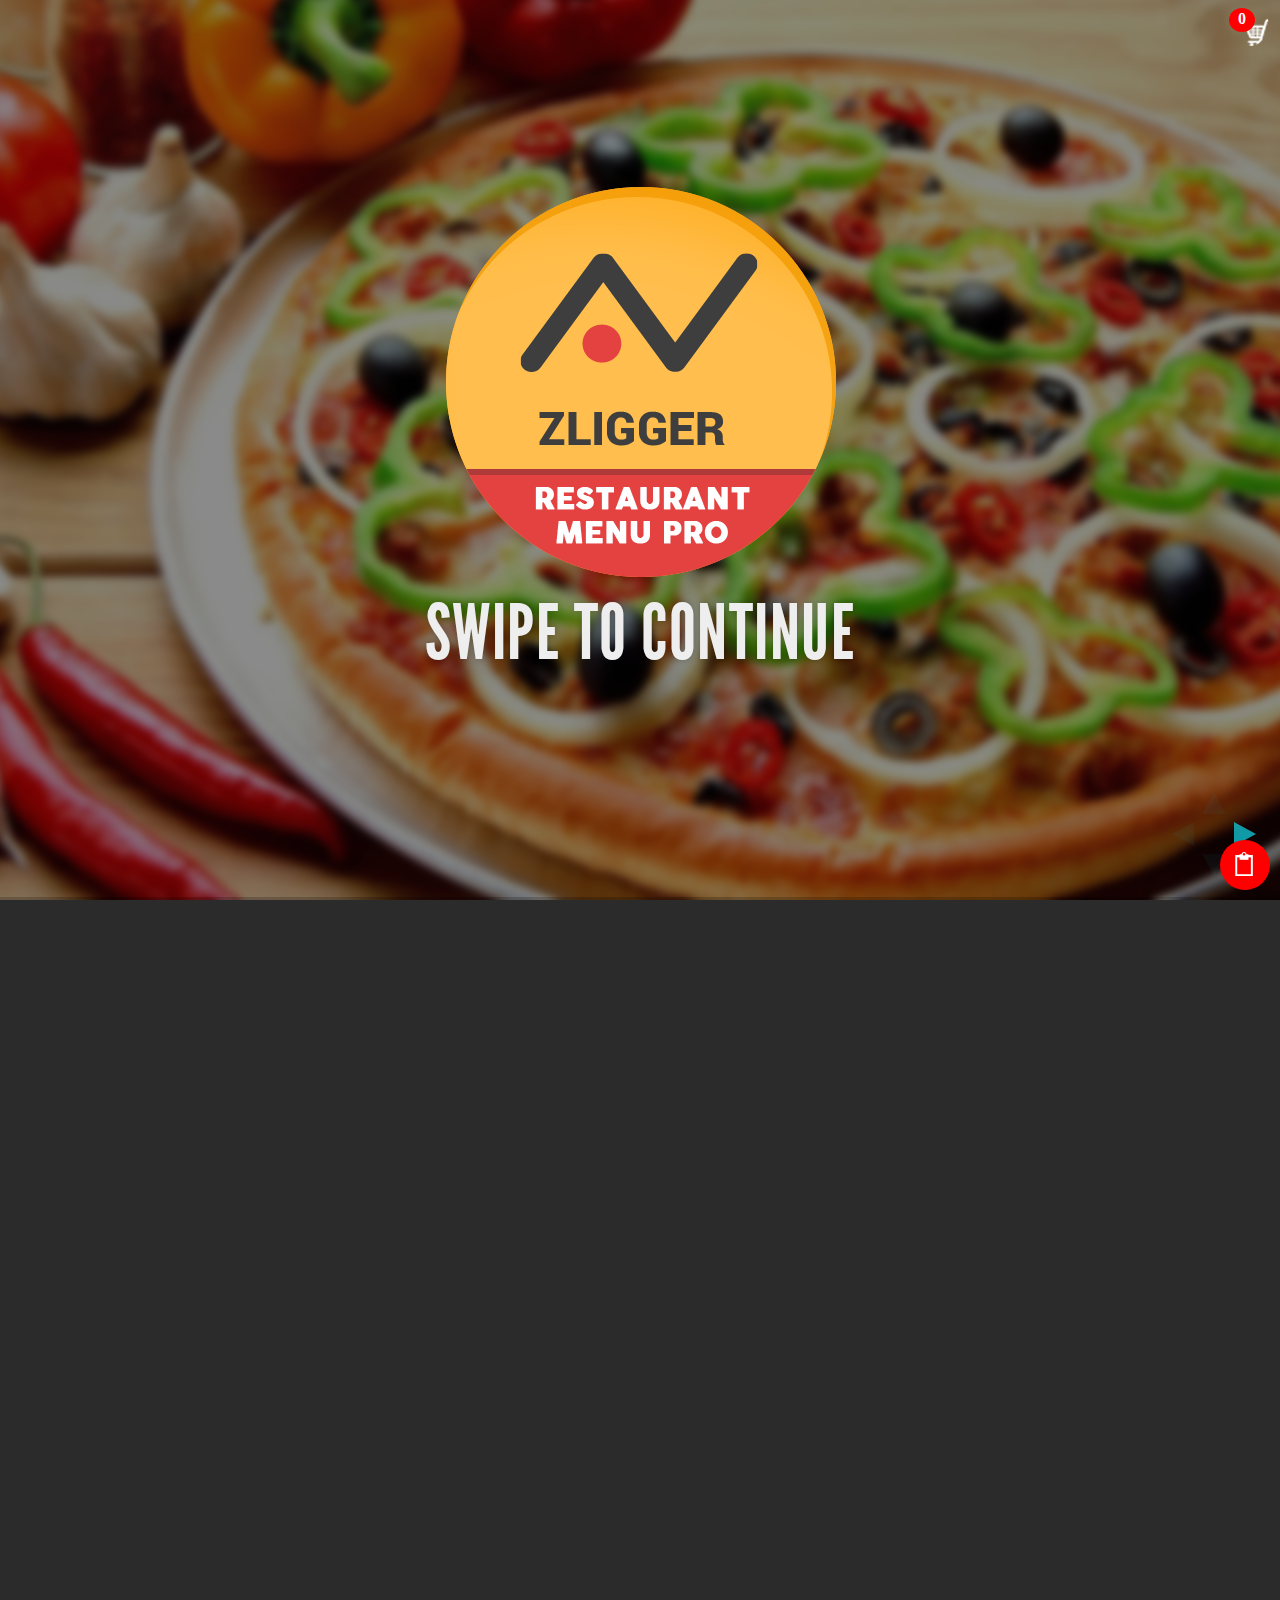
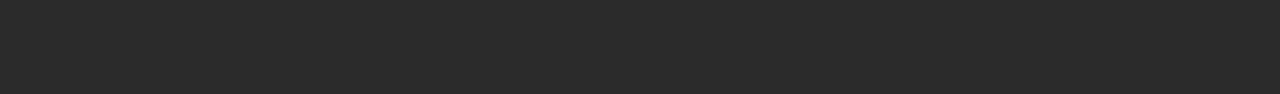
<file: index.html>
<!doctype html>
<html lang="en">

	<head>
		<meta charset="utf-8">
<meta name="mobile-web-app-capable" content="yes">
		<title>reveal.js - Slide Backgrounds</title>

		<meta name="viewport" content="width=device-width, initial-scale=1.0, maximum-scale=1.0, user-scalable=no">

		<link rel="stylesheet" href="css/reveal.min.css">
		<link rel="stylesheet" href="css/animate.css">
		<link rel="stylesheet" href="css/theme/default.css" id="theme">
		<link rel="stylesheet" href="css/animate.css">
		
		<style>
		.orderHolder{
			position: absolute;
right: 0;
z-index: 9999;
display: flex;
padding: 6px;
			
		
		}
		.bevHolder{
			width:40px;
			height:40px;
			background-image:url(test/examples/assets/order.png);
			border-radius:50%;
			margin-right:5px;
		}
		.menu{
		position: absolute;
bottom: 10px;
right: 10px;
width: 50px;
height: 50px;
background-image: url(test/examples/assets/menu.png);
background-color: Red;
border-radius: 50%;
z-index: 999;
		
		}
		
		.menu:hover{
		background-color:rgb(232, 56, 56);
		
		}
		.bevHolder span{
		width: 20px;
height: 18px;
border-radius: 50%;
background-color: Red;
color: white;
font-weight: bold;
position: absolute;
top: 8px;
left: 6px;
padding: 3px;
text-align: CENTER;
		}
		
		
		
		.btn {
  -webkit-border-radius: 28;
-moz-border-radius: 28;
border-radius: 9px;
font-family: "League Gothic";
font-size: 48px;
background: #F2B23C;
padding: 10px 40px 10px 40px;
text-decoration: none;
width: 43%;
float: right;
border: none;
}

.btn:hover {
  background: #e8e8e8;
  text-decoration: none;
}

.qty{
font-family: "League Gothic";
width: 18%;
padding-bottom: 1%;
border-radius: 8px;
padding-left: 16px;
padding-top: 2.3%;
font-size: 36px;
    -moz-box-shadow: 0 2px 4px #bbb inset;
    -webkit-box-shadow: 0 2px 4px #BBB inset;
    box-shadow: 0 2px 4px #BBB inset;
    
}

.bttm-btn{
width: 80px;
height: 80px;


border-radius: 50%;
float: RIGHT;
background-repeat: no-repeat;
background-position: center;
background-size: 68%;
margin-top: 18px!important;
margin-left: 11px!important;
}

.ingr{

background-image: url(test/examples/assets/ingr.png);
background-color: rgb(104, 199, 101);
}

.ingr:hover{


background-color: rgb(55, 148, 52);
}

.chef{

background-image: url(test/examples/assets/chef.png);
background-color: rgb(105, 54, 194);
}

.chef:hover{


background-color: rgb(79, 33, 160);
}


.comment{

background-image: url(test/examples/assets/comment.png);
background-color: rgb(239, 72, 129);
}

.comment:hover{


background-color: rgb(179, 47, 92);
}

.reco{

background-image: url(test/examples/assets/recomand.png);
background-color: rgb(255, 113, 40);
}

.reco:hover{


background-color: rgb(190, 78, 20);
}



#simplemodal-container {height:360px; width:600px; background-color:white; border-radius:4px; padding:12px;font-size: 25px;
padding-left: 35px;
font-family: "League Gothic", Impact, sans-serif;}

#simplemodal-container a.modalCloseImg {background:url(test/examples/assets/x.png) no-repeat; width:25px; height:29px; display:inline; z-index:3200; position:absolute; top:-15px; right:-16px; cursor:pointer;}


.cbox{

width: 77%;
border: 1px solid black;
padding: 8px;
}

.cbtn{

border: 1px solid black;
background: rgb(118, 223, 66);
padding: 8px;
width: 18%;
color: white;
font-weight: bold;
}

.clist{

list-style: none;
padding: 0;

}


.clist li{
background-color: rgb(244, 244, 244);
border-radius: 5px;
padding: 16px;
width: 92%;
margin-bottom: 8px;
}

.clist li img{
width: 11%;
vertical-align: middle;
margin-right: 15px;
}

.clist li i{


}

.add{

border-radius: 50%;
border: none;
padding: 20px;
background: rgb(40, 234, 116);
margin-left: 9px;
}
.hotbox{

width: 48%;
float: left;
background-image:url(test/examples/assets/pix.png);
border-radius: 8px;
margin-right: 10px!important;
}

.hotbox img:hover{
background-color:transparent!important;
}
.hotadd{
border: none;
font-weight: bold;
width: 50%;
font-size: 15px;
color: white;
padding: 12px;
background: rgb(255, 145, 20);
float: left;
margin-bottom: 10px;
margin-right: 10px;

}

.hotadd:hover{
background-color:red;
}


		</style>
		
		
		
	</head>

	<body>
<div class="orderHolder">
<div class="bevHolder">
<span>0</span>
</div>


</div>
<div class="menu">

</div>

		<div class="reveal">

			<div class="slides">

				<section data-background="test/examples/assets/image1.png">
				<center >
				<div>
				<img src="test/examples/assets/logo.png"/>
				
				</div>
				</center>
					<h2>Swipe to Continue</h2>
					
				</section>

				<section data-background="test/examples/assets/cat.jpg" id="cat">
					<h2>Choose What category you like</h2>
					<div>
					<img src="test/examples/assets/Beverage.png" id="bev"/>
					<img src="test/examples/assets/Cake.png" id="cke"/>
					<img src="test/examples/assets/Snack.png" id="brgr"/>
					<img src="test/examples/assets/Seafood.png" id="fsh"/>
					<img src="test/examples/assets/Soup.png" id="soup"/>
					<img src="test/examples/assets/Pizza.png" id="pizza"/>
					<img src="test/examples/assets/Noodles.png" id="noodle"/>
					</div>
					<div>
					<h4 style="text-align: CENTER;
color: rgb(255, 174, 0);
">Today's Hot</h4> 
					<div class="hotbox">
					<img src="test/examples/assets/biriyani.png" style="float:left;margin-left:5px"/>
							<h5 style="margin-top: 26px;
font-size: 30px;
text-align: start;" >Biriyani with Rost Chicken <br>Rs 600/= each</h5>
<input type="button" value="add" class="hotadd"/>
					</div>
					<div class="hotbox">
					<img src="test/examples/assets/biryani2.png" style="float:left;margin-left:5px"/>
						<h5 style="margin-top: 26px;
font-size: 30px;
text-align: start;" >Biriyani with Rost Chicken <br>Rs 600/= each</h5>
<input type="button" value="add" class="hotadd"/>
					</div>
					</div>
				</section>
				<section data-background="test/examples/assets/bev.jpg">
				<section id="bev">
						<h2>Beverages</h2>
						
						<img src="test/examples/assets/b1.png" id="bev1" />
					<img src="test/examples/assets/b2.png" id="bev2"/>
					<img src="test/examples/assets/b3.png"/>
					<img src="test/examples/assets/b4.png"/>
					<img src="test/examples/assets/b5.png"/>
					<img src="test/examples/assets/b6.png"/>
					<img src="test/examples/assets/b7.png"/>
					</section>
					
					<section data-background="test/examples/assets/bar.jpg">
					
					<div style="float:left">
						<img src="test/examples/assets/wishkey.png"/>
						</div>
						<div >
						<div style="display:table;width: 64%;">
						<h2 style="float:left">Wishkey </h2>
						<i style="float: right;
margin-left: 13px;font-style: italic;">Rs.2500/=</i>
						</div>
						<h4 style="text-align: justify;">Lorem ipsum dolor sit amet, consectetur adipiscing elit. Fusce sollicitudin pellentesque mauris. In vulputate sagittis metus, 
						vel mattis justo. Donec est eros, cursus a tempor gravida, iaculis non ante. In interdum purus neque, in vestibulum arcu venenatis 
						convallis. Sed lobortis auctor nisl, sed tincidunt sapien venenatis sed. Fusce ornare tellus quis tellus feugiat, id pretium nibh 
						consectetur. Sed suscipit luctus pulvinar. </h4>
						<span>
						
						<input type="text" placeholder="Qty" class="qty" />
						</span>
						
						<input type="button" value="Order" class="btn"/>
						<span class="bttm-btn ingr"></span>
							<span class="bttm-btn chef"></span>
							<span class="bttm-btn comment"></span>
							<span class="bttm-btn reco"></span>
					<div id="ingridient" class="simplemodal-data" style="display:none" >
<h2>Ingredients</h2>
<ul>
<li>Lorem ipsum dolor sit amet, consectetuer adipiscing elit.</li>
<li>Aliquam tincidunt mauris eu risus.</li>
<li>Vestibulum auctor dapibus neque.</li>
<li>Nunc dignissim risus id metus.</li>
<li>Cras ornare tristique elit.</li>
<li>Vivamus vestibulum nulla nec ante.</li>

</ul>

</div>
<div id="vid" class="simplemodal-data" style="display:none" >

<iframe data-autoplay="" width="95%" height="345" src="http://www.youtube.com/embed/y7vRX9HYius"></iframe>
  </div>
  
  <div id="commentbox" class="simplemodal-data" style="display:none" >
  <span>
<input type="text" placeholder="How is this Dish ?" class="cbox"/><input type="button" value="submit" class="cbtn"/>
</span>

<ul class="clist">
<li><img src="test/examples/assets/user.png"/><i>Lorem ipsum dolor sit amet, consectetuer adipiscing elit.</i></li>
<li><img src="test/examples/assets/user.png"/><i>Lorem ipsum dolor sit amet, consectetuer adipiscing elit.</i></li>

</ul>


  </div>
  
  <div id="recom" class="simplemodal-data" style="display:none" >
<h2>Below stuff will make your dish more awesome</h2>

<ul class="clist">
<li><img src="test/examples/assets/reco1.png"/><i>Lorem ipsum dolor sit amet, consectetuer adipiscing elit.</i> <input type="button" value="add" class="add"/></li>
<li><img src="test/examples/assets/reco2.png"/><i>Lorem ipsum dolor sit amet, consectetuer adipiscing elit.</i><input type="button" value="add" class="add"/></li>

</ul>


  </div>
  
						
						</div>
						
						
						
						
					</section>
					<section >
						<h2>Ingredients</h2>
						</section>
					<section data-background="test/examples/assets/cock.jpg">
					<div style="float:left">
						<img src="test/examples/assets/tale.png"/>
						</div>
						<div >
							<div style="display:table;width: 64%;">
						<h2 style="float:left">Cocktale </h2>
						<i style="float: right;
margin-left: 13px;font-style: italic;">Rs.4500/=</i>
						</div>
						

						<h4 style="text-align: justify;">Lorem ipsum dolor sit amet, consectetur adipiscing elit. Fusce sollicitudin pellentesque mauris. In vulputate sagittis metus, 
						vel mattis justo. Donec est eros, cursus a tempor gravida, iaculis non ante. In interdum purus neque, in vestibulum arcu venenatis 
						convallis. Sed lobortis auctor nisl, sed tincidunt sapien venenatis sed. Fusce ornare tellus quis tellus feugiat, id pretium nibh 
						consectetur. Sed suscipit luctus pulvinar. </h4>
						<span>
						
						<input type="text" placeholder="Qty" class="qty" />
						</span>
						
						<input type="button" value="Order" class="btn"/>
								<span class="bttm-btn ingr"></span>
							<span class="bttm-btn chef"></span>
							<span class="bttm-btn comment"></span>
							<span class="bttm-btn reco"></span>
						</div>
					</section>
					
				
					
					
				</section>

				<section data-background="test/examples/assets/cke.jpg">
					<section >
					<div style="float:left">
						<img src="test/examples/assets/cke.png"/>
						</div>
						<div >
						<div style="display:table;width: 64%;">
						<h2 style="float:left">Dessert </h2>
						<i style="float: right;
margin-left: 13px;font-style: italic;">Rs.1500/=</i>
						</div>
						

						<h4 style="text-align: justify;">Lorem ipsum dolor sit amet, consectetur adipiscing elit. Fusce sollicitudin pellentesque mauris. In vulputate sagittis metus, 
						vel mattis justo. Donec est eros, cursus a tempor gravida, iaculis non ante. In interdum purus neque, in vestibulum arcu venenatis 
						convallis. Sed lobortis auctor nisl, sed tincidunt sapien venenatis sed. Fusce ornare tellus quis tellus feugiat, id pretium nibh 
						consectetur. Sed suscipit luctus pulvinar. </h4>
						<span>
						
						<input type="text" placeholder="Qty" class="qty" />
						</span>
						
						<input type="button" value="Order" class="btn"/>
							<span class="bttm-btn ingr"></span>
							<span class="bttm-btn chef"></span>
							<span class="bttm-btn comment"></span>
							<span class="bttm-btn reco"></span>
						</div>
					</section>
					<section>
						<h2>Background applied to stack</h2>
					</section>
					<section data-background="rgba(100, 0, 0, 0.2)">
						<h2>Background applied to slide inside of stack</h2>
					</section>
				</section>

				<section data-background="test/examples/assets/brgr.jpg">
					<section >
					<div style="float:left">
						<img src="test/examples/assets/burger.png"/>
						</div>
						<div >
						<div style="display:table;width: 64%;">
						<h2 style="float:left">Burger </h2>
						<i style="float: right;
margin-left: 13px;font-style: italic;">Rs.800/=</i>
						</div>
						

						<h4 style="text-align: justify;">Lorem ipsum dolor sit amet, consectetur adipiscing elit. Fusce sollicitudin pellentesque mauris. In vulputate sagittis metus, 
						vel mattis justo. Donec est eros, cursus a tempor gravida, iaculis non ante. In interdum purus neque, in vestibulum arcu venenatis 
						convallis. Sed lobortis auctor nisl, sed tincidunt sapien venenatis sed. Fusce ornare tellus quis tellus feugiat, id pretium nibh 
						consectetur. Sed suscipit luctus pulvinar. </h4>
						<span>
						
						<input type="text" placeholder="Qty" class="qty" />
						</span>
						
						<input type="button" value="Order" class="btn"/>
							<span class="bttm-btn ingr"></span>
							<span class="bttm-btn chef"></span>
							<span class="bttm-btn comment"></span>
							<span class="bttm-btn reco"></span>
						</div>
					</section>
				</section>

				<section data-background="test/examples/assets/fsh.jpg">
					<section >
					<div style="float:left">
						<img src="test/examples/assets/fsh.png"/>
						</div>
						<div >
							<div style="display:table;width: 64%;">
						<h2 style="float:left">Prawns Dish </h2>
						<i style="float: right;
margin-left: 13px;font-style: italic;">Rs.1600/=</i>
						</div>
						

						<h4 style="text-align: justify;">Lorem ipsum dolor sit amet, consectetur adipiscing elit. Fusce sollicitudin pellentesque mauris. In vulputate sagittis metus, 
						vel mattis justo. Donec est eros, cursus a tempor gravida, iaculis non ante. In interdum purus neque, in vestibulum arcu venenatis 
						convallis. Sed lobortis auctor nisl, sed tincidunt sapien venenatis sed. Fusce ornare tellus quis tellus feugiat, id pretium nibh 
						consectetur. Sed suscipit luctus pulvinar. </h4>
						<span>
						
						<input type="text" placeholder="Qty" class="qty" />
						</span>
						
						<input type="button" value="Order" class="btn"/>
							<span class="bttm-btn ingr"></span>
							<span class="bttm-btn chef"></span>
							<span class="bttm-btn comment"></span>
							<span class="bttm-btn reco"></span>
						</div>
					</section>
				</section>

				<section data-background="test/examples/assets/soup.jpg">
					<section >
					<div style="float:left">
						<img src="test/examples/assets/soupp.png"/>
						</div>
						<div >
						
<div style="display:table;width: 64%;">
						<h2 style="float:left">Soup </h2>
						<i style="float: right;
margin-left: 13px;font-style: italic;">Rs.1600/=</i>
						</div>
						<h4 style="text-align: justify;">Lorem ipsum dolor sit amet, consectetur adipiscing elit. Fusce sollicitudin pellentesque mauris. In vulputate sagittis metus, 
						vel mattis justo. Donec est eros, cursus a tempor gravida, iaculis non ante. In interdum purus neque, in vestibulum arcu venenatis 
						convallis. Sed lobortis auctor nisl, sed tincidunt sapien venenatis sed. Fusce ornare tellus quis tellus feugiat, id pretium nibh 
						consectetur. Sed suscipit luctus pulvinar. </h4>
						<span>
						
						<input type="text" placeholder="Qty" class="qty" />
						</span>
						
						<input type="button" value="Order" class="btn"/>
							<span class="bttm-btn ingr"></span>
							<span class="bttm-btn chef"></span>
							<span class="bttm-btn comment"></span>
							<span class="bttm-btn reco"></span>
						</div>
					</section>
				</section>

				
			
					<section data-background="test/examples/assets/pizza.jpg">
					<section >
					<div style="float:left">
						<img src="test/examples/assets/pizzaa.png"/>
						</div>
						<div >
						<div style="display:table;width: 64%;">
						<h2 style="float:left">Sausage Pizza </h2>
						<i style="float: right;
margin-left: 13px;font-style: italic;">Rs.1600/=</i>
						</div>
						

						<h4 style="text-align: justify;">Lorem ipsum dolor sit amet, consectetur adipiscing elit. Fusce sollicitudin pellentesque mauris. In vulputate sagittis metus, 
						vel mattis justo. Donec est eros, cursus a tempor gravida, iaculis non ante. In interdum purus neque, in vestibulum arcu venenatis 
						convallis. Sed lobortis auctor nisl, sed tincidunt sapien venenatis sed. Fusce ornare tellus quis tellus feugiat, id pretium nibh 
						consectetur. Sed suscipit luctus pulvinar. </h4>
						<span>
						
						<input type="text" placeholder="Qty" class="qty" />
						</span>
						
						<input type="button" value="Order" class="btn"/>
							<span class="bttm-btn ingr"></span>
							<span class="bttm-btn chef"></span>
							<span class="bttm-btn comment"></span>
							<span class="bttm-btn reco"></span>
						</div>
					</section>
				</section>
					<section data-background="test/examples/assets/noodle.jpg">
					<section >
					<div style="float:left">
						<img src="test/examples/assets/noodless.png"/>
						</div>
						<div >
							<div style="display:table;width: 64%;">
						<h2 style="float:left">Noodles</h2>
						<i style="float: right;
margin-left: 13px;font-style: italic;">Rs.900/=</i>
						</div>
						

						<h4 style="text-align: justify;">Lorem ipsum dolor sit amet, consectetur adipiscing elit. Fusce sollicitudin pellentesque mauris. In vulputate sagittis metus, 
						vel mattis justo. Donec est eros, cursus a tempor gravida, iaculis non ante. In interdum purus neque, in vestibulum arcu venenatis 
						convallis. Sed lobortis auctor nisl, sed tincidunt sapien venenatis sed. Fusce ornare tellus quis tellus feugiat, id pretium nibh 
						consectetur. Sed suscipit luctus pulvinar. </h4>
						<span>
						
						<input type="text" placeholder="Qty" class="qty" />
						</span>
						
						<input type="button" value="Order" class="btn"/>
							<span class="bttm-btn ingr"></span>
							<span class="bttm-btn chef"></span>
							<span class="bttm-btn comment"></span>
							<span class="bttm-btn reco"></span>
						</div>
					</section>
				</section>

			</div>

		</div>

		<script src="lib/js/head.min.js"></script>
		<script src="js/reveal.min.js"></script>
		<script src="test/examples/assets/jquery-1.11.1.min.js"></script>
		<script src="js/jquery.simplemodal-1.4.4.js"></script>

		<script>
var count=0;
			// Full list of configuration options available here:
			// https://github.com/hakimel/reveal.js#configuration
			Reveal.initialize({
				center: true,
				touch:true,
				keyboard:false,
				// rtl: true,

				transition: 'linear'
				// transitionSpeed: 'slow',
				// backgroundTransition: 'slide'
			});
			
			
			


			$(document).ready(function(){
			window.scrollTo(0,1);
			$(".bevHolder span").text(count);
				$("#cc").click(function(){
					Reveal.next();
			
				});
				$("#bev").click(function(){
					Reveal.slide(2);
			
				});
				
				$("#cke").click(function(){
					Reveal.slide(3);
			
				});
				
				$("#brgr").click(function(){
					Reveal.slide(4);
			
				});
				
				$("#fsh").click(function(){
					Reveal.slide(5);
			
				});
				
					$("#soup").click(function(){
					Reveal.slide(6);
			
				});
				
					$("#pizza").click(function(){
					Reveal.slide(7);
			
				});
				
				$("#noodle").click(function(){
					Reveal.slide(8);
			
				});
				$("#bev1").click(function(){
					Reveal.slide(2,1);
			
				});
				
				$("#bev2").click(function(){
					Reveal.slide(2,2);
			
				});
				
				$(".ingr").click(function(){
						$('#ingridient').modal();
			
				});
				
				$(".chef").click(function(){
						$('#vid').modal();
			
				});
				
				$(".comment").click(function(){
						$('#commentbox').modal();
			
				});
				
				$(".reco").click(function(){
						$('#recom').modal();
			
				});
				
				
				$(".menu").click(function(){
					Reveal.slide(1);
					
					
					setTimeout(
  function() 
  {
		$(".hotbox").addClass("fadeInUp animated");
  }, 50);
					
			setTimeout(
  function() 
  {
		$(".hotbox").removeClass("fadeInUp animated");
  }, 2000);
				});
		
				
				
				$(".btn").click(function(){
					
					count++;
					$(".bevHolder span").text(count);
					$(".bevHolder span").addClass("bounce animated");
					setTimeout(
  function() 
  {
   $(".bevHolder span").removeClass("bounce animated");
  }, 1000);
			
			});
			
			});
			

		
		
		
		
		</script>

	</body>
</html>
</file>
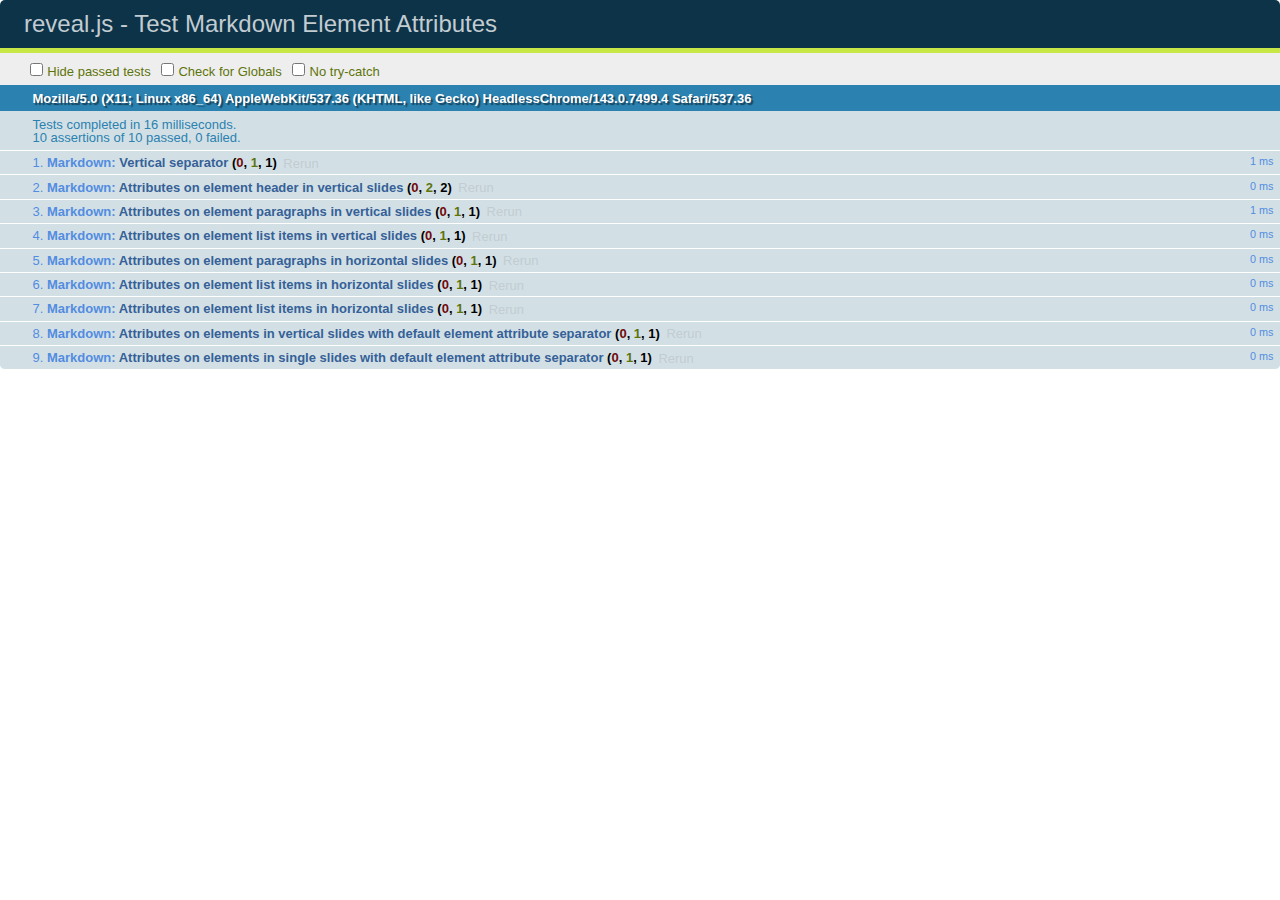
<file: test/test-markdown-element-attributes.html>
<!doctype html>
<html lang="en">

	<head>
		<meta charset="utf-8">

		<title>reveal.js - Test Markdown Element Attributes</title>

		<link rel="stylesheet" href="../css/reveal.min.css">
		<link rel="stylesheet" href="qunit-1.12.0.css">
	</head>

	<body style="overflow: auto;">

		<div id="qunit"></div>
		<div id="qunit-fixture"></div>

		<div class="reveal" style="display: none;">

			<div class="slides">

				<!-- <section data-markdown="example.md" data-separator="^\n\n\n" data-vertical="^\n\n"></section> -->

				<!-- Slides are separated by newline + three dashes + newline, vertical slides identical but two dashes -->
				<section data-markdown data-separator="^\n---\n$" data-vertical="^\n--\n$" data-element-attributes="{_\s*?([^}]+?)}">>
					<script type="text/template">
						## Slide 1.1
						<!-- {_class="fragment fade-out" data-fragment-index="1"} -->

						--

						## Slide 1.2
						<!-- {_class="fragment shrink"} -->

						Paragraph 1
						<!-- {_class="fragment grow"} -->

						Paragraph 2
						<!-- {_class="fragment grow"} -->

						- list item 1 <!-- {_class="fragment roll-in"} -->
						- list item 2 <!-- {_class="fragment roll-in"} -->
						- list item 3 <!-- {_class="fragment roll-in"} -->


						---

						## Slide 2


						Paragraph 1.2  
						multi-line <!-- {_class="fragment highlight-red"} -->

						Paragraph 2.2 <!-- {_class="fragment highlight-red"} -->

						Paragraph 2.3 <!-- {_class="fragment highlight-red"} -->

						Paragraph 2.4 <!-- {_class="fragment highlight-red"} -->

						- list item 1 <!-- {_class="fragment highlight-green"} -->
						- list item 2<!-- {_class="fragment highlight-green"} -->
						- list item 3<!-- {_class="fragment highlight-green"} -->
						- list item 4
						<!-- {_class="fragment highlight-green"} -->
						- list item 5<!-- {_class="fragment highlight-green"} -->

						Test

						![Example Picture](examples/assets/image2.png)
						<!-- {_class="reveal stretch"} -->

					</script>
				</section>



				<section 	data-markdown data-separator="^\n\n\n"
									data-vertical="^\n\n"
									data-notes="^Note:"
									data-charset="utf-8">
					<script type="text/template">
						# Test attributes in Markdown with default separator
						## Slide 1 Def <!-- .element: class="fragment highlight-red" data-fragment-index="1" -->


						## Slide 2 Def
						<!-- .element: class="fragment highlight-red" -->

					</script>
				</section>

				<section data-markdown>
				  <script type="text/template">
					## Hello world
					A paragraph
					<!-- .element: class="fragment highlight-blue" -->
				  </script>
				</section>

				<section data-markdown>
				  <script type="text/template">
					## Hello world

					Multiple  
					Line
					<!-- .element: class="fragment highlight-blue" -->
				  </script>
				</section>

				<section data-markdown>
				  <script type="text/template">
					## Hello world

					Test<!-- .element: class="fragment highlight-blue" -->

					More Test
				  </script>
				</section>


			</div>

		</div>

		<script src="../lib/js/head.min.js"></script>
		<script src="../js/reveal.min.js"></script>
		<script src="../plugin/markdown/marked.js"></script>
		<script src="../plugin/markdown/markdown.js"></script>
		<script src="qunit-1.12.0.js"></script>

		<script src="test-markdown-element-attributes.js"></script>

	</body>
</html>
</file>
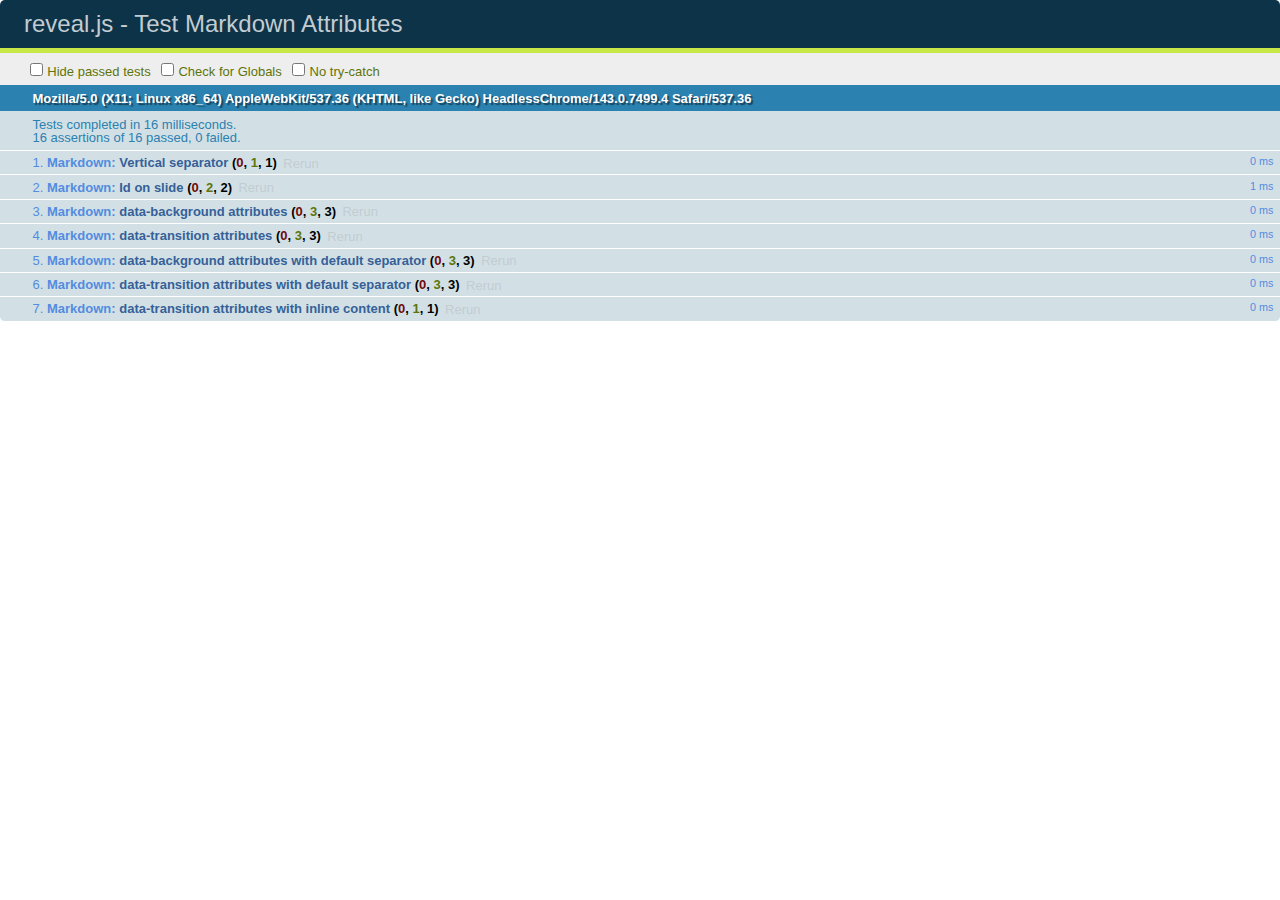
<file: test/test-markdown-slide-attributes.html>
<!doctype html>
<html lang="en">

	<head>
		<meta charset="utf-8">

		<title>reveal.js - Test Markdown Attributes</title>

		<link rel="stylesheet" href="../css/reveal.min.css">
		<link rel="stylesheet" href="qunit-1.12.0.css">
	</head>

	<body style="overflow: auto;">

		<div id="qunit"></div>
		<div id="qunit-fixture"></div>

		<div class="reveal" style="display: none;">

			<div class="slides">

				<!-- <section data-markdown="example.md" data-separator="^\n\n\n" data-vertical="^\n\n"></section> -->

				<!-- Slides are separated by three lines, vertical slides by two lines, attributes are one any line starting with (spaces and) two dashes -->
				<section 	data-markdown data-separator="^\n\n\n"
									data-vertical="^\n\n"
									data-notes="^Note:"
									data-attributes="--\s(.*?)$"
									data-charset="utf-8">
					<script type="text/template">
						# Test attributes in Markdown
						## Slide 1



						## Slide 2
						<!-- -- id="slide2" data-transition="zoom" data-background="#A0C66B" -->


						## Slide 2.1
						<!-- -- data-background="#ff0000" data-transition="fade" -->


						## Slide 2.2
						[Link to Slide2](#/slide2)



						## Slide 3
						<!-- -- data-transition="zoom" data-background="#C6916B" -->



						## Slide 4
					</script>
				</section>

				<section 	data-markdown data-separator="^\n\n\n"
									data-vertical="^\n\n"
									data-notes="^Note:"
									data-charset="utf-8">
					<script type="text/template">
						# Test attributes in Markdown with default separator
						## Slide 1 Def



						## Slide 2 Def
						<!-- .slide: id="slide2def" data-transition="concave" data-background="#A7C66B" -->


						## Slide 2.1 Def
						<!-- .slide: data-background="#f70000" data-transition="page" -->


						## Slide 2.2 Def
						[Link to Slide2](#/slide2def)



						## Slide 3 Def
						<!-- .slide: data-transition="concave" data-background="#C7916B" -->



						## Slide 4
					</script>
				</section>

				<section data-markdown>
					<script type="text/template">
						<!-- .slide: data-background="#ff0000" -->
						## Hello world
					</script>
				</section>

				<section data-markdown>
					<script type="text/template">
						## Hello world
						<!-- .slide: data-background="#ff0000" -->
					</script>
				</section>

				<section data-markdown>
					<script type="text/template">
						## Hello world

						Test
						<!-- .slide: data-background="#ff0000" -->

						More Test
					</script>
				</section>

			</div>

		</div>

		<script src="../lib/js/head.min.js"></script>
		<script src="../js/reveal.min.js"></script>
		<script src="../plugin/markdown/marked.js"></script>
		<script src="../plugin/markdown/markdown.js"></script>
		<script src="qunit-1.12.0.js"></script>

		<script src="test-markdown-slide-attributes.js"></script>

	</body>
</html>
</file>
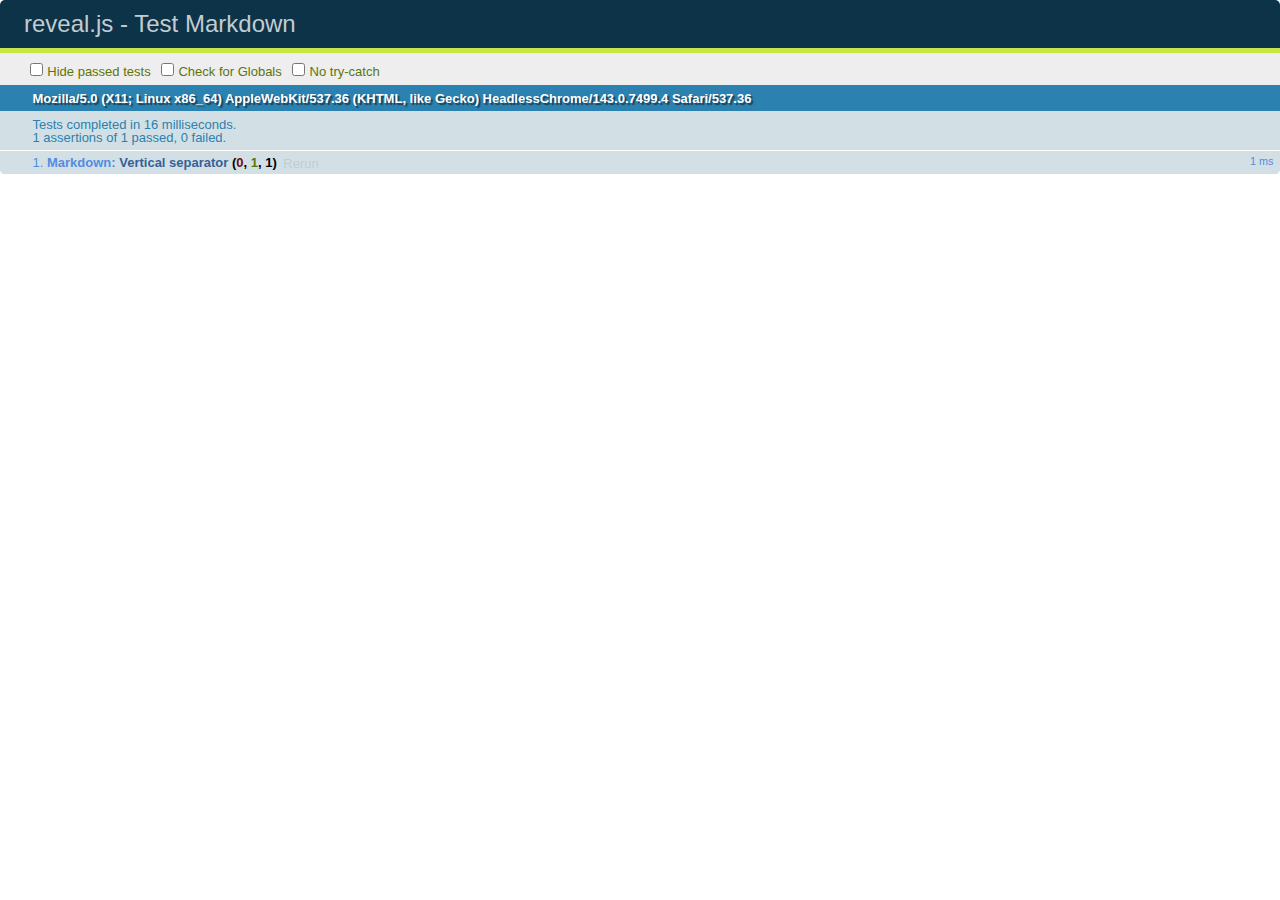
<file: test/test-markdown.html>
<!doctype html>
<html lang="en">

	<head>
		<meta charset="utf-8">

		<title>reveal.js - Test Markdown</title>

		<link rel="stylesheet" href="../css/reveal.min.css">
		<link rel="stylesheet" href="qunit-1.12.0.css">
	</head>

	<body style="overflow: auto;">

		<div id="qunit"></div>
  		<div id="qunit-fixture"></div>

		<div class="reveal" style="display: none;">

			<div class="slides">

				<!-- <section data-markdown="example.md" data-separator="^\n\n\n" data-vertical="^\n\n"></section> -->

				<!-- Slides are separated by newline + three dashes + newline, vertical slides identical but two dashes -->
				<section data-markdown data-separator="^\n---\n$" data-vertical="^\n--\n$">
					<script type="text/template">
						## Slide 1.1

						--

						## Slide 1.2

						---

						## Slide 2
					</script>
				</section>

			</div>

		</div>

		<script src="../lib/js/head.min.js"></script>
		<script src="../js/reveal.min.js"></script>
		<script src="../plugin/markdown/marked.js"></script>
		<script src="../plugin/markdown/markdown.js"></script>
		<script src="qunit-1.12.0.js"></script>

		<script src="test-markdown.js"></script>

	</body>
</html>
</file>
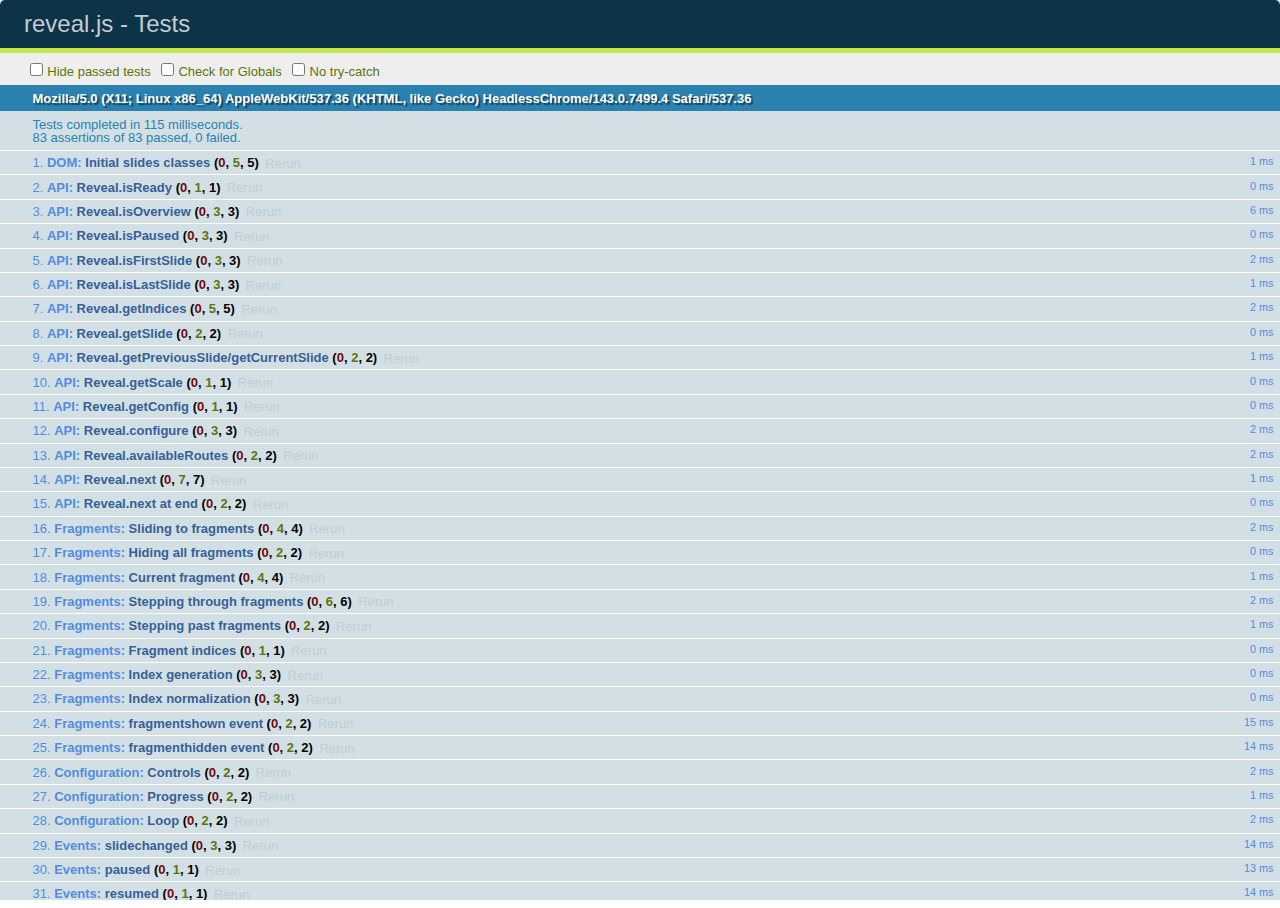
<file: test/test.html>
<!doctype html>
<html lang="en">

	<head>
		<meta charset="utf-8">

		<title>reveal.js - Tests</title>

		<link rel="stylesheet" href="../css/reveal.min.css">
		<link rel="stylesheet" href="qunit-1.12.0.css">
	</head>

	<body style="overflow: auto;">

		<div id="qunit"></div>
  		<div id="qunit-fixture"></div>

		<div class="reveal" style="display: none;">

			<div class="slides">

				<section>
					<h1>1</h1>
				</section>

				<section>
					<section>
						<h1>2.1</h1>
					</section>
					<section>
						<h1>2.2</h1>
					</section>
					<section>
						<h1>2.3</h1>
					</section>
				</section>

				<section id="fragment-slides">
					<section>
						<h1>3.1</h1>
						<ul>
							<li class="fragment">4.1</li>
							<li class="fragment">4.2</li>
							<li class="fragment">4.3</li>
						</ul>
					</section>

					<section>
						<h1>3.2</h1>
						<ul>
							<li class="fragment" data-fragment-index="0">4.1</li>
							<li class="fragment" data-fragment-index="0">4.2</li>
						</ul>
					</section>

					<section>
						<h1>3.3</h1>
						<ul>
							<li class="fragment" data-fragment-index="1">3.3.1</li>
							<li class="fragment" data-fragment-index="4">3.3.2</li>
							<li class="fragment" data-fragment-index="4">3.3.3</li>
						</ul>
					</section>
				</section>

				<section>
					<h1>4</h1>
				</section>

			</div>

		</div>

		<script src="../lib/js/head.min.js"></script>
		<script src="../js/reveal.min.js"></script>
		<script src="qunit-1.12.0.js"></script>

		<script src="test.js"></script>

	</body>
</html>
</file>
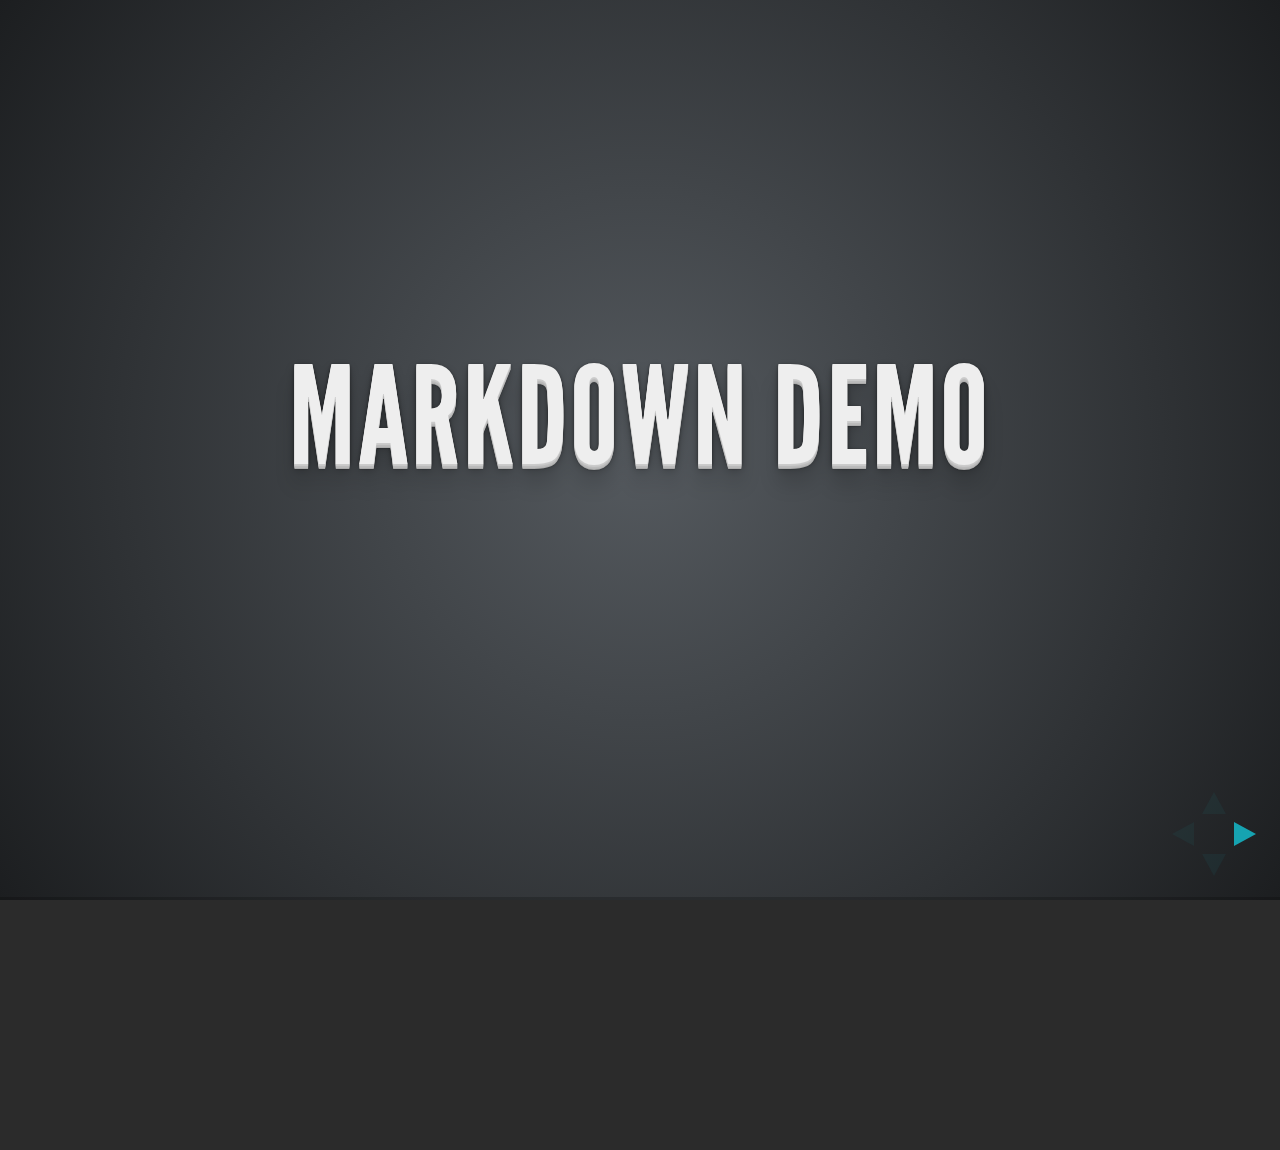
<file: plugin/markdown/example.html>
<!doctype html>
<html lang="en">

	<head>
		<meta charset="utf-8">

		<title>reveal.js - Markdown Demo</title>

		<link rel="stylesheet" href="../../css/reveal.css">
		<link rel="stylesheet" href="../../css/theme/default.css" id="theme">

        <link rel="stylesheet" href="../../lib/css/zenburn.css">
	</head>

	<body>

		<div class="reveal">

			<div class="slides">

                <!-- Use external markdown resource, separate slides by three newlines; vertical slides by two newlines -->
                <section data-markdown="example.md" data-separator="^\n\n\n" data-vertical="^\n\n"></section>

                <!-- Slides are separated by three dashes (quick 'n dirty regular expression) -->
                <section data-markdown data-separator="---">
                    <script type="text/template">
                        ## Demo 1
                        Slide 1
                        ---
                        ## Demo 1
                        Slide 2
                        ---
                        ## Demo 1
                        Slide 3
                    </script>
                </section>

                <!-- Slides are separated by newline + three dashes + newline, vertical slides identical but two dashes -->
                <section data-markdown data-separator="^\n---\n$" data-vertical="^\n--\n$">
                    <script type="text/template">
                        ## Demo 2
                        Slide 1.1

                        --

                        ## Demo 2
                        Slide 1.2

                        ---

                        ## Demo 2
                        Slide 2
                    </script>
                </section>

                <!-- No "extra" slides, since there are no separators defined (so they'll become horizontal rulers) -->
                <section data-markdown>
                    <script type="text/template">
                        A

                        ---

                        B

                        ---

                        C
                    </script>
                </section>

                <!-- Slide attributes -->
                <section data-markdown>
                    <script type="text/template">
                        <!-- .slide: data-background="#000000" -->
                        ## Slide attributes
                    </script>
                </section>

                <!-- Element attributes -->
                <section data-markdown>
                    <script type="text/template">
                        ## Element attributes
                        - Item 1 <!-- .element: class="fragment" data-fragment-index="2" -->
                        - Item 2 <!-- .element: class="fragment" data-fragment-index="1" -->
                    </script>
                </section>

                <!-- Code -->
                <section data-markdown>
                    <script type="text/template">
                        ```php
                        public function foo()
                        {
                            $foo = array(
                                'bar' => 'bar'
                            )
                        }
                        ```
                    </script>
                </section>

            </div>
		</div>

		<script src="../../lib/js/head.min.js"></script>
		<script src="../../js/reveal.js"></script>

		<script>

			Reveal.initialize({
				controls: true,
				progress: true,
				history: true,
				center: true,

				// Optional libraries used to extend on reveal.js
				dependencies: [
					{ src: '../../lib/js/classList.js', condition: function() { return !document.body.classList; } },
					{ src: 'marked.js', condition: function() { return !!document.querySelector( '[data-markdown]' ); } },
                    { src: 'markdown.js', condition: function() { return !!document.querySelector( '[data-markdown]' ); } },
                    { src: '../highlight/highlight.js', async: true, callback: function() { hljs.initHighlightingOnLoad(); } },
					{ src: '../notes/notes.js' }
				]
			});

		</script>

	</body>
</html>
</file>
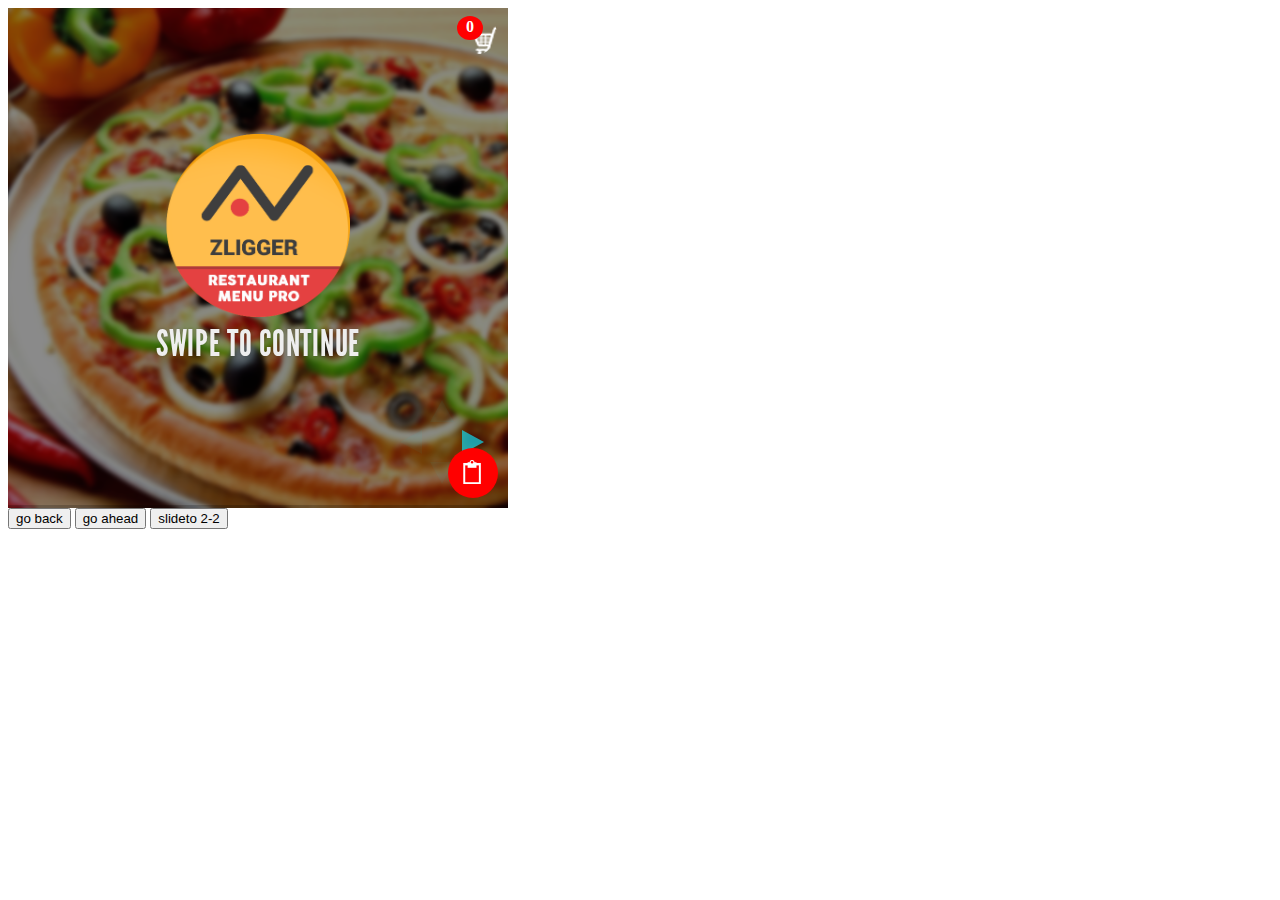
<file: plugin/postmessage/example.html>
<html>
	<body>

		<iframe id="reveal" src="../../index.html" style="border: 0;" width="500" height="500"></iframe>

		<div>
			<input id="back" type="button" value="go back"/>
			<input id="ahead" type="button" value="go ahead"/>
			<input id="slideto" type="button" value="slideto 2-2"/>
		</div>

		<script>

			(function (){

				var back = document.getElementById( 'back' ),
						ahead = document.getElementById( 'ahead' ),
						slideto = document.getElementById( 'slideto' ),
						reveal =  window.frames[0];

					back.addEventListener( 'click', function () {
						
					reveal.postMessage( JSON.stringify({method: 'prev', args: []}), '*' );
				}, false );

				ahead.addEventListener( 'click', function (){
					reveal.postMessage( JSON.stringify({method: 'next', args: []}), '*' );
				}, false );

				slideto.addEventListener( 'click', function (){
					reveal.postMessage( JSON.stringify({method: 'slide', args: [2,2]}), '*' );
				}, false );

			}());

		</script>

	</body>
</html>
</file>
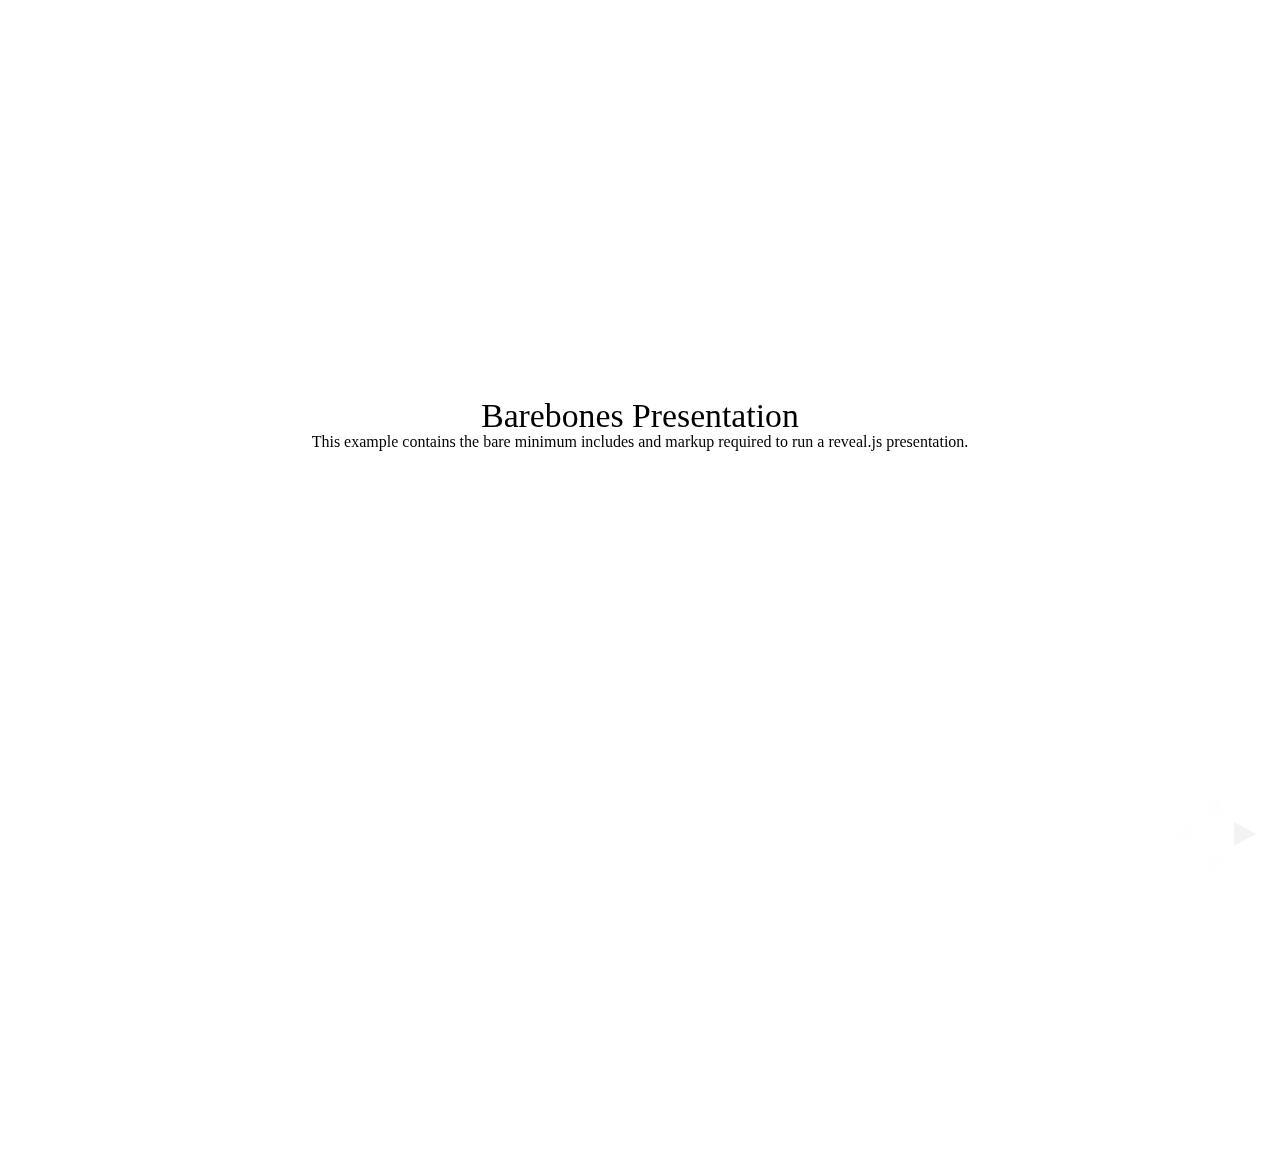
<file: test/examples/barebones.html>
<!doctype html>
<html lang="en">

	<head>
		<meta charset="utf-8">

		<title>reveal.js - Barebones</title>

		<link rel="stylesheet" href="../../css/reveal.min.css">
	</head>

	<body>

		<div class="reveal">

			<div class="slides">

				<section>
					<h2>Barebones Presentation</h2>
					<p>This example contains the bare minimum includes and markup required to run a reveal.js presentation.</p>
				</section>

				<section>
					<h2>No Theme</h2>
					<p>There's no theme included, so it will fall back on browser defaults.</p>
				</section>

			</div>

		</div>

		<script src="../../js/reveal.min.js"></script>

		<script>

			Reveal.initialize();

		</script>

	</body>
</html>
</file>
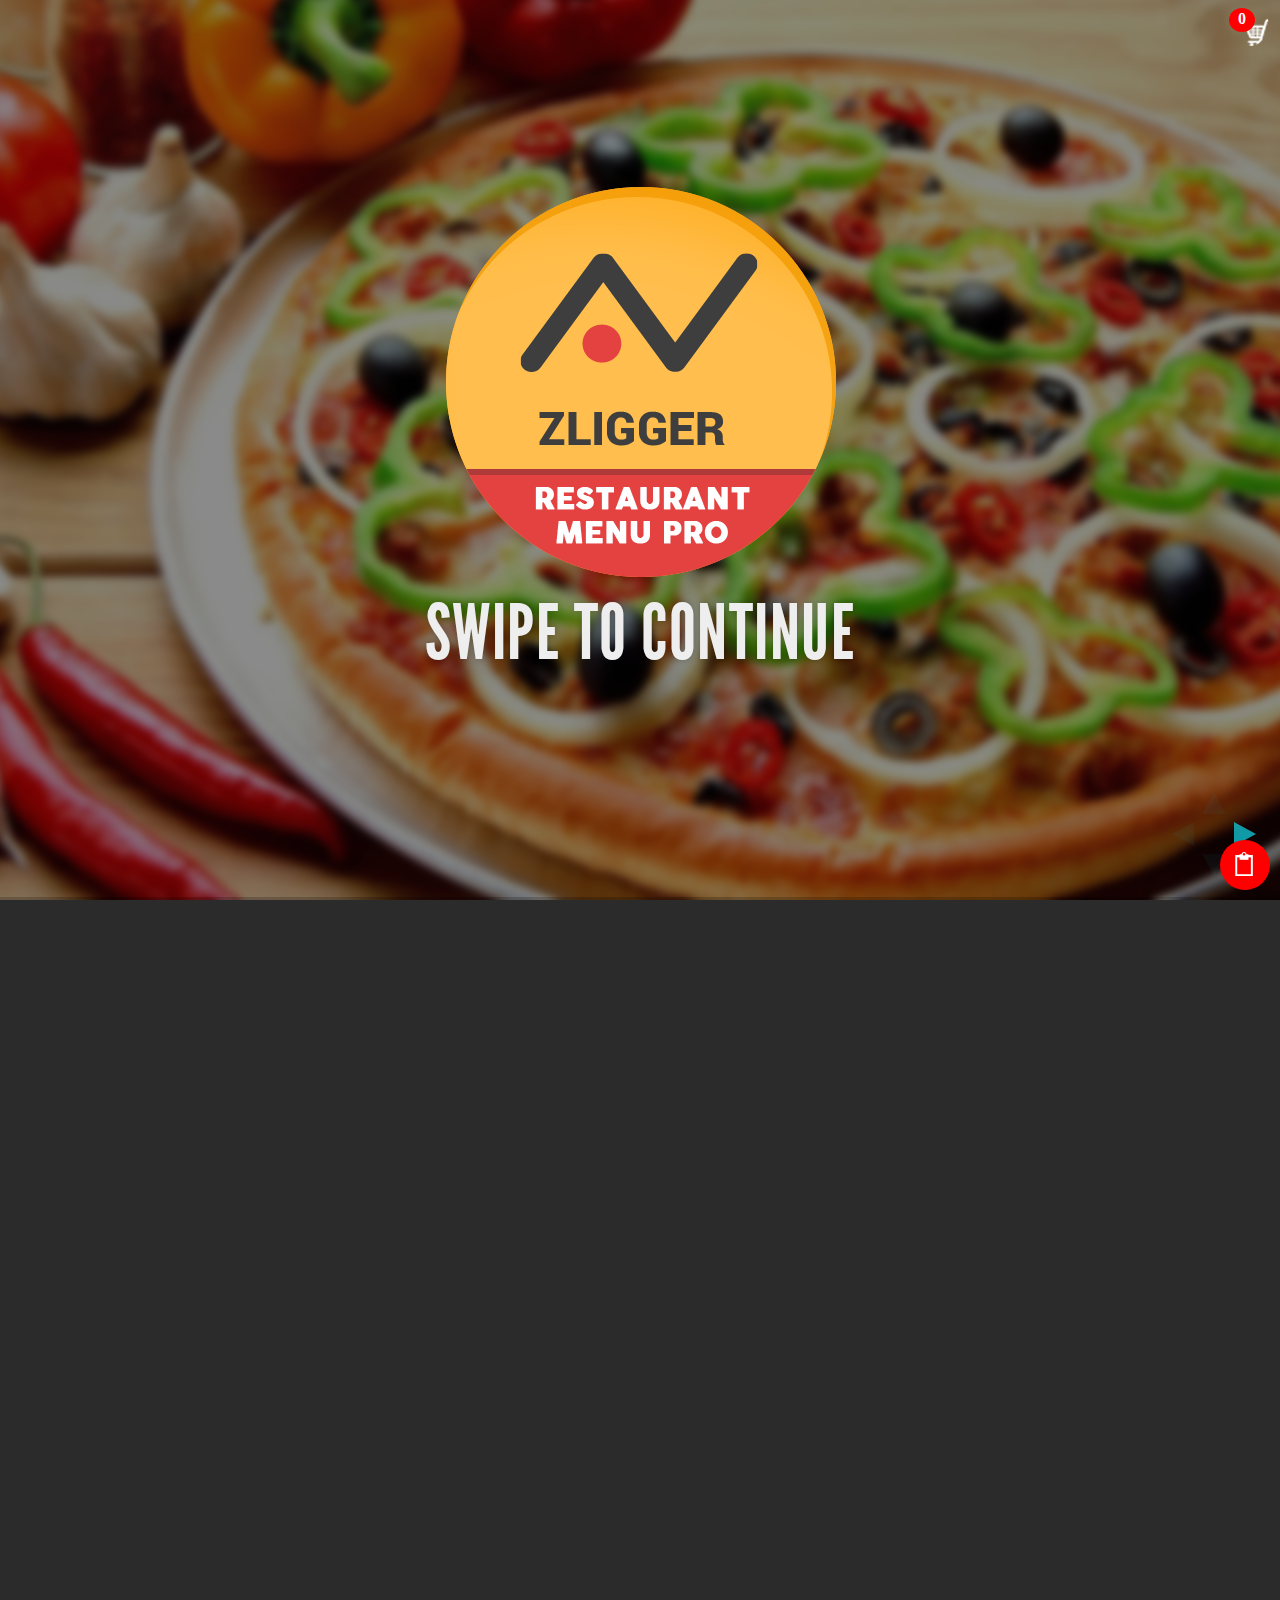
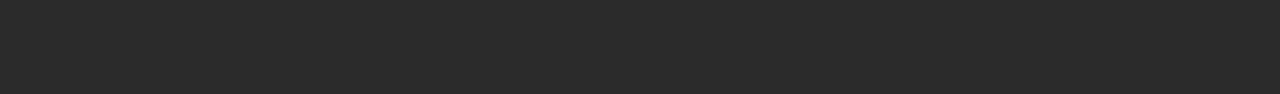
<file: test/examples/demo.html>
<!doctype html>
<html lang="en">

	<head>
		<meta charset="utf-8">
<meta name="mobile-web-app-capable" content="yes">
		<title>reveal.js - Slide Backgrounds</title>

		<meta name="viewport" content="width=device-width, initial-scale=1.0, maximum-scale=1.0, user-scalable=no">

		<link rel="stylesheet" href="../../css/reveal.min.css">
		<link rel="stylesheet" href="../../css/animate.css">
		<link rel="stylesheet" href="../../css/theme/default.css" id="theme">
		<link rel="stylesheet" href="../../css/animate.css">
		
		<style>
		.orderHolder{
			position: absolute;
right: 0;
z-index: 9999;
display: flex;
padding: 6px;
			
		
		}
		.bevHolder{
			width:40px;
			height:40px;
			background-image:url(assets/order.png);
			border-radius:50%;
			margin-right:5px;
		}
		.menu{
		position: absolute;
bottom: 10px;
right: 10px;
width: 50px;
height: 50px;
background-image: url(assets/menu.png);
background-color: Red;
border-radius: 50%;
z-index: 999;
		
		}
		
		.menu:hover{
		background-color:rgb(232, 56, 56);
		
		}
		.bevHolder span{
		width: 20px;
height: 18px;
border-radius: 50%;
background-color: Red;
color: white;
font-weight: bold;
position: absolute;
top: 8px;
left: 6px;
padding: 3px;
text-align: CENTER;
		}
		
		
		
		.btn {
  -webkit-border-radius: 28;
-moz-border-radius: 28;
border-radius: 9px;
font-family: "League Gothic";
font-size: 48px;
background: #F2B23C;
padding: 10px 40px 10px 40px;
text-decoration: none;
width: 43%;
float: right;
border: none;
}

.btn:hover {
  background: #e8e8e8;
  text-decoration: none;
}

.qty{
font-family: "League Gothic";
width: 18%;
padding-bottom: 1%;
border-radius: 8px;
padding-left: 16px;
padding-top: 2.3%;
font-size: 36px;
    -moz-box-shadow: 0 2px 4px #bbb inset;
    -webkit-box-shadow: 0 2px 4px #BBB inset;
    box-shadow: 0 2px 4px #BBB inset;
    
}

.bttm-btn{
width: 80px;
height: 80px;


border-radius: 50%;
float: RIGHT;
background-repeat: no-repeat;
background-position: center;
background-size: 68%;
margin-top: 18px!important;
margin-left: 11px!important;
}

.ingr{

background-image: url(assets/ingr.png);
background-color: rgb(104, 199, 101);
}

.ingr:hover{


background-color: rgb(55, 148, 52);
}

.chef{

background-image: url(assets/chef.png);
background-color: rgb(105, 54, 194);
}

.chef:hover{


background-color: rgb(79, 33, 160);
}


.comment{

background-image: url(assets/comment.png);
background-color: rgb(239, 72, 129);
}

.comment:hover{


background-color: rgb(179, 47, 92);
}

.reco{

background-image: url(assets/recomand.png);
background-color: rgb(255, 113, 40);
}

.reco:hover{


background-color: rgb(190, 78, 20);
}



#simplemodal-container {height:360px; width:600px; background-color:white; border-radius:4px; padding:12px;font-size: 25px;
padding-left: 35px;
font-family: "League Gothic", Impact, sans-serif;}

#simplemodal-container a.modalCloseImg {background:url(assets/x.png) no-repeat; width:25px; height:29px; display:inline; z-index:3200; position:absolute; top:-15px; right:-16px; cursor:pointer;}


.cbox{

width: 77%;
border: 1px solid black;
padding: 8px;
}

.cbtn{

border: 1px solid black;
background: rgb(118, 223, 66);
padding: 8px;
width: 18%;
color: white;
font-weight: bold;
}

.clist{

list-style: none;
padding: 0;

}


.clist li{
background-color: rgb(244, 244, 244);
border-radius: 5px;
padding: 16px;
width: 92%;
margin-bottom: 8px;
}

.clist li img{
width: 11%;
vertical-align: middle;
margin-right: 15px;
}

.clist li i{


}

.add{

border-radius: 50%;
border: none;
padding: 20px;
background: rgb(40, 234, 116);
margin-left: 9px;
}
.hotbox{

width: 48%;
float: left;
background-image:url(assets/pix.png);
border-radius: 8px;
margin-right: 10px!important;
}

.hotbox img:hover{
background-color:transparent!important;
}
.hotadd{
border: none;
font-weight: bold;
width: 50%;
font-size: 15px;
color: white;
padding: 12px;
background: rgb(255, 145, 20);
float: left;
margin-bottom: 10px;
margin-right: 10px;

}

.hotadd:hover{
background-color:red;
}


		</style>
		
		
		
	</head>

	<body>
<div class="orderHolder">
<div class="bevHolder">
<span>0</span>
</div>


</div>
<div class="menu">

</div>

		<div class="reveal">

			<div class="slides">

				<section data-background="assets/image1.png">
				<center >
				<div>
				<img src="assets/logo.png"/>
				
				</div>
				</center>
					<h2>Swipe to Continue</h2>
					
				</section>

				<section data-background="assets/cat.jpg" id="cat">
					<h2>Choose What category you like</h2>
					<div>
					<img src="assets/Beverage.png" id="bev"/>
					<img src="assets/Cake.png" id="cke"/>
					<img src="assets/Snack.png" id="brgr"/>
					<img src="assets/Seafood.png" id="fsh"/>
					<img src="assets/Soup.png" id="soup"/>
					<img src="assets/Pizza.png" id="pizza"/>
					<img src="assets/Noodles.png" id="noodle"/>
					</div>
					<div>
					<h4 style="text-align: CENTER;
color: rgb(255, 174, 0);
">Today's Hot</h4> 
					<div class="hotbox">
					<img src="assets/biriyani.png" style="float:left;margin-left:5px"/>
							<h5 style="margin-top: 26px;
font-size: 30px;
text-align: start;" >Biriyani with Rost Chicken <br>Rs 600/= each</h5>
<input type="button" value="add" class="hotadd"/>
					</div>
					<div class="hotbox">
					<img src="assets/biryani2.png" style="float:left;margin-left:5px"/>
						<h5 style="margin-top: 26px;
font-size: 30px;
text-align: start;" >Biriyani with Rost Chicken <br>Rs 600/= each</h5>
<input type="button" value="add" class="hotadd"/>
					</div>
					</div>
				</section>
				<section data-background="assets/bev.jpg">
				<section id="bev">
						<h2>Beverages</h2>
						
						<img src="assets/b1.png" id="bev1" />
					<img src="assets/b2.png" id="bev2"/>
					<img src="assets/b3.png"/>
					<img src="assets/b4.png"/>
					<img src="assets/b5.png"/>
					<img src="assets/b6.png"/>
					<img src="assets/b7.png"/>
					</section>
					
					<section data-background="assets/bar.jpg">
					
					<div style="float:left">
						<img src="assets/wishkey.png"/>
						</div>
						<div >
						<div style="display:table;width: 64%;">
						<h2 style="float:left">Wishkey </h2>
						<i style="float: right;
margin-left: 13px;font-style: italic;">Rs.2500/=</i>
						</div>
						<h4 style="text-align: justify;">Lorem ipsum dolor sit amet, consectetur adipiscing elit. Fusce sollicitudin pellentesque mauris. In vulputate sagittis metus, 
						vel mattis justo. Donec est eros, cursus a tempor gravida, iaculis non ante. In interdum purus neque, in vestibulum arcu venenatis 
						convallis. Sed lobortis auctor nisl, sed tincidunt sapien venenatis sed. Fusce ornare tellus quis tellus feugiat, id pretium nibh 
						consectetur. Sed suscipit luctus pulvinar. </h4>
						<span>
						
						<input type="text" placeholder="Qty" class="qty" />
						</span>
						
						<input type="button" value="Order" class="btn"/>
						<span class="bttm-btn ingr"></span>
							<span class="bttm-btn chef"></span>
							<span class="bttm-btn comment"></span>
							<span class="bttm-btn reco"></span>
					<div id="ingridient" class="simplemodal-data" style="display:none" >
<h2>Ingredients</h2>
<ul>
<li>Lorem ipsum dolor sit amet, consectetuer adipiscing elit.</li>
<li>Aliquam tincidunt mauris eu risus.</li>
<li>Vestibulum auctor dapibus neque.</li>
<li>Nunc dignissim risus id metus.</li>
<li>Cras ornare tristique elit.</li>
<li>Vivamus vestibulum nulla nec ante.</li>

</ul>

</div>
<div id="vid" class="simplemodal-data" style="display:none" >

<iframe data-autoplay="" width="95%" height="345" src="http://www.youtube.com/embed/y7vRX9HYius"></iframe>
  </div>
  
  <div id="commentbox" class="simplemodal-data" style="display:none" >
  <span>
<input type="text" placeholder="How is this Dish ?" class="cbox"/><input type="button" value="submit" class="cbtn"/>
</span>

<ul class="clist">
<li><img src="assets/user.png"/><i>Lorem ipsum dolor sit amet, consectetuer adipiscing elit.</i></li>
<li><img src="assets/user.png"/><i>Lorem ipsum dolor sit amet, consectetuer adipiscing elit.</i></li>

</ul>


  </div>
  
  <div id="recom" class="simplemodal-data" style="display:none" >
<h2>Below stuff will make your dish more awesome</h2>

<ul class="clist">
<li><img src="assets/reco1.png"/><i>Lorem ipsum dolor sit amet, consectetuer adipiscing elit.</i> <input type="button" value="add" class="add"/></li>
<li><img src="assets/reco2.png"/><i>Lorem ipsum dolor sit amet, consectetuer adipiscing elit.</i><input type="button" value="add" class="add"/></li>

</ul>


  </div>
  
						
						</div>
						
						
						
						
					</section>
					<section >
						<h2>Ingredients</h2>
						</section>
					<section data-background="assets/cock.jpg">
					<div style="float:left">
						<img src="assets/tale.png"/>
						</div>
						<div >
							<div style="display:table;width: 64%;">
						<h2 style="float:left">Cocktale </h2>
						<i style="float: right;
margin-left: 13px;font-style: italic;">Rs.4500/=</i>
						</div>
						

						<h4 style="text-align: justify;">Lorem ipsum dolor sit amet, consectetur adipiscing elit. Fusce sollicitudin pellentesque mauris. In vulputate sagittis metus, 
						vel mattis justo. Donec est eros, cursus a tempor gravida, iaculis non ante. In interdum purus neque, in vestibulum arcu venenatis 
						convallis. Sed lobortis auctor nisl, sed tincidunt sapien venenatis sed. Fusce ornare tellus quis tellus feugiat, id pretium nibh 
						consectetur. Sed suscipit luctus pulvinar. </h4>
						<span>
						
						<input type="text" placeholder="Qty" class="qty" />
						</span>
						
						<input type="button" value="Order" class="btn"/>
								<span class="bttm-btn ingr"></span>
							<span class="bttm-btn chef"></span>
							<span class="bttm-btn comment"></span>
							<span class="bttm-btn reco"></span>
						</div>
					</section>
					
				
					
					
				</section>

				<section data-background="assets/cke.jpg">
					<section >
					<div style="float:left">
						<img src="assets/cke.png"/>
						</div>
						<div >
						<div style="display:table;width: 64%;">
						<h2 style="float:left">Dessert </h2>
						<i style="float: right;
margin-left: 13px;font-style: italic;">Rs.1500/=</i>
						</div>
						

						<h4 style="text-align: justify;">Lorem ipsum dolor sit amet, consectetur adipiscing elit. Fusce sollicitudin pellentesque mauris. In vulputate sagittis metus, 
						vel mattis justo. Donec est eros, cursus a tempor gravida, iaculis non ante. In interdum purus neque, in vestibulum arcu venenatis 
						convallis. Sed lobortis auctor nisl, sed tincidunt sapien venenatis sed. Fusce ornare tellus quis tellus feugiat, id pretium nibh 
						consectetur. Sed suscipit luctus pulvinar. </h4>
						<span>
						
						<input type="text" placeholder="Qty" class="qty" />
						</span>
						
						<input type="button" value="Order" class="btn"/>
							<span class="bttm-btn ingr"></span>
							<span class="bttm-btn chef"></span>
							<span class="bttm-btn comment"></span>
							<span class="bttm-btn reco"></span>
						</div>
					</section>
					<section>
						<h2>Background applied to stack</h2>
					</section>
					<section data-background="rgba(100, 0, 0, 0.2)">
						<h2>Background applied to slide inside of stack</h2>
					</section>
				</section>

				<section data-background="assets/brgr.jpg">
					<section >
					<div style="float:left">
						<img src="assets/burger.png"/>
						</div>
						<div >
						<div style="display:table;width: 64%;">
						<h2 style="float:left">Burger </h2>
						<i style="float: right;
margin-left: 13px;font-style: italic;">Rs.800/=</i>
						</div>
						

						<h4 style="text-align: justify;">Lorem ipsum dolor sit amet, consectetur adipiscing elit. Fusce sollicitudin pellentesque mauris. In vulputate sagittis metus, 
						vel mattis justo. Donec est eros, cursus a tempor gravida, iaculis non ante. In interdum purus neque, in vestibulum arcu venenatis 
						convallis. Sed lobortis auctor nisl, sed tincidunt sapien venenatis sed. Fusce ornare tellus quis tellus feugiat, id pretium nibh 
						consectetur. Sed suscipit luctus pulvinar. </h4>
						<span>
						
						<input type="text" placeholder="Qty" class="qty" />
						</span>
						
						<input type="button" value="Order" class="btn"/>
							<span class="bttm-btn ingr"></span>
							<span class="bttm-btn chef"></span>
							<span class="bttm-btn comment"></span>
							<span class="bttm-btn reco"></span>
						</div>
					</section>
				</section>

				<section data-background="assets/fsh.jpg">
					<section >
					<div style="float:left">
						<img src="assets/fsh.png"/>
						</div>
						<div >
							<div style="display:table;width: 64%;">
						<h2 style="float:left">Prawns Dish </h2>
						<i style="float: right;
margin-left: 13px;font-style: italic;">Rs.1600/=</i>
						</div>
						

						<h4 style="text-align: justify;">Lorem ipsum dolor sit amet, consectetur adipiscing elit. Fusce sollicitudin pellentesque mauris. In vulputate sagittis metus, 
						vel mattis justo. Donec est eros, cursus a tempor gravida, iaculis non ante. In interdum purus neque, in vestibulum arcu venenatis 
						convallis. Sed lobortis auctor nisl, sed tincidunt sapien venenatis sed. Fusce ornare tellus quis tellus feugiat, id pretium nibh 
						consectetur. Sed suscipit luctus pulvinar. </h4>
						<span>
						
						<input type="text" placeholder="Qty" class="qty" />
						</span>
						
						<input type="button" value="Order" class="btn"/>
							<span class="bttm-btn ingr"></span>
							<span class="bttm-btn chef"></span>
							<span class="bttm-btn comment"></span>
							<span class="bttm-btn reco"></span>
						</div>
					</section>
				</section>

				<section data-background="assets/soup.jpg">
					<section >
					<div style="float:left">
						<img src="assets/soupp.png"/>
						</div>
						<div >
						
<div style="display:table;width: 64%;">
						<h2 style="float:left">Soup </h2>
						<i style="float: right;
margin-left: 13px;font-style: italic;">Rs.1600/=</i>
						</div>
						<h4 style="text-align: justify;">Lorem ipsum dolor sit amet, consectetur adipiscing elit. Fusce sollicitudin pellentesque mauris. In vulputate sagittis metus, 
						vel mattis justo. Donec est eros, cursus a tempor gravida, iaculis non ante. In interdum purus neque, in vestibulum arcu venenatis 
						convallis. Sed lobortis auctor nisl, sed tincidunt sapien venenatis sed. Fusce ornare tellus quis tellus feugiat, id pretium nibh 
						consectetur. Sed suscipit luctus pulvinar. </h4>
						<span>
						
						<input type="text" placeholder="Qty" class="qty" />
						</span>
						
						<input type="button" value="Order" class="btn"/>
							<span class="bttm-btn ingr"></span>
							<span class="bttm-btn chef"></span>
							<span class="bttm-btn comment"></span>
							<span class="bttm-btn reco"></span>
						</div>
					</section>
				</section>

				
			
					<section data-background="assets/pizza.jpg">
					<section >
					<div style="float:left">
						<img src="assets/pizzaa.png"/>
						</div>
						<div >
						<div style="display:table;width: 64%;">
						<h2 style="float:left">Sausage Pizza </h2>
						<i style="float: right;
margin-left: 13px;font-style: italic;">Rs.1600/=</i>
						</div>
						

						<h4 style="text-align: justify;">Lorem ipsum dolor sit amet, consectetur adipiscing elit. Fusce sollicitudin pellentesque mauris. In vulputate sagittis metus, 
						vel mattis justo. Donec est eros, cursus a tempor gravida, iaculis non ante. In interdum purus neque, in vestibulum arcu venenatis 
						convallis. Sed lobortis auctor nisl, sed tincidunt sapien venenatis sed. Fusce ornare tellus quis tellus feugiat, id pretium nibh 
						consectetur. Sed suscipit luctus pulvinar. </h4>
						<span>
						
						<input type="text" placeholder="Qty" class="qty" />
						</span>
						
						<input type="button" value="Order" class="btn"/>
							<span class="bttm-btn ingr"></span>
							<span class="bttm-btn chef"></span>
							<span class="bttm-btn comment"></span>
							<span class="bttm-btn reco"></span>
						</div>
					</section>
				</section>
					<section data-background="assets/noodle.jpg">
					<section >
					<div style="float:left">
						<img src="assets/noodless.png"/>
						</div>
						<div >
							<div style="display:table;width: 64%;">
						<h2 style="float:left">Noodles</h2>
						<i style="float: right;
margin-left: 13px;font-style: italic;">Rs.900/=</i>
						</div>
						

						<h4 style="text-align: justify;">Lorem ipsum dolor sit amet, consectetur adipiscing elit. Fusce sollicitudin pellentesque mauris. In vulputate sagittis metus, 
						vel mattis justo. Donec est eros, cursus a tempor gravida, iaculis non ante. In interdum purus neque, in vestibulum arcu venenatis 
						convallis. Sed lobortis auctor nisl, sed tincidunt sapien venenatis sed. Fusce ornare tellus quis tellus feugiat, id pretium nibh 
						consectetur. Sed suscipit luctus pulvinar. </h4>
						<span>
						
						<input type="text" placeholder="Qty" class="qty" />
						</span>
						
						<input type="button" value="Order" class="btn"/>
							<span class="bttm-btn ingr"></span>
							<span class="bttm-btn chef"></span>
							<span class="bttm-btn comment"></span>
							<span class="bttm-btn reco"></span>
						</div>
					</section>
				</section>

			</div>

		</div>

		<script src="../../lib/js/head.min.js"></script>
		<script src="../../js/reveal.min.js"></script>
		<script src="assets/jquery-1.11.1.min.js"></script>
		<script src="../../js/jquery.simplemodal-1.4.4.js"></script>

		<script>
var count=0;
			// Full list of configuration options available here:
			// https://github.com/hakimel/reveal.js#configuration
			Reveal.initialize({
				center: true,
				touch:true,
				keyboard:false,
				// rtl: true,

				transition: 'linear'
				// transitionSpeed: 'slow',
				// backgroundTransition: 'slide'
			});
			
			
			


			$(document).ready(function(){
			window.scrollTo(0,1);
			$(".bevHolder span").text(count);
				$("#cc").click(function(){
					Reveal.next();
			
				});
				$("#bev").click(function(){
					Reveal.slide(2);
			
				});
				
				$("#cke").click(function(){
					Reveal.slide(3);
			
				});
				
				$("#brgr").click(function(){
					Reveal.slide(4);
			
				});
				
				$("#fsh").click(function(){
					Reveal.slide(5);
			
				});
				
					$("#soup").click(function(){
					Reveal.slide(6);
			
				});
				
					$("#pizza").click(function(){
					Reveal.slide(7);
			
				});
				
				$("#noodle").click(function(){
					Reveal.slide(8);
			
				});
				$("#bev1").click(function(){
					Reveal.slide(2,1);
			
				});
				
				$("#bev2").click(function(){
					Reveal.slide(2,2);
			
				});
				
				$(".ingr").click(function(){
						$('#ingridient').modal();
			
				});
				
				$(".chef").click(function(){
						$('#vid').modal();
			
				});
				
				$(".comment").click(function(){
						$('#commentbox').modal();
			
				});
				
				$(".reco").click(function(){
						$('#recom').modal();
			
				});
				
				
				$(".menu").click(function(){
					Reveal.slide(1);
					
					
					setTimeout(
  function() 
  {
		$(".hotbox").addClass("fadeInUp animated");
  }, 50);
					
			setTimeout(
  function() 
  {
		$(".hotbox").removeClass("fadeInUp animated");
  }, 2000);
				});
		
				
				
				$(".btn").click(function(){
					
					count++;
					$(".bevHolder span").text(count);
					$(".bevHolder span").addClass("bounce animated");
					setTimeout(
  function() 
  {
   $(".bevHolder span").removeClass("bounce animated");
  }, 1000);
			
			});
			
			});
			

		
		
		
		
		</script>

	</body>
</html>
</file>
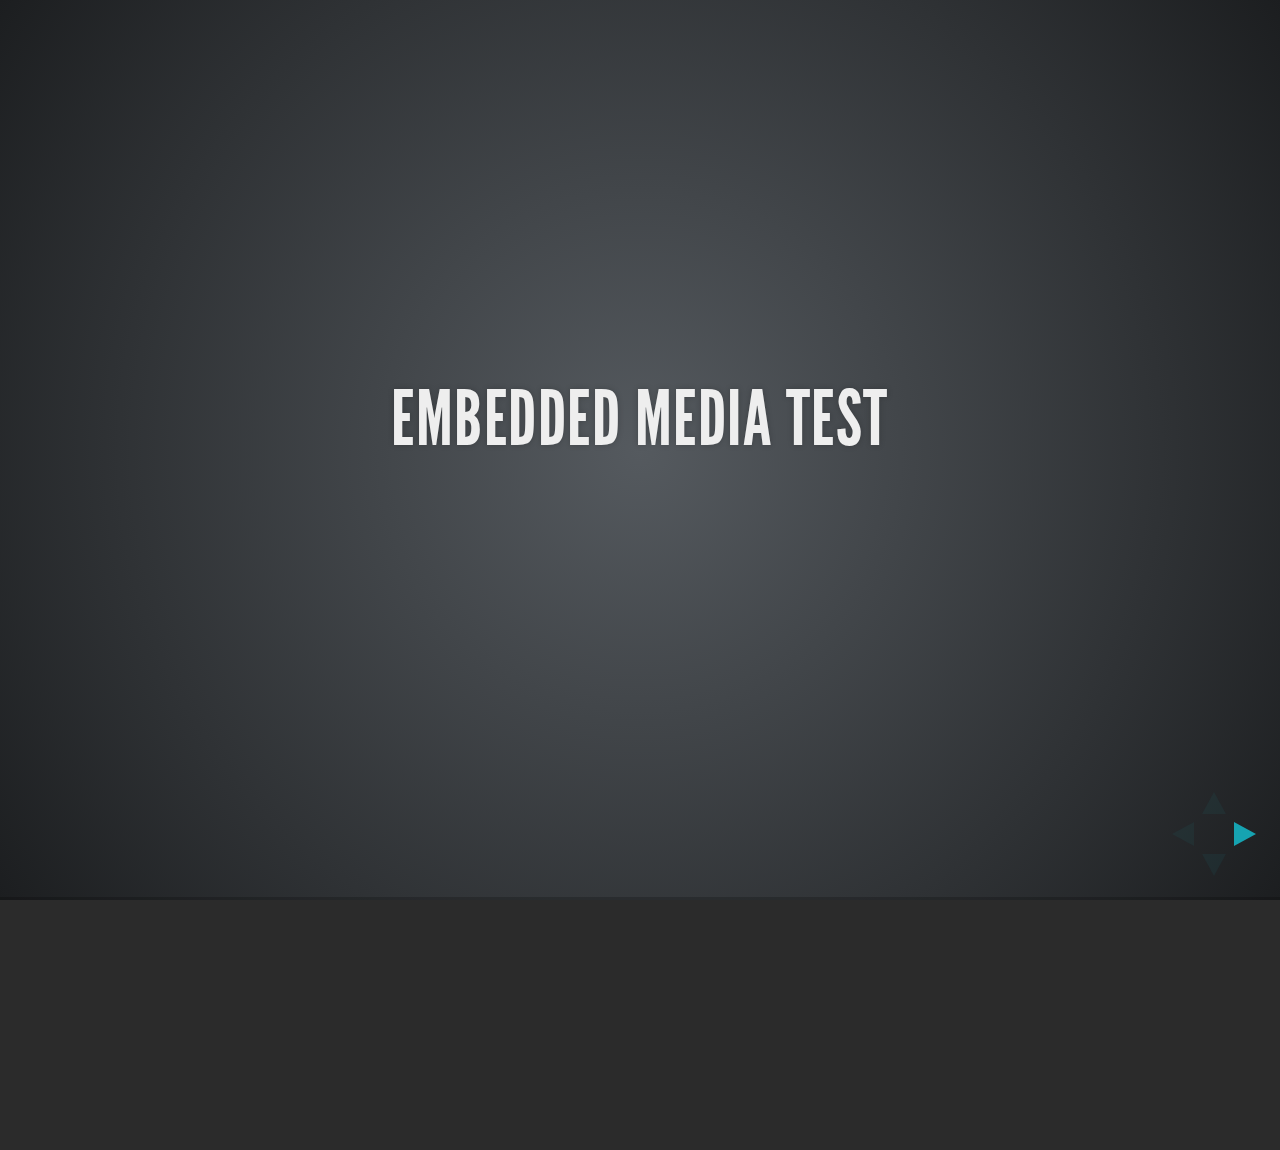
<file: test/examples/embedded-media.html>
<!doctype html>
<html lang="en">

	<head>
		<meta charset="utf-8">

		<title>reveal.js - Embedded Media</title>

		<meta name="viewport" content="width=device-width, initial-scale=1.0, maximum-scale=1.0, user-scalable=no">

		<link rel="stylesheet" href="../../css/reveal.min.css">
		<link rel="stylesheet" href="../../css/theme/default.css" id="theme">
	</head>

	<body>

		<div class="reveal">

			<div class="slides">

				<section>
					<h2>Embedded Media Test</h2>
				</section>

				<section>
					<iframe data-autoplay width="420" height="345" src="http://www.youtube.com/embed/l3RQZ4mcr1c"></iframe>
				</section>

				<section>
					<h2>Empty Slide</h2>
				</section>

			</div>

		</div>

		<script src="../../lib/js/head.min.js"></script>
		<script src="../../js/reveal.min.js"></script>

		<script>

			Reveal.initialize({
				transition: 'linear'
			});

		</script>

	</body>
</html>
</file>
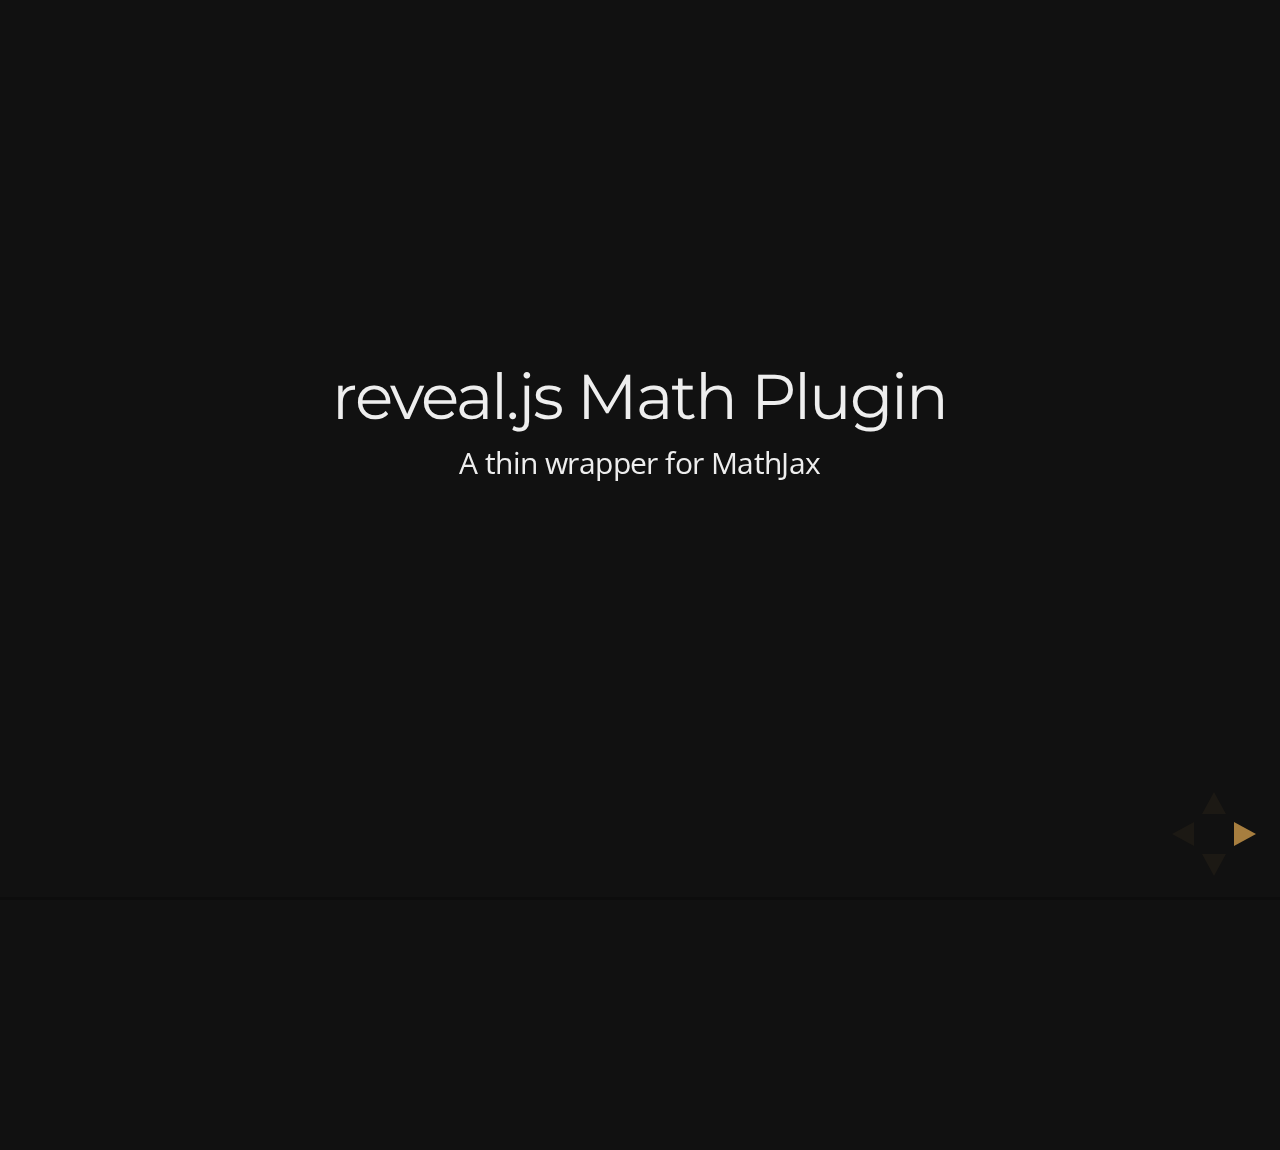
<file: test/examples/math.html>
<!doctype html>
<html lang="en">

	<head>
		<meta charset="utf-8">

		<title>reveal.js - Math Plugin</title>

		<meta name="viewport" content="width=device-width, initial-scale=1.0, maximum-scale=1.0, user-scalable=no">

		<link rel="stylesheet" href="../../css/reveal.min.css">
		<link rel="stylesheet" href="../../css/theme/night.css" id="theme">
	</head>

	<body>

		<div class="reveal">

			<div class="slides">

				<section>
					<h2>reveal.js Math Plugin</h2>
					<p>A thin wrapper for MathJax</p>
				</section>

				<section>
					<h3>The Lorenz Equations</h3>

					\[\begin{aligned}
					\dot{x} &amp; = \sigma(y-x) \\
					\dot{y} &amp; = \rho x - y - xz \\
					\dot{z} &amp; = -\beta z + xy
					\end{aligned} \]
				</section>

				<section>
					<h3>The Cauchy-Schwarz Inequality</h3>

					<script type="math/tex; mode=display">
						\left( \sum_{k=1}^n a_k b_k \right)^2 \leq \left( \sum_{k=1}^n a_k^2 \right) \left( \sum_{k=1}^n b_k^2 \right)
					</script>
				</section>

				<section>
					<h3>A Cross Product Formula</h3>

					\[\mathbf{V}_1 \times \mathbf{V}_2 =  \begin{vmatrix}
					\mathbf{i} &amp; \mathbf{j} &amp; \mathbf{k} \\
					\frac{\partial X}{\partial u} &amp;  \frac{\partial Y}{\partial u} &amp; 0 \\
					\frac{\partial X}{\partial v} &amp;  \frac{\partial Y}{\partial v} &amp; 0
					\end{vmatrix}  \]
				</section>

				<section>
					<h3>The probability of getting \(k\) heads when flipping \(n\) coins is</h3>

					\[P(E)   = {n \choose k} p^k (1-p)^{ n-k} \]
				</section>

				<section>
					<h3>An Identity of Ramanujan</h3>

					\[ \frac{1}{\Bigl(\sqrt{\phi \sqrt{5}}-\phi\Bigr) e^{\frac25 \pi}} =
					1+\frac{e^{-2\pi}} {1+\frac{e^{-4\pi}} {1+\frac{e^{-6\pi}}
					{1+\frac{e^{-8\pi}} {1+\ldots} } } } \]
				</section>

				<section>
					<h3>A Rogers-Ramanujan Identity</h3>

					\[  1 +  \frac{q^2}{(1-q)}+\frac{q^6}{(1-q)(1-q^2)}+\cdots =
					\prod_{j=0}^{\infty}\frac{1}{(1-q^{5j+2})(1-q^{5j+3})}\]
				</section>

				<section>
					<h3>Maxwell&#8217;s Equations</h3>

					\[  \begin{aligned}
					\nabla \times \vec{\mathbf{B}} -\, \frac1c\, \frac{\partial\vec{\mathbf{E}}}{\partial t} &amp; = \frac{4\pi}{c}\vec{\mathbf{j}} \\   \nabla \cdot \vec{\mathbf{E}} &amp; = 4 \pi \rho \\
					\nabla \times \vec{\mathbf{E}}\, +\, \frac1c\, \frac{\partial\vec{\mathbf{B}}}{\partial t} &amp; = \vec{\mathbf{0}} \\
					\nabla \cdot \vec{\mathbf{B}} &amp; = 0 \end{aligned}
					\]
				</section>

				<section>
					<section>
						<h3>The Lorenz Equations</h3>

						<div class="fragment">
							\[\begin{aligned}
							\dot{x} &amp; = \sigma(y-x) \\
							\dot{y} &amp; = \rho x - y - xz \\
							\dot{z} &amp; = -\beta z + xy
							\end{aligned} \]
						</div>
					</section>

					<section>
						<h3>The Cauchy-Schwarz Inequality</h3>

						<div class="fragment">
							\[ \left( \sum_{k=1}^n a_k b_k \right)^2 \leq \left( \sum_{k=1}^n a_k^2 \right) \left( \sum_{k=1}^n b_k^2 \right) \]
						</div>
					</section>

					<section>
						<h3>A Cross Product Formula</h3>

						<div class="fragment">
							\[\mathbf{V}_1 \times \mathbf{V}_2 =  \begin{vmatrix}
							\mathbf{i} &amp; \mathbf{j} &amp; \mathbf{k} \\
							\frac{\partial X}{\partial u} &amp;  \frac{\partial Y}{\partial u} &amp; 0 \\
							\frac{\partial X}{\partial v} &amp;  \frac{\partial Y}{\partial v} &amp; 0
							\end{vmatrix}  \]
						</div>
					</section>

					<section>
						<h3>The probability of getting \(k\) heads when flipping \(n\) coins is</h3>

						<div class="fragment">
							\[P(E)   = {n \choose k} p^k (1-p)^{ n-k} \]
						</div>
					</section>

					<section>
						<h3>An Identity of Ramanujan</h3>

						<div class="fragment">
							\[ \frac{1}{\Bigl(\sqrt{\phi \sqrt{5}}-\phi\Bigr) e^{\frac25 \pi}} =
							1+\frac{e^{-2\pi}} {1+\frac{e^{-4\pi}} {1+\frac{e^{-6\pi}}
							{1+\frac{e^{-8\pi}} {1+\ldots} } } } \]
						</div>
					</section>

					<section>
						<h3>A Rogers-Ramanujan Identity</h3>

						<div class="fragment">
							\[  1 +  \frac{q^2}{(1-q)}+\frac{q^6}{(1-q)(1-q^2)}+\cdots =
							\prod_{j=0}^{\infty}\frac{1}{(1-q^{5j+2})(1-q^{5j+3})}\]
						</div>
					</section>

					<section>
						<h3>Maxwell&#8217;s Equations</h3>

						<div class="fragment">
							\[  \begin{aligned}
							\nabla \times \vec{\mathbf{B}} -\, \frac1c\, \frac{\partial\vec{\mathbf{E}}}{\partial t} &amp; = \frac{4\pi}{c}\vec{\mathbf{j}} \\   \nabla \cdot \vec{\mathbf{E}} &amp; = 4 \pi \rho \\
							\nabla \times \vec{\mathbf{E}}\, +\, \frac1c\, \frac{\partial\vec{\mathbf{B}}}{\partial t} &amp; = \vec{\mathbf{0}} \\
							\nabla \cdot \vec{\mathbf{B}} &amp; = 0 \end{aligned}
							\]
						</div>
					</section>
				</section>

			</div>

		</div>

		<script src="../../lib/js/head.min.js"></script>
		<script src="../../js/reveal.min.js"></script>

		<script>

			Reveal.initialize({
				history: true,
				transition: 'linear',

				math: {
					// mathjax: 'http://cdn.mathjax.org/mathjax/latest/MathJax.js',
					config: 'TeX-AMS_HTML-full'
				},

				dependencies: [
					{ src: '../../lib/js/classList.js' },
					{ src: '../../plugin/math/math.js', async: true }
				]
			});

		</script>

	</body>
</html>
</file>
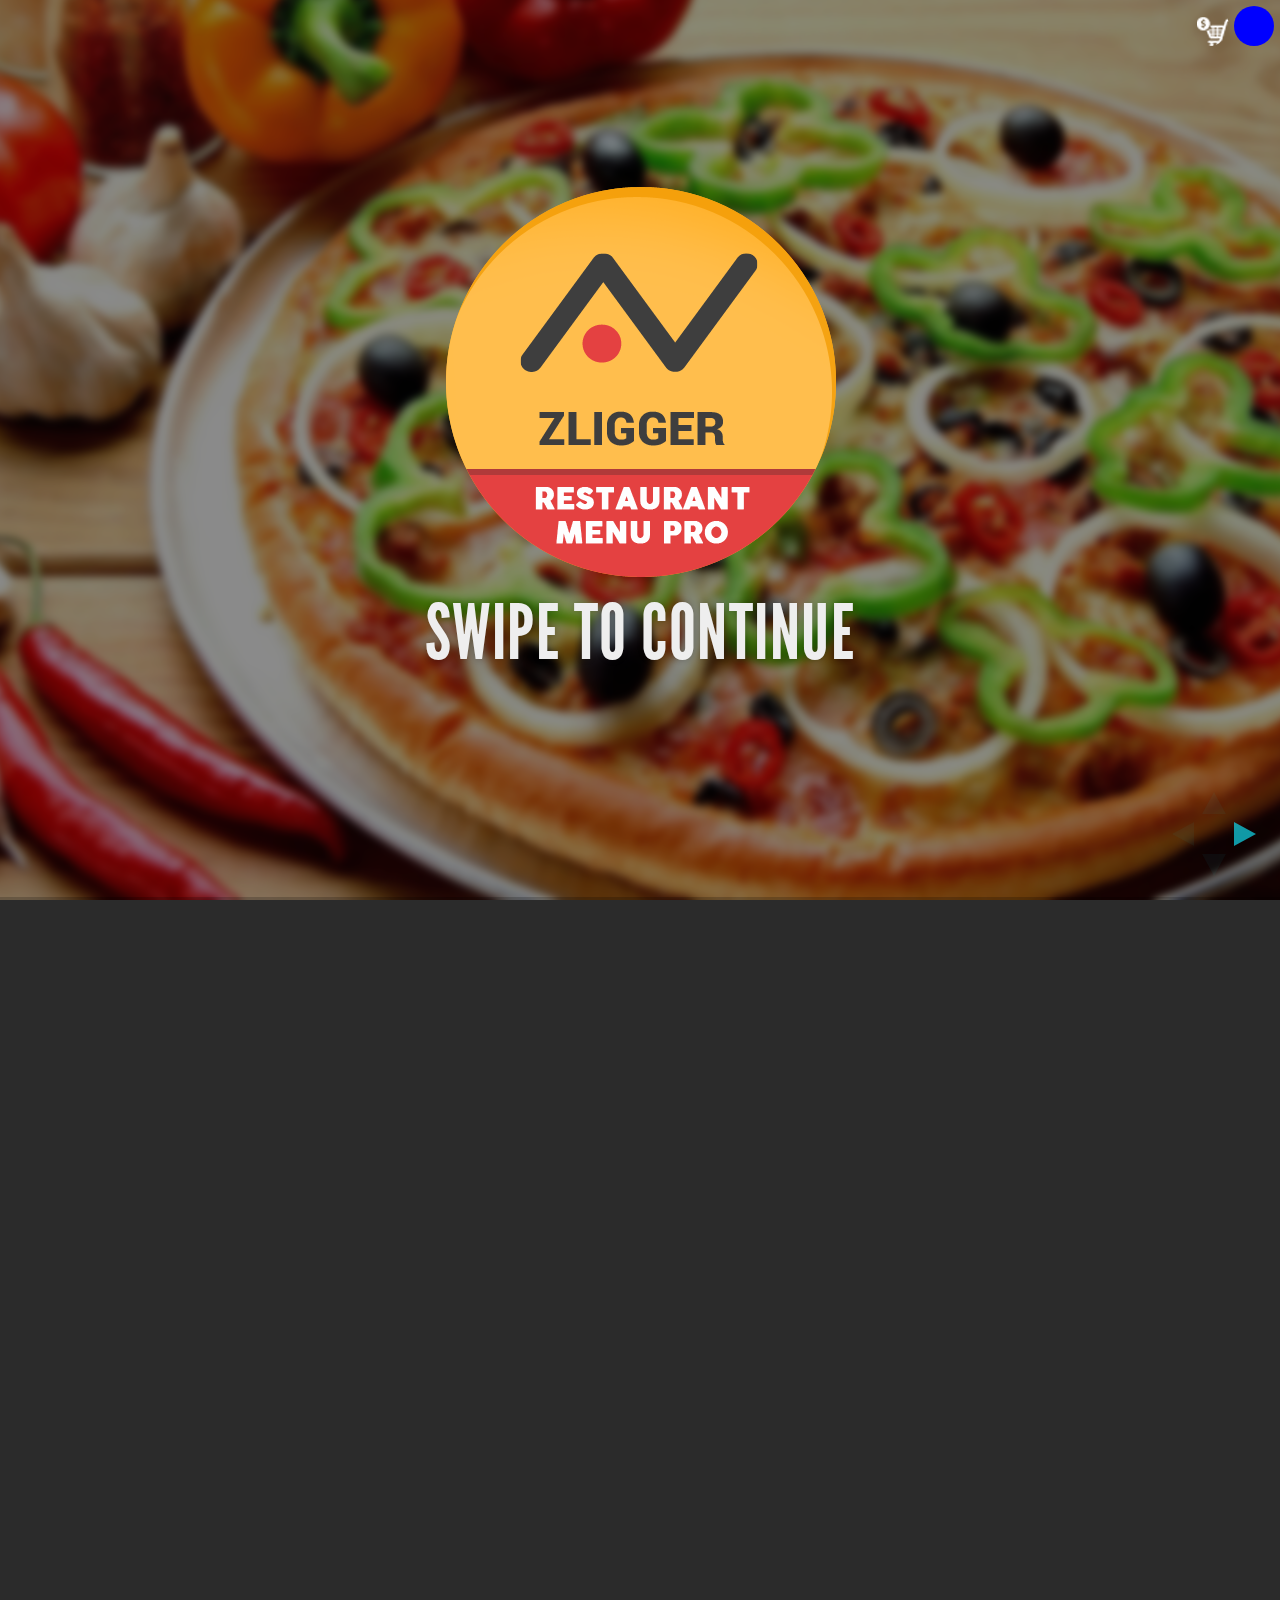
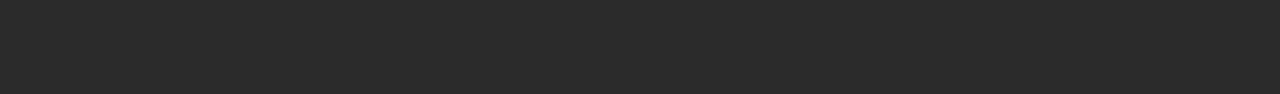
<file: test/examples/slide-backgrounds.html>
<!doctype html>
<html lang="en">

	<head>
		<meta charset="utf-8">

		<title>reveal.js - Slide Backgrounds</title>

		<meta name="viewport" content="width=device-width, initial-scale=1.0, maximum-scale=1.0, user-scalable=no">

		<link rel="stylesheet" href="../../css/reveal.min.css">
		<link rel="stylesheet" href="../../css/theme/default.css" id="theme">
		
		<style>
		.orderHolder{
			position: absolute;
right: 0;
z-index: 9999;
display: flex;
padding: 6px;
			
		
		}
		.bevHolder{
			width:40px;
			height:40px;
			background-image:url(assets/order.png);
			border-radius:50%;
			margin-right:5px;
		}
		
		.foodHolder{
			width:40px;
			height:40px;
			background-color:blue;
			border-radius:50%;
		}
		
		.btn {
  -webkit-border-radius: 28;
-moz-border-radius: 28;
border-radius: 9px;
font-family: "League Gothic";
font-size: 48px;
background: #F2B23C;
padding: 10px 40px 10px 40px;
text-decoration: none;
width: 43%;
float: right;
border: none;
}

.btn:hover {
  background: #e8e8e8;
  text-decoration: none;
}

.qty{
font-family: "League Gothic";
width: 18%;
padding-bottom: 1%;
border-radius: 8px;
padding-left: 16px;
padding-top: 2.3%;
font-size: 36px;
    -moz-box-shadow: 0 2px 4px #bbb inset;
    -webkit-box-shadow: 0 2px 4px #BBB inset;
    box-shadow: 0 2px 4px #BBB inset;
    
}
		</style>
	</head>

	<body>
<div class="orderHolder">
<div class="bevHolder">
</div>

<div class="foodHolder">

</div>
</div>

		<div class="reveal">

			<div class="slides">

				<section data-background="assets/image1.png">
				<center >
				<div>
				<img src="assets/logo.png"/>
				
				</div>
				</center>
					<h2>Swipe to Continue</h2>
					
				</section>

				<section data-background="assets/cat.jpg" id="cat">
					<h2>Choose What category you like</h2>
					<img src="assets/Beverage.png" id="bev"/>
					<img src="assets/Cake.png" id="cke"/>
					<img src="assets/Snack.png" id="brgr"/>
					<img src="assets/Seafood.png" id="fsh"/>
					<img src="assets/Soup.png" id="soup"/>
					<img src="assets/Pizza.png" id="pizza"/>
					<img src="assets/Noodles.png" id="noodle"/>
				</section>
				<section data-background="assets/bev.jpg">
				<section id="bev">
						<h2>Beverages</h2>
						
						<img src="assets/b1.png" id="bev1" />
					<img src="assets/b2.png" id="bev2"/>
					<img src="assets/b3.png"/>
					<img src="assets/b4.png"/>
					<img src="assets/b5.png"/>
					<img src="assets/b6.png"/>
					<img src="assets/b7.png"/>
					</section>
					
					<section data-background="assets/bar.jpg">
					<div style="float:left">
						<img src="assets/wishkey.png"/>
						</div>
						<div >
						<h2>Wishkey</h2>

						<h4 style="text-align: justify;">Lorem ipsum dolor sit amet, consectetur adipiscing elit. Fusce sollicitudin pellentesque mauris. In vulputate sagittis metus, 
						vel mattis justo. Donec est eros, cursus a tempor gravida, iaculis non ante. In interdum purus neque, in vestibulum arcu venenatis 
						convallis. Sed lobortis auctor nisl, sed tincidunt sapien venenatis sed. Fusce ornare tellus quis tellus feugiat, id pretium nibh 
						consectetur. Sed suscipit luctus pulvinar. </h4>
						<span>
						
						<input type="text" placeholder="Qty" class="qty" />
						</span>
						
						<input type="button" value="Order" class="btn"/>
						</div>
					</section>
					<section data-background="assets/cock.jpg">
					<div style="float:left">
						<img src="assets/tale.png"/>
						</div>
						<div >
						<h2>Cocktale</h2>

						<h4 style="text-align: justify;">Lorem ipsum dolor sit amet, consectetur adipiscing elit. Fusce sollicitudin pellentesque mauris. In vulputate sagittis metus, 
						vel mattis justo. Donec est eros, cursus a tempor gravida, iaculis non ante. In interdum purus neque, in vestibulum arcu venenatis 
						convallis. Sed lobortis auctor nisl, sed tincidunt sapien venenatis sed. Fusce ornare tellus quis tellus feugiat, id pretium nibh 
						consectetur. Sed suscipit luctus pulvinar. </h4>
						<span>
						
						<input type="text" placeholder="Qty" class="qty" />
						</span>
						
						<input type="button" value="Order" class="btn"/>
						</div>
					</section>
					
				
					
					
				</section>

				<section data-background="assets/cke.jpg">
					<section >
					<div style="float:left">
						<img src="assets/cke.png"/>
						</div>
						<div >
						<h2>Dessert</h2>

						<h4 style="text-align: justify;">Lorem ipsum dolor sit amet, consectetur adipiscing elit. Fusce sollicitudin pellentesque mauris. In vulputate sagittis metus, 
						vel mattis justo. Donec est eros, cursus a tempor gravida, iaculis non ante. In interdum purus neque, in vestibulum arcu venenatis 
						convallis. Sed lobortis auctor nisl, sed tincidunt sapien venenatis sed. Fusce ornare tellus quis tellus feugiat, id pretium nibh 
						consectetur. Sed suscipit luctus pulvinar. </h4>
						<span>
						
						<input type="text" placeholder="Qty" class="qty" />
						</span>
						
						<input type="button" value="Order" class="btn"/>
						</div>
					</section>
					<section>
						<h2>Background applied to stack</h2>
					</section>
					<section data-background="rgba(100, 0, 0, 0.2)">
						<h2>Background applied to slide inside of stack</h2>
					</section>
				</section>

				<section data-background="assets/brgr.jpg">
					<section >
					<div style="float:left">
						<img src="assets/burger.png"/>
						</div>
						<div >
						<h2>Burger</h2>

						<h4 style="text-align: justify;">Lorem ipsum dolor sit amet, consectetur adipiscing elit. Fusce sollicitudin pellentesque mauris. In vulputate sagittis metus, 
						vel mattis justo. Donec est eros, cursus a tempor gravida, iaculis non ante. In interdum purus neque, in vestibulum arcu venenatis 
						convallis. Sed lobortis auctor nisl, sed tincidunt sapien venenatis sed. Fusce ornare tellus quis tellus feugiat, id pretium nibh 
						consectetur. Sed suscipit luctus pulvinar. </h4>
						<span>
						
						<input type="text" placeholder="Qty" class="qty" />
						</span>
						
						<input type="button" value="Order" class="btn"/>
						</div>
					</section>
				</section>

				<section data-background="assets/fsh.jpg">
					<section >
					<div style="float:left">
						<img src="assets/fsh.png"/>
						</div>
						<div >
						<h2>Prawns Dish</h2>

						<h4 style="text-align: justify;">Lorem ipsum dolor sit amet, consectetur adipiscing elit. Fusce sollicitudin pellentesque mauris. In vulputate sagittis metus, 
						vel mattis justo. Donec est eros, cursus a tempor gravida, iaculis non ante. In interdum purus neque, in vestibulum arcu venenatis 
						convallis. Sed lobortis auctor nisl, sed tincidunt sapien venenatis sed. Fusce ornare tellus quis tellus feugiat, id pretium nibh 
						consectetur. Sed suscipit luctus pulvinar. </h4>
						<span>
						
						<input type="text" placeholder="Qty" class="qty" />
						</span>
						
						<input type="button" value="Order" class="btn"/>
						</div>
					</section>
				</section>

				<section data-background="assets/soup.jpg">
					<section >
					<div style="float:left">
						<img src="assets/soupp.png"/>
						</div>
						<div >
						<h2>Soup</h2>

						<h4 style="text-align: justify;">Lorem ipsum dolor sit amet, consectetur adipiscing elit. Fusce sollicitudin pellentesque mauris. In vulputate sagittis metus, 
						vel mattis justo. Donec est eros, cursus a tempor gravida, iaculis non ante. In interdum purus neque, in vestibulum arcu venenatis 
						convallis. Sed lobortis auctor nisl, sed tincidunt sapien venenatis sed. Fusce ornare tellus quis tellus feugiat, id pretium nibh 
						consectetur. Sed suscipit luctus pulvinar. </h4>
						<span>
						
						<input type="text" placeholder="Qty" class="qty" />
						</span>
						
						<input type="button" value="Order" class="btn"/>
						</div>
					</section>
				</section>

				
			
					<section data-background="assets/pizza.jpg">
					<section >
					<div style="float:left">
						<img src="assets/pizzaa.png"/>
						</div>
						<div >
						<h2>Sausage Pizza</h2>

						<h4 style="text-align: justify;">Lorem ipsum dolor sit amet, consectetur adipiscing elit. Fusce sollicitudin pellentesque mauris. In vulputate sagittis metus, 
						vel mattis justo. Donec est eros, cursus a tempor gravida, iaculis non ante. In interdum purus neque, in vestibulum arcu venenatis 
						convallis. Sed lobortis auctor nisl, sed tincidunt sapien venenatis sed. Fusce ornare tellus quis tellus feugiat, id pretium nibh 
						consectetur. Sed suscipit luctus pulvinar. </h4>
						<span>
						
						<input type="text" placeholder="Qty" class="qty" />
						</span>
						
						<input type="button" value="Order" class="btn"/>
						</div>
					</section>
				</section>
					<section data-background="assets/noodle.jpg">
					<section >
					<div style="float:left">
						<img src="assets/noodless.png"/>
						</div>
						<div >
						<h2>Noodles</h2>

						<h4 style="text-align: justify;">Lorem ipsum dolor sit amet, consectetur adipiscing elit. Fusce sollicitudin pellentesque mauris. In vulputate sagittis metus, 
						vel mattis justo. Donec est eros, cursus a tempor gravida, iaculis non ante. In interdum purus neque, in vestibulum arcu venenatis 
						convallis. Sed lobortis auctor nisl, sed tincidunt sapien venenatis sed. Fusce ornare tellus quis tellus feugiat, id pretium nibh 
						consectetur. Sed suscipit luctus pulvinar. </h4>
						<span>
						
						<input type="text" placeholder="Qty" class="qty" />
						</span>
						
						<input type="button" value="Order" class="btn"/>
						</div>
					</section>
				</section>

			</div>

		</div>

		<script src="../../lib/js/head.min.js"></script>
		<script src="../../js/reveal.min.js"></script>
		<script src="assets/jquery-1.11.1.min.js"></script>

		<script>

			// Full list of configuration options available here:
			// https://github.com/hakimel/reveal.js#configuration
			Reveal.initialize({
				center: true,
				touch:true,
				keyboard:false,
				// rtl: true,

				transition: 'linear'
				// transitionSpeed: 'slow',
				// backgroundTransition: 'slide'
			});
			
			$(document).ready(function(){
				$("#cc").click(function(){
					Reveal.next();
			
				});
				$("#bev").click(function(){
					Reveal.slide(2);
			
				});
				
				$("#cke").click(function(){
					Reveal.slide(3);
			
				});
				
				$("#brgr").click(function(){
					Reveal.slide(4);
			
				});
				
				$("#fsh").click(function(){
					Reveal.slide(5);
			
				});
				
					$("#soup").click(function(){
					Reveal.slide(6);
			
				});
				
					$("#pizza").click(function(){
					Reveal.slide(7);
			
				});
				
				$("#noodle").click(function(){
					Reveal.slide(8);
			
				});
				$("#bev1").click(function(){
					Reveal.slide(2,1);
			
				});
				
				$("#bev2").click(function(){
					Reveal.slide(2,2);
			
				});
				
				
			
			});
			

		</script>

	</body>
</html>
</file>
<file: css/theme/default.css>
@import url(https://fonts.googleapis.com/css?family=Lato:400,700,400italic,700italic);
/**
 * Default theme for reveal.js.
 *
 * Copyright (C) 2011-2012 Hakim El Hattab, http://hakim.se
 */
@font-face {
  font-family: 'League Gothic';
  src: url("../../lib/font/league_gothic-webfont.eot");
  src: url("../../lib/font/league_gothic-webfont.eot?#iefix") format("embedded-opentype"), url("../../lib/font/league_gothic-webfont.woff") format("woff"), url("../../lib/font/league_gothic-webfont.ttf") format("truetype"), url("../../lib/font/league_gothic-webfont.svg#LeagueGothicRegular") format("svg");
  font-weight: normal;
  font-style: normal; }

/*********************************************
 * GLOBAL STYLES
 *********************************************/
body {
  background: #1c1e20;
  background: -moz-radial-gradient(center, circle cover, #555a5f 0%, #1c1e20 100%);
  background: -webkit-gradient(radial, center center, 0px, center center, 100%, color-stop(0%, #555a5f), color-stop(100%, #1c1e20));
  background: -webkit-radial-gradient(center, circle cover, #555a5f 0%, #1c1e20 100%);
  background: -o-radial-gradient(center, circle cover, #555a5f 0%, #1c1e20 100%);
  background: -ms-radial-gradient(center, circle cover, #555a5f 0%, #1c1e20 100%);
  background: radial-gradient(center, circle cover, #555a5f 0%, #1c1e20 100%);
  background-color: #2b2b2b; }

.reveal {
  font-family: "Lato", sans-serif;
  font-size: 36px;
  font-weight: normal;
  letter-spacing: -0.02em;
  color: #eeeeee; }

::selection {
  color: white;
  background: #ff5e99;
  text-shadow: none; }

/*********************************************
 * HEADERS
 *********************************************/
.reveal h1,
.reveal h2,
.reveal h3,
.reveal h4,
.reveal h5,
.reveal h6 {
  margin: 0 0 20px 0;
  color: #eeeeee;
  font-family: "League Gothic", Impact, sans-serif;
  line-height: 0.9em;
  letter-spacing: 0.02em;
  text-transform: uppercase;
  text-shadow: 0px 0px 6px rgba(0, 0, 0, 0.2); }

.reveal h1 {
  text-shadow: 0 1px 0 #cccccc, 0 2px 0 #c9c9c9, 0 3px 0 #bbbbbb, 0 4px 0 #b9b9b9, 0 5px 0 #aaaaaa, 0 6px 1px rgba(0, 0, 0, 0.1), 0 0 5px rgba(0, 0, 0, 0.1), 0 1px 3px rgba(0, 0, 0, 0.3), 0 3px 5px rgba(0, 0, 0, 0.2), 0 5px 10px rgba(0, 0, 0, 0.25), 0 20px 20px rgba(0, 0, 0, 0.15); }

/*********************************************
 * LINKS
 *********************************************/
.reveal a:not(.image) {
  color: #13daec;
  text-decoration: none;
  -webkit-transition: color .15s ease;
  -moz-transition: color .15s ease;
  -ms-transition: color .15s ease;
  -o-transition: color .15s ease;
  transition: color .15s ease; }

.reveal a:not(.image):hover {
  color: #71e9f4;
  text-shadow: none;
  border: none; }

.reveal .roll span:after {
  color: #fff;
  background: #0d99a5; }

/*********************************************
 * IMAGES
 *********************************************/
 
 #cat img:hover{
 background-color:red;
 border-radius:50%;
 
 }
 
  #bev img:hover{
 background-color:red;
 border-radius:50%;
 
 }
 
.reveal section img {
  margin: 15px 0px;

  -webkit-transition: all .2s linear;
  -moz-transition: all .2s linear;
  -ms-transition: all .2s linear;
  -o-transition: all .2s linear;
  transition: all .2s linear; }

.reveal a:hover img {
  background: rgba(255, 255, 255, 0.2);
  border-color: #13daec;
  box-shadow: 0 0 20px rgba(0, 0, 0, 0.55); }

/*********************************************
 * NAVIGATION CONTROLS
 *********************************************/
.reveal .controls div.navigate-left,
.reveal .controls div.navigate-left.enabled {
  border-right-color: #13daec; }

.reveal .controls div.navigate-right,
.reveal .controls div.navigate-right.enabled {
  border-left-color: #13daec; }

.reveal .controls div.navigate-up,
.reveal .controls div.navigate-up.enabled {
  border-bottom-color: #13daec; }

.reveal .controls div.navigate-down,
.reveal .controls div.navigate-down.enabled {
  border-top-color: #13daec; }

.reveal .controls div.navigate-left.enabled:hover {
  border-right-color: #71e9f4; }

.reveal .controls div.navigate-right.enabled:hover {
  border-left-color: #71e9f4; }

.reveal .controls div.navigate-up.enabled:hover {
  border-bottom-color: #71e9f4; }

.reveal .controls div.navigate-down.enabled:hover {
  border-top-color: #71e9f4; }

/*********************************************
 * PROGRESS BAR
 *********************************************/
.reveal .progress {
  background: rgba(0, 0, 0, 0.2); }

.reveal .progress span {
  background: #13daec;
  -webkit-transition: width 800ms cubic-bezier(0.26, 0.86, 0.44, 0.985);
  -moz-transition: width 800ms cubic-bezier(0.26, 0.86, 0.44, 0.985);
  -ms-transition: width 800ms cubic-bezier(0.26, 0.86, 0.44, 0.985);
  -o-transition: width 800ms cubic-bezier(0.26, 0.86, 0.44, 0.985);
  transition: width 800ms cubic-bezier(0.26, 0.86, 0.44, 0.985); }

/*********************************************
 * SLIDE NUMBER
 *********************************************/
.reveal .slide-number {
  color: #13daec; }
</file>
<file: css/reveal.css>
@charset "UTF-8";

/*!
 * reveal.js
 * http://lab.hakim.se/reveal-js
 * MIT licensed
 *
 * Copyright (C) 2014 Hakim El Hattab, http://hakim.se
 */


/*********************************************
 * RESET STYLES
 *********************************************/

html, body, .reveal div, .reveal span, .reveal applet, .reveal object, .reveal iframe,
.reveal h1, .reveal h2, .reveal h3, .reveal h4, .reveal h5, .reveal h6, .reveal p, .reveal blockquote, .reveal pre,
.reveal a, .reveal abbr, .reveal acronym, .reveal address, .reveal big, .reveal cite, .reveal code,
.reveal del, .reveal dfn, .reveal em, .reveal img, .reveal ins, .reveal kbd, .reveal q, .reveal s, .reveal samp,
.reveal small, .reveal strike, .reveal strong, .reveal sub, .reveal sup, .reveal tt, .reveal var,
.reveal b, .reveal u, .reveal i, .reveal center,
.reveal dl, .reveal dt, .reveal dd, .reveal ol, .reveal ul, .reveal li,
.reveal fieldset, .reveal form, .reveal label, .reveal legend,
.reveal table, .reveal caption, .reveal tbody, .reveal tfoot, .reveal thead, .reveal tr, .reveal th, .reveal td,
.reveal article, .reveal aside, .reveal canvas, .reveal details, .reveal embed,
.reveal figure, .reveal figcaption, .reveal footer, .reveal header, .reveal hgroup,
.reveal menu, .reveal nav, .reveal output, .reveal ruby, .reveal section, .reveal summary,
.reveal time, .reveal mark, .reveal audio, video {
	margin: 0;
	padding: 0;
	border: 0;
	font-size: 100%;
	font: inherit;
	vertical-align: baseline;
}

.reveal article, .reveal aside, .reveal details, .reveal figcaption, .reveal figure,
.reveal footer, .reveal header, .reveal hgroup, .reveal menu, .reveal nav, .reveal section {
	display: block;
}


/*********************************************
 * GLOBAL STYLES
 *********************************************/

html,
body {
	width: 100%;
	height: 100%;
	overflow: hidden;
}

body {
	position: relative;
	line-height: 1;
}

::selection {
	background: #FF5E99;
	color: #fff;
	text-shadow: none;
}


/*********************************************
 * HEADERS
 *********************************************/

.reveal h1,
.reveal h2,
.reveal h3,
.reveal h4,
.reveal h5,
.reveal h6 {
	-webkit-hyphens: auto;
	   -moz-hyphens: auto;
	        hyphens: auto;

	word-wrap: break-word;
	line-height: 1;
}

.reveal h1 { font-size: 3.77em; }
.reveal h2 { font-size: 2.11em;	}
.reveal h3 { font-size: 1.55em;	}
.reveal h4 { font-size: 1em;	}


/*********************************************
 * VIEW FRAGMENTS
 *********************************************/

.reveal .slides section .fragment {
	opacity: 0;

	-webkit-transition: all .2s ease;
	   -moz-transition: all .2s ease;
	    -ms-transition: all .2s ease;
	     -o-transition: all .2s ease;
	        transition: all .2s ease;
}
	.reveal .slides section .fragment.visible {
		opacity: 1;
	}

.reveal .slides section .fragment.grow {
	opacity: 1;
}
	.reveal .slides section .fragment.grow.visible {
		-webkit-transform: scale( 1.3 );
		   -moz-transform: scale( 1.3 );
		    -ms-transform: scale( 1.3 );
		     -o-transform: scale( 1.3 );
		        transform: scale( 1.3 );
	}

.reveal .slides section .fragment.shrink {
	opacity: 1;
}
	.reveal .slides section .fragment.shrink.visible {
		-webkit-transform: scale( 0.7 );
		   -moz-transform: scale( 0.7 );
		    -ms-transform: scale( 0.7 );
		     -o-transform: scale( 0.7 );
		        transform: scale( 0.7 );
	}

.reveal .slides section .fragment.zoom-in {
	opacity: 0;

	-webkit-transform: scale( 0.1 );
	   -moz-transform: scale( 0.1 );
	    -ms-transform: scale( 0.1 );
	     -o-transform: scale( 0.1 );
	        transform: scale( 0.1 );
}

	.reveal .slides section .fragment.zoom-in.visible {
		opacity: 1;

		-webkit-transform: scale( 1 );
		   -moz-transform: scale( 1 );
		    -ms-transform: scale( 1 );
		     -o-transform: scale( 1 );
		        transform: scale( 1 );
	}

.reveal .slides section .fragment.roll-in {
	opacity: 0;

	-webkit-transform: rotateX( 90deg );
	   -moz-transform: rotateX( 90deg );
	    -ms-transform: rotateX( 90deg );
	     -o-transform: rotateX( 90deg );
	        transform: rotateX( 90deg );
}
	.reveal .slides section .fragment.roll-in.visible {
		opacity: 1;

		-webkit-transform: rotateX( 0 );
		   -moz-transform: rotateX( 0 );
		    -ms-transform: rotateX( 0 );
		     -o-transform: rotateX( 0 );
		        transform: rotateX( 0 );
	}

.reveal .slides section .fragment.fade-out {
	opacity: 1;
}
	.reveal .slides section .fragment.fade-out.visible {
		opacity: 0;
	}

.reveal .slides section .fragment.semi-fade-out {
	opacity: 1;
}
	.reveal .slides section .fragment.semi-fade-out.visible {
		opacity: 0.5;
	}

.reveal .slides section .fragment.current-visible {
	opacity:0;
}

.reveal .slides section .fragment.current-visible.current-fragment {
	opacity:1;
}

.reveal .slides section .fragment.highlight-red,
.reveal .slides section .fragment.highlight-current-red,
.reveal .slides section .fragment.highlight-green,
.reveal .slides section .fragment.highlight-current-green,
.reveal .slides section .fragment.highlight-blue,
.reveal .slides section .fragment.highlight-current-blue {
	opacity: 1;
}
	.reveal .slides section .fragment.highlight-red.visible {
		color: #ff2c2d
	}
	.reveal .slides section .fragment.highlight-green.visible {
		color: #17ff2e;
	}
	.reveal .slides section .fragment.highlight-blue.visible {
		color: #1b91ff;
	}

.reveal .slides section .fragment.highlight-current-red.current-fragment {
	color: #ff2c2d
}
.reveal .slides section .fragment.highlight-current-green.current-fragment {
	color: #17ff2e;
}
.reveal .slides section .fragment.highlight-current-blue.current-fragment {
	color: #1b91ff;
}


/*********************************************
 * DEFAULT ELEMENT STYLES
 *********************************************/

/* Fixes issue in Chrome where italic fonts did not appear when printing to PDF */
.reveal:after {
  content: '';
  font-style: italic;
}

.reveal iframe {
	z-index: 1;
}

/* Ensure certain elements are never larger than the slide itself */
.reveal img,
.reveal video,
.reveal iframe {
	max-width: 95%;
	max-height: 95%;
}

/** Prevents layering issues in certain browser/transition combinations */
.reveal a {
	position: relative;
}

.reveal strong,
.reveal b {
	font-weight: bold;
}

.reveal em,
.reveal i {
	font-style: italic;
}

.reveal ol,
.reveal ul {
	display: inline-block;

	text-align: left;
	margin: 0 0 0 1em;
}

.reveal ol {
	list-style-type: decimal;
}

.reveal ul {
	list-style-type: disc;
}

.reveal ul ul {
	list-style-type: square;
}

.reveal ul ul ul {
	list-style-type: circle;
}

.reveal ul ul,
.reveal ul ol,
.reveal ol ol,
.reveal ol ul {
	display: block;
	margin-left: 40px;
}

.reveal p {
	margin-bottom: 10px;
	line-height: 1.2em;
}

.reveal q,
.reveal blockquote {
	quotes: none;
}

.reveal blockquote {
	display: block;
	position: relative;
	width: 70%;
	margin: 5px auto;
	padding: 5px;

	font-style: italic;
	background: rgba(255, 255, 255, 0.05);
	box-shadow: 0px 0px 2px rgba(0,0,0,0.2);
}
	.reveal blockquote p:first-child,
	.reveal blockquote p:last-child {
		display: inline-block;
	}

.reveal q {
	font-style: italic;
}

.reveal pre {
	display: block;
	position: relative;
	width: 90%;
	margin: 15px auto;

	text-align: left;
	font-size: 0.55em;
	font-family: monospace;
	line-height: 1.2em;

	word-wrap: break-word;

	box-shadow: 0px 0px 6px rgba(0,0,0,0.3);
}
.reveal code {
	font-family: monospace;
}
.reveal pre code {
	padding: 5px;
	overflow: auto;
	max-height: 400px;
	word-wrap: normal;
}
.reveal pre.stretch code {
	height: 100%;
	max-height: 100%;

	-webkit-box-sizing: border-box;
	   -moz-box-sizing: border-box;
	        box-sizing: border-box;
}

.reveal table th,
.reveal table td {
	text-align: left;
	padding-right: .3em;
}

.reveal table th {
	font-weight: bold;
}

.reveal sup {
	vertical-align: super;
}
.reveal sub {
	vertical-align: sub;
}

.reveal small {
	display: inline-block;
	font-size: 0.6em;
	line-height: 1.2em;
	vertical-align: top;
}

.reveal small * {
	vertical-align: top;
}

.reveal .stretch {
	max-width: none;
	max-height: none;
}


/*********************************************
 * CONTROLS
 *********************************************/

.reveal .controls {
	display: none;
	position: fixed;
	width: 110px;
	height: 110px;
	z-index: 30;
	right: 10px;
	bottom: 10px;
}

.reveal .controls div {
	position: absolute;
	opacity: 0.05;
	width: 0;
	height: 0;
	border: 12px solid transparent;

	-moz-transform: scale(.9999);

	-webkit-transition: all 0.2s ease;
	   -moz-transition: all 0.2s ease;
	    -ms-transition: all 0.2s ease;
	     -o-transition: all 0.2s ease;
	        transition: all 0.2s ease;
}

.reveal .controls div.enabled {
	opacity: 0.7;
	cursor: pointer;
}

.reveal .controls div.enabled:active {
	margin-top: 1px;
}

	.reveal .controls div.navigate-left {
		top: 42px;

		border-right-width: 22px;
		border-right-color: #eee;
	}
		.reveal .controls div.navigate-left.fragmented {
			opacity: 0.3;
		}

	.reveal .controls div.navigate-right {
		left: 74px;
		top: 42px;

		border-left-width: 22px;
		border-left-color: #eee;
	}
		.reveal .controls div.navigate-right.fragmented {
			opacity: 0.3;
		}

	.reveal .controls div.navigate-up {
		left: 42px;

		border-bottom-width: 22px;
		border-bottom-color: #eee;
	}
		.reveal .controls div.navigate-up.fragmented {
			opacity: 0.3;
		}

	.reveal .controls div.navigate-down {
		left: 42px;
		top: 74px;

		border-top-width: 22px;
		border-top-color: #eee;
	}
		.reveal .controls div.navigate-down.fragmented {
			opacity: 0.3;
		}


/*********************************************
 * PROGRESS BAR
 *********************************************/

.reveal .progress {
	position: fixed;
	display: none;
	height: 3px;
	width: 100%;
	bottom: 0;
	left: 0;
	z-index: 10;
}
	.reveal .progress:after {
		content: '';
		display: 'block';
		position: absolute;
		height: 20px;
		width: 100%;
		top: -20px;
	}
	.reveal .progress span {
		display: block;
		height: 100%;
		width: 0px;

		-webkit-transition: width 800ms cubic-bezier(0.260, 0.860, 0.440, 0.985);
		   -moz-transition: width 800ms cubic-bezier(0.260, 0.860, 0.440, 0.985);
		    -ms-transition: width 800ms cubic-bezier(0.260, 0.860, 0.440, 0.985);
		     -o-transition: width 800ms cubic-bezier(0.260, 0.860, 0.440, 0.985);
		        transition: width 800ms cubic-bezier(0.260, 0.860, 0.440, 0.985);
	}

/*********************************************
 * SLIDE NUMBER
 *********************************************/

.reveal .slide-number {
	position: fixed;
	display: block;
	right: 15px;
	bottom: 15px;
	opacity: 0.5;
	z-index: 31;
	font-size: 12px;
}

/*********************************************
 * SLIDES
 *********************************************/

.reveal {
	position: relative;
	width: 100%;
	height: 100%;

	-ms-touch-action: none;
}

.reveal .slides {
	position: absolute;
	width: 100%;
	height: 100%;
	left: 50%;
	top: 50%;

	overflow: visible;
	z-index: 1;
	text-align: center;

	-webkit-transition: -webkit-perspective .4s ease;
	   -moz-transition: -moz-perspective .4s ease;
	    -ms-transition: -ms-perspective .4s ease;
	     -o-transition: -o-perspective .4s ease;
	        transition: perspective .4s ease;

	-webkit-perspective: 600px;
	   -moz-perspective: 600px;
	    -ms-perspective: 600px;
	        perspective: 600px;

	-webkit-perspective-origin: 0px -100px;
	   -moz-perspective-origin: 0px -100px;
	    -ms-perspective-origin: 0px -100px;
	        perspective-origin: 0px -100px;
}

.reveal .slides>section {
	-ms-perspective: 600px;
}

.reveal .slides>section,
.reveal .slides>section>section {
	display: none;
	position: absolute;
	width: 100%;
	padding: 20px 0px;

	z-index: 10;
	line-height: 1.2em;
	font-weight: inherit;

	-webkit-transform-style: preserve-3d;
	   -moz-transform-style: preserve-3d;
	    -ms-transform-style: preserve-3d;
	        transform-style: preserve-3d;

	-webkit-transition: -webkit-transform-origin 800ms cubic-bezier(0.260, 0.860, 0.440, 0.985),
						-webkit-transform 800ms cubic-bezier(0.260, 0.860, 0.440, 0.985),
						visibility 800ms cubic-bezier(0.260, 0.860, 0.440, 0.985),
						opacity 800ms cubic-bezier(0.260, 0.860, 0.440, 0.985);
	   -moz-transition: -moz-transform-origin 800ms cubic-bezier(0.260, 0.860, 0.440, 0.985),
						-moz-transform 800ms cubic-bezier(0.260, 0.860, 0.440, 0.985),
						visibility 800ms cubic-bezier(0.260, 0.860, 0.440, 0.985),
						opacity 800ms cubic-bezier(0.260, 0.860, 0.440, 0.985);
	    -ms-transition: -ms-transform-origin 800ms cubic-bezier(0.260, 0.860, 0.440, 0.985),
						-ms-transform 800ms cubic-bezier(0.260, 0.860, 0.440, 0.985),
						visibility 800ms cubic-bezier(0.260, 0.860, 0.440, 0.985),
						opacity 800ms cubic-bezier(0.260, 0.860, 0.440, 0.985);
	     -o-transition: -o-transform-origin 800ms cubic-bezier(0.260, 0.860, 0.440, 0.985),
						-o-transform 800ms cubic-bezier(0.260, 0.860, 0.440, 0.985),
						visibility 800ms cubic-bezier(0.260, 0.860, 0.440, 0.985),
						opacity 800ms cubic-bezier(0.260, 0.860, 0.440, 0.985);
	        transition: transform-origin 800ms cubic-bezier(0.260, 0.860, 0.440, 0.985),
						transform 800ms cubic-bezier(0.260, 0.860, 0.440, 0.985),
						visibility 800ms cubic-bezier(0.260, 0.860, 0.440, 0.985),
						opacity 800ms cubic-bezier(0.260, 0.860, 0.440, 0.985);
}

/* Global transition speed settings */
.reveal[data-transition-speed="fast"] .slides section {
	-webkit-transition-duration: 400ms;
	   -moz-transition-duration: 400ms;
	    -ms-transition-duration: 400ms;
	        transition-duration: 400ms;
}
.reveal[data-transition-speed="slow"] .slides section {
	-webkit-transition-duration: 1200ms;
	   -moz-transition-duration: 1200ms;
	    -ms-transition-duration: 1200ms;
	        transition-duration: 1200ms;
}

/* Slide-specific transition speed overrides */
.reveal .slides section[data-transition-speed="fast"] {
	-webkit-transition-duration: 400ms;
	   -moz-transition-duration: 400ms;
	    -ms-transition-duration: 400ms;
	        transition-duration: 400ms;
}
.reveal .slides section[data-transition-speed="slow"] {
	-webkit-transition-duration: 1200ms;
	   -moz-transition-duration: 1200ms;
	    -ms-transition-duration: 1200ms;
	        transition-duration: 1200ms;
}

.reveal .slides>section {
	left: -50%;
	top: -50%;
}

.reveal .slides>section.stack {
	padding-top: 0;
	padding-bottom: 0;
}

.reveal .slides>section.present,
.reveal .slides>section>section.present {
	display: block;
	z-index: 11;
	opacity: 1;
}

.reveal.center,
.reveal.center .slides,
.reveal.center .slides section {
	min-height: auto !important;
}

/* Don't allow interaction with invisible slides */
.reveal .slides>section.future,
.reveal .slides>section>section.future,
.reveal .slides>section.past,
.reveal .slides>section>section.past {
	pointer-events: none;
}

.reveal.overview .slides>section,
.reveal.overview .slides>section>section {
	pointer-events: auto;
}



/*********************************************
 * DEFAULT TRANSITION
 *********************************************/

.reveal .slides>section[data-transition=default].past,
.reveal .slides>section.past {
	display: block;
	opacity: 0;

	-webkit-transform: translate3d(-100%, 0, 0) rotateY(-90deg) translate3d(-100%, 0, 0);
	   -moz-transform: translate3d(-100%, 0, 0) rotateY(-90deg) translate3d(-100%, 0, 0);
	    -ms-transform: translate3d(-100%, 0, 0) rotateY(-90deg) translate3d(-100%, 0, 0);
	        transform: translate3d(-100%, 0, 0) rotateY(-90deg) translate3d(-100%, 0, 0);
}
.reveal .slides>section[data-transition=default].future,
.reveal .slides>section.future {
	display: block;
	opacity: 0;

	-webkit-transform: translate3d(100%, 0, 0) rotateY(90deg) translate3d(100%, 0, 0);
	   -moz-transform: translate3d(100%, 0, 0) rotateY(90deg) translate3d(100%, 0, 0);
	    -ms-transform: translate3d(100%, 0, 0) rotateY(90deg) translate3d(100%, 0, 0);
	        transform: translate3d(100%, 0, 0) rotateY(90deg) translate3d(100%, 0, 0);
}

.reveal .slides>section>section[data-transition=default].past,
.reveal .slides>section>section.past {
	display: block;
	opacity: 0;

	-webkit-transform: translate3d(0, -300px, 0) rotateX(70deg) translate3d(0, -300px, 0);
	   -moz-transform: translate3d(0, -300px, 0) rotateX(70deg) translate3d(0, -300px, 0);
	    -ms-transform: translate3d(0, -300px, 0) rotateX(70deg) translate3d(0, -300px, 0);
	        transform: translate3d(0, -300px, 0) rotateX(70deg) translate3d(0, -300px, 0);
}
.reveal .slides>section>section[data-transition=default].future,
.reveal .slides>section>section.future {
	display: block;
	opacity: 0;

	-webkit-transform: translate3d(0, 300px, 0) rotateX(-70deg) translate3d(0, 300px, 0);
	   -moz-transform: translate3d(0, 300px, 0) rotateX(-70deg) translate3d(0, 300px, 0);
	    -ms-transform: translate3d(0, 300px, 0) rotateX(-70deg) translate3d(0, 300px, 0);
	        transform: translate3d(0, 300px, 0) rotateX(-70deg) translate3d(0, 300px, 0);
}


/*********************************************
 * CONCAVE TRANSITION
 *********************************************/

.reveal .slides>section[data-transition=concave].past,
.reveal.concave  .slides>section.past {
	-webkit-transform: translate3d(-100%, 0, 0) rotateY(90deg) translate3d(-100%, 0, 0);
	   -moz-transform: translate3d(-100%, 0, 0) rotateY(90deg) translate3d(-100%, 0, 0);
	    -ms-transform: translate3d(-100%, 0, 0) rotateY(90deg) translate3d(-100%, 0, 0);
	        transform: translate3d(-100%, 0, 0) rotateY(90deg) translate3d(-100%, 0, 0);
}
.reveal .slides>section[data-transition=concave].future,
.reveal.concave .slides>section.future {
	-webkit-transform: translate3d(100%, 0, 0) rotateY(-90deg) translate3d(100%, 0, 0);
	   -moz-transform: translate3d(100%, 0, 0) rotateY(-90deg) translate3d(100%, 0, 0);
	    -ms-transform: translate3d(100%, 0, 0) rotateY(-90deg) translate3d(100%, 0, 0);
	        transform: translate3d(100%, 0, 0) rotateY(-90deg) translate3d(100%, 0, 0);
}

.reveal .slides>section>section[data-transition=concave].past,
.reveal.concave .slides>section>section.past {
	-webkit-transform: translate3d(0, -80%, 0) rotateX(-70deg) translate3d(0, -80%, 0);
	   -moz-transform: translate3d(0, -80%, 0) rotateX(-70deg) translate3d(0, -80%, 0);
	    -ms-transform: translate3d(0, -80%, 0) rotateX(-70deg) translate3d(0, -80%, 0);
	        transform: translate3d(0, -80%, 0) rotateX(-70deg) translate3d(0, -80%, 0);
}
.reveal .slides>section>section[data-transition=concave].future,
.reveal.concave .slides>section>section.future {
	-webkit-transform: translate3d(0, 80%, 0) rotateX(70deg) translate3d(0, 80%, 0);
	   -moz-transform: translate3d(0, 80%, 0) rotateX(70deg) translate3d(0, 80%, 0);
	    -ms-transform: translate3d(0, 80%, 0) rotateX(70deg) translate3d(0, 80%, 0);
	        transform: translate3d(0, 80%, 0) rotateX(70deg) translate3d(0, 80%, 0);
}


/*********************************************
 * ZOOM TRANSITION
 *********************************************/

.reveal .slides>section[data-transition=zoom],
.reveal.zoom .slides>section {
	-webkit-transition-timing-function: ease;
	   -moz-transition-timing-function: ease;
	    -ms-transition-timing-function: ease;
	     -o-transition-timing-function: ease;
	        transition-timing-function: ease;
}

.reveal .slides>section[data-transition=zoom].past,
.reveal.zoom .slides>section.past {
	opacity: 0;
	visibility: hidden;

	-webkit-transform: scale(16);
	   -moz-transform: scale(16);
	    -ms-transform: scale(16);
	     -o-transform: scale(16);
	        transform: scale(16);
}
.reveal .slides>section[data-transition=zoom].future,
.reveal.zoom .slides>section.future {
	opacity: 0;
	visibility: hidden;

	-webkit-transform: scale(0.2);
	   -moz-transform: scale(0.2);
	    -ms-transform: scale(0.2);
	     -o-transform: scale(0.2);
	        transform: scale(0.2);
}

.reveal .slides>section>section[data-transition=zoom].past,
.reveal.zoom .slides>section>section.past {
	-webkit-transform: translate(0, -150%);
	   -moz-transform: translate(0, -150%);
	    -ms-transform: translate(0, -150%);
	     -o-transform: translate(0, -150%);
	        transform: translate(0, -150%);
}
.reveal .slides>section>section[data-transition=zoom].future,
.reveal.zoom .slides>section>section.future {
	-webkit-transform: translate(0, 150%);
	   -moz-transform: translate(0, 150%);
	    -ms-transform: translate(0, 150%);
	     -o-transform: translate(0, 150%);
	        transform: translate(0, 150%);
}


/*********************************************
 * LINEAR TRANSITION
 *********************************************/

.reveal.linear section {
	-webkit-backface-visibility: hidden;
	   -moz-backface-visibility: hidden;
	    -ms-backface-visibility: hidden;
	        backface-visibility: hidden;
}

.reveal .slides>section[data-transition=linear].past,
.reveal.linear .slides>section.past {
	-webkit-transform: translate(-150%, 0);
	   -moz-transform: translate(-150%, 0);
	    -ms-transform: translate(-150%, 0);
	     -o-transform: translate(-150%, 0);
	        transform: translate(-150%, 0);
}
.reveal .slides>section[data-transition=linear].future,
.reveal.linear .slides>section.future {
	-webkit-transform: translate(150%, 0);
	   -moz-transform: translate(150%, 0);
	    -ms-transform: translate(150%, 0);
	     -o-transform: translate(150%, 0);
	        transform: translate(150%, 0);
}

.reveal .slides>section>section[data-transition=linear].past,
.reveal.linear .slides>section>section.past {
	-webkit-transform: translate(0, -150%);
	   -moz-transform: translate(0, -150%);
	    -ms-transform: translate(0, -150%);
	     -o-transform: translate(0, -150%);
	        transform: translate(0, -150%);
}
.reveal .slides>section>section[data-transition=linear].future,
.reveal.linear .slides>section>section.future {
	-webkit-transform: translate(0, 150%);
	   -moz-transform: translate(0, 150%);
	    -ms-transform: translate(0, 150%);
	     -o-transform: translate(0, 150%);
	        transform: translate(0, 150%);
}


/*********************************************
 * CUBE TRANSITION
 *********************************************/

.reveal.cube .slides {
	-webkit-perspective: 1300px;
	   -moz-perspective: 1300px;
	    -ms-perspective: 1300px;
	        perspective: 1300px;
}

.reveal.cube .slides section {
	padding: 30px;
	min-height: 700px;

	-webkit-backface-visibility: hidden;
	   -moz-backface-visibility: hidden;
	    -ms-backface-visibility: hidden;
	        backface-visibility: hidden;

	-webkit-box-sizing: border-box;
	   -moz-box-sizing: border-box;
	        box-sizing: border-box;
}
	.reveal.center.cube .slides section {
		min-height: auto;
	}
	.reveal.cube .slides section:not(.stack):before {
		content: '';
		position: absolute;
		display: block;
		width: 100%;
		height: 100%;
		left: 0;
		top: 0;
		background: rgba(0,0,0,0.1);
		border-radius: 4px;

		-webkit-transform: translateZ( -20px );
		   -moz-transform: translateZ( -20px );
		    -ms-transform: translateZ( -20px );
		     -o-transform: translateZ( -20px );
		        transform: translateZ( -20px );
	}
	.reveal.cube .slides section:not(.stack):after {
		content: '';
		position: absolute;
		display: block;
		width: 90%;
		height: 30px;
		left: 5%;
		bottom: 0;
		background: none;
		z-index: 1;

		border-radius: 4px;
		box-shadow: 0px 95px 25px rgba(0,0,0,0.2);

		-webkit-transform: translateZ(-90px) rotateX( 65deg );
		   -moz-transform: translateZ(-90px) rotateX( 65deg );
		    -ms-transform: translateZ(-90px) rotateX( 65deg );
		     -o-transform: translateZ(-90px) rotateX( 65deg );
		        transform: translateZ(-90px) rotateX( 65deg );
	}

.reveal.cube .slides>section.stack {
	padding: 0;
	background: none;
}

.reveal.cube .slides>section.past {
	-webkit-transform-origin: 100% 0%;
	   -moz-transform-origin: 100% 0%;
	    -ms-transform-origin: 100% 0%;
	        transform-origin: 100% 0%;

	-webkit-transform: translate3d(-100%, 0, 0) rotateY(-90deg);
	   -moz-transform: translate3d(-100%, 0, 0) rotateY(-90deg);
	    -ms-transform: translate3d(-100%, 0, 0) rotateY(-90deg);
	        transform: translate3d(-100%, 0, 0) rotateY(-90deg);
}

.reveal.cube .slides>section.future {
	-webkit-transform-origin: 0% 0%;
	   -moz-transform-origin: 0% 0%;
	    -ms-transform-origin: 0% 0%;
	        transform-origin: 0% 0%;

	-webkit-transform: translate3d(100%, 0, 0) rotateY(90deg);
	   -moz-transform: translate3d(100%, 0, 0) rotateY(90deg);
	    -ms-transform: translate3d(100%, 0, 0) rotateY(90deg);
	        transform: translate3d(100%, 0, 0) rotateY(90deg);
}

.reveal.cube .slides>section>section.past {
	-webkit-transform-origin: 0% 100%;
	   -moz-transform-origin: 0% 100%;
	    -ms-transform-origin: 0% 100%;
	        transform-origin: 0% 100%;

	-webkit-transform: translate3d(0, -100%, 0) rotateX(90deg);
	   -moz-transform: translate3d(0, -100%, 0) rotateX(90deg);
	    -ms-transform: translate3d(0, -100%, 0) rotateX(90deg);
	        transform: translate3d(0, -100%, 0) rotateX(90deg);
}

.reveal.cube .slides>section>section.future {
	-webkit-transform-origin: 0% 0%;
	   -moz-transform-origin: 0% 0%;
	    -ms-transform-origin: 0% 0%;
	        transform-origin: 0% 0%;

	-webkit-transform: translate3d(0, 100%, 0) rotateX(-90deg);
	   -moz-transform: translate3d(0, 100%, 0) rotateX(-90deg);
	    -ms-transform: translate3d(0, 100%, 0) rotateX(-90deg);
	        transform: translate3d(0, 100%, 0) rotateX(-90deg);
}


/*********************************************
 * PAGE TRANSITION
 *********************************************/

.reveal.page .slides {
	-webkit-perspective-origin: 0% 50%;
	   -moz-perspective-origin: 0% 50%;
	    -ms-perspective-origin: 0% 50%;
	        perspective-origin: 0% 50%;

	-webkit-perspective: 3000px;
	   -moz-perspective: 3000px;
	    -ms-perspective: 3000px;
	        perspective: 3000px;
}

.reveal.page .slides section {
	padding: 30px;
	min-height: 700px;

	-webkit-box-sizing: border-box;
	   -moz-box-sizing: border-box;
	        box-sizing: border-box;
}
	.reveal.page .slides section.past {
		z-index: 12;
	}
	.reveal.page .slides section:not(.stack):before {
		content: '';
		position: absolute;
		display: block;
		width: 100%;
		height: 100%;
		left: 0;
		top: 0;
		background: rgba(0,0,0,0.1);

		-webkit-transform: translateZ( -20px );
		   -moz-transform: translateZ( -20px );
		    -ms-transform: translateZ( -20px );
		     -o-transform: translateZ( -20px );
		        transform: translateZ( -20px );
	}
	.reveal.page .slides section:not(.stack):after {
		content: '';
		position: absolute;
		display: block;
		width: 90%;
		height: 30px;
		left: 5%;
		bottom: 0;
		background: none;
		z-index: 1;

		border-radius: 4px;
		box-shadow: 0px 95px 25px rgba(0,0,0,0.2);

		-webkit-transform: translateZ(-90px) rotateX( 65deg );
	}

.reveal.page .slides>section.stack {
	padding: 0;
	background: none;
}

.reveal.page .slides>section.past {
	-webkit-transform-origin: 0% 0%;
	   -moz-transform-origin: 0% 0%;
	    -ms-transform-origin: 0% 0%;
	        transform-origin: 0% 0%;

	-webkit-transform: translate3d(-40%, 0, 0) rotateY(-80deg);
	   -moz-transform: translate3d(-40%, 0, 0) rotateY(-80deg);
	    -ms-transform: translate3d(-40%, 0, 0) rotateY(-80deg);
	        transform: translate3d(-40%, 0, 0) rotateY(-80deg);
}

.reveal.page .slides>section.future {
	-webkit-transform-origin: 100% 0%;
	   -moz-transform-origin: 100% 0%;
	    -ms-transform-origin: 100% 0%;
	        transform-origin: 100% 0%;

	-webkit-transform: translate3d(0, 0, 0);
	   -moz-transform: translate3d(0, 0, 0);
	    -ms-transform: translate3d(0, 0, 0);
	        transform: translate3d(0, 0, 0);
}

.reveal.page .slides>section>section.past {
	-webkit-transform-origin: 0% 0%;
	   -moz-transform-origin: 0% 0%;
	    -ms-transform-origin: 0% 0%;
	        transform-origin: 0% 0%;

	-webkit-transform: translate3d(0, -40%, 0) rotateX(80deg);
	   -moz-transform: translate3d(0, -40%, 0) rotateX(80deg);
	    -ms-transform: translate3d(0, -40%, 0) rotateX(80deg);
	        transform: translate3d(0, -40%, 0) rotateX(80deg);
}

.reveal.page .slides>section>section.future {
	-webkit-transform-origin: 0% 100%;
	   -moz-transform-origin: 0% 100%;
	    -ms-transform-origin: 0% 100%;
	        transform-origin: 0% 100%;

	-webkit-transform: translate3d(0, 0, 0);
	   -moz-transform: translate3d(0, 0, 0);
	    -ms-transform: translate3d(0, 0, 0);
	        transform: translate3d(0, 0, 0);
}


/*********************************************
 * FADE TRANSITION
 *********************************************/

.reveal .slides section[data-transition=fade],
.reveal.fade .slides section,
.reveal.fade .slides>section>section {
    -webkit-transform: none;
	   -moz-transform: none;
	    -ms-transform: none;
	     -o-transform: none;
	        transform: none;

	-webkit-transition: opacity 0.5s;
	   -moz-transition: opacity 0.5s;
	    -ms-transition: opacity 0.5s;
	     -o-transition: opacity 0.5s;
	        transition: opacity 0.5s;
}


.reveal.fade.overview .slides section,
.reveal.fade.overview .slides>section>section,
.reveal.fade.overview-deactivating .slides section,
.reveal.fade.overview-deactivating .slides>section>section {
	-webkit-transition: none;
	   -moz-transition: none;
	    -ms-transition: none;
	     -o-transition: none;
	        transition: none;
}


/*********************************************
 * NO TRANSITION
 *********************************************/

.reveal .slides section[data-transition=none],
.reveal.none .slides section {
	-webkit-transform: none;
	   -moz-transform: none;
	    -ms-transform: none;
	     -o-transform: none;
	        transform: none;

	-webkit-transition: none;
	   -moz-transition: none;
	    -ms-transition: none;
	     -o-transition: none;
	        transition: none;
}


/*********************************************
 * OVERVIEW
 *********************************************/

.reveal.overview .slides {
	-webkit-perspective-origin: 0% 0%;
	   -moz-perspective-origin: 0% 0%;
	    -ms-perspective-origin: 0% 0%;
	        perspective-origin: 0% 0%;

	-webkit-perspective: 700px;
	   -moz-perspective: 700px;
	    -ms-perspective: 700px;
	        perspective: 700px;
}

.reveal.overview .slides section {
	height: 600px;
	top: -300px !important;
	overflow: hidden;
	opacity: 1 !important;
	visibility: visible !important;
	cursor: pointer;
	background: rgba(0,0,0,0.1);
}
.reveal.overview .slides section .fragment {
	opacity: 1;
}
.reveal.overview .slides section:after,
.reveal.overview .slides section:before {
	display: none !important;
}
.reveal.overview .slides section>section {
	opacity: 1;
	cursor: pointer;
}
	.reveal.overview .slides section:hover {
		background: rgba(0,0,0,0.3);
	}
	.reveal.overview .slides section.present {
		background: rgba(0,0,0,0.3);
	}
.reveal.overview .slides>section.stack {
	padding: 0;
	top: 0 !important;
	background: none;
	overflow: visible;
}


/*********************************************
 * PAUSED MODE
 *********************************************/

.reveal .pause-overlay {
	position: absolute;
	top: 0;
	left: 0;
	width: 100%;
	height: 100%;
	background: black;
	visibility: hidden;
	opacity: 0;
	z-index: 100;

	-webkit-transition: all 1s ease;
	   -moz-transition: all 1s ease;
	    -ms-transition: all 1s ease;
	     -o-transition: all 1s ease;
	        transition: all 1s ease;
}
.reveal.paused .pause-overlay {
	visibility: visible;
	opacity: 1;
}


/*********************************************
 * FALLBACK
 *********************************************/

.no-transforms {
	overflow-y: auto;
}

.no-transforms .reveal .slides {
	position: relative;
	width: 80%;
	height: auto !important;
	top: 0;
	left: 50%;
	margin: 0;
	text-align: center;
}

.no-transforms .reveal .controls,
.no-transforms .reveal .progress {
	display: none !important;
}

.no-transforms .reveal .slides section {
	display: block !important;
	opacity: 1 !important;
	position: relative !important;
	height: auto;
	min-height: auto;
	top: 0;
	left: -50%;
	margin: 70px 0;

	-webkit-transform: none;
	   -moz-transform: none;
	    -ms-transform: none;
	     -o-transform: none;
	        transform: none;
}

.no-transforms .reveal .slides section section {
	left: 0;
}

.reveal .no-transition,
.reveal .no-transition * {
	-webkit-transition: none !important;
	   -moz-transition: none !important;
	    -ms-transition: none !important;
	     -o-transition: none !important;
	        transition: none !important;
}


/*********************************************
 * BACKGROUND STATES [DEPRECATED]
 *********************************************/

.reveal .state-background {
	position: absolute;
	width: 100%;
	height: 100%;
	background: rgba( 0, 0, 0, 0 );

	-webkit-transition: background 800ms ease;
	   -moz-transition: background 800ms ease;
	    -ms-transition: background 800ms ease;
	     -o-transition: background 800ms ease;
	        transition: background 800ms ease;
}
.alert .reveal .state-background {
	background: rgba( 200, 50, 30, 0.6 );
}
.soothe .reveal .state-background {
	background: rgba( 50, 200, 90, 0.4 );
}
.blackout .reveal .state-background {
	background: rgba( 0, 0, 0, 0.6 );
}
.whiteout .reveal .state-background {
	background: rgba( 255, 255, 255, 0.6 );
}
.cobalt .reveal .state-background {
	background: rgba( 22, 152, 213, 0.6 );
}
.mint .reveal .state-background {
	background: rgba( 22, 213, 75, 0.6 );
}
.submerge .reveal .state-background {
	background: rgba( 12, 25, 77, 0.6);
}
.lila .reveal .state-background {
	background: rgba( 180, 50, 140, 0.6 );
}
.sunset .reveal .state-background {
	background: rgba( 255, 122, 0, 0.6 );
}


/*********************************************
 * PER-SLIDE BACKGROUNDS
 *********************************************/

.reveal>.backgrounds {
	position: absolute;
	width: 100%;
	height: 100%;

	-webkit-perspective: 600px;
	   -moz-perspective: 600px;
	    -ms-perspective: 600px;
	        perspective: 600px;
}
	.reveal .slide-background {
		position: absolute;
		width: 100%;
		height: 100%;
		opacity: 0;
		visibility: hidden;

		background-color: rgba( 0, 0, 0, 0 );
		background-position: 50% 50%;
		background-repeat: no-repeat;
		background-size: cover;

		-webkit-transition: all 800ms cubic-bezier(0.260, 0.860, 0.440, 0.985);
		   -moz-transition: all 800ms cubic-bezier(0.260, 0.860, 0.440, 0.985);
		    -ms-transition: all 800ms cubic-bezier(0.260, 0.860, 0.440, 0.985);
		     -o-transition: all 800ms cubic-bezier(0.260, 0.860, 0.440, 0.985);
		        transition: all 800ms cubic-bezier(0.260, 0.860, 0.440, 0.985);
	}
	.reveal .slide-background.present {
		opacity: 1;
		visibility: visible;
	}

	.print-pdf .reveal .slide-background {
		opacity: 1 !important;
		visibility: visible !important;
	}

/* Immediate transition style */
.reveal[data-background-transition=none]>.backgrounds .slide-background,
.reveal>.backgrounds .slide-background[data-background-transition=none] {
	-webkit-transition: none;
	   -moz-transition: none;
	    -ms-transition: none;
	     -o-transition: none;
	        transition: none;
}

/* 2D slide */
.reveal[data-background-transition=slide]>.backgrounds .slide-background,
.reveal>.backgrounds .slide-background[data-background-transition=slide] {
	opacity: 1;

	-webkit-backface-visibility: hidden;
	   -moz-backface-visibility: hidden;
	    -ms-backface-visibility: hidden;
	        backface-visibility: hidden;
}
	.reveal[data-background-transition=slide]>.backgrounds .slide-background.past,
	.reveal>.backgrounds .slide-background.past[data-background-transition=slide] {
		-webkit-transform: translate(-100%, 0);
		   -moz-transform: translate(-100%, 0);
		    -ms-transform: translate(-100%, 0);
		     -o-transform: translate(-100%, 0);
		        transform: translate(-100%, 0);
	}
	.reveal[data-background-transition=slide]>.backgrounds .slide-background.future,
	.reveal>.backgrounds .slide-background.future[data-background-transition=slide] {
		-webkit-transform: translate(100%, 0);
		   -moz-transform: translate(100%, 0);
		    -ms-transform: translate(100%, 0);
		     -o-transform: translate(100%, 0);
		        transform: translate(100%, 0);
	}

	.reveal[data-background-transition=slide]>.backgrounds .slide-background>.slide-background.past,
	.reveal>.backgrounds .slide-background>.slide-background.past[data-background-transition=slide] {
		-webkit-transform: translate(0, -100%);
		   -moz-transform: translate(0, -100%);
		    -ms-transform: translate(0, -100%);
		     -o-transform: translate(0, -100%);
		        transform: translate(0, -100%);
	}
	.reveal[data-background-transition=slide]>.backgrounds .slide-background>.slide-background.future,
	.reveal>.backgrounds .slide-background>.slide-background.future[data-background-transition=slide] {
		-webkit-transform: translate(0, 100%);
		   -moz-transform: translate(0, 100%);
		    -ms-transform: translate(0, 100%);
		     -o-transform: translate(0, 100%);
		        transform: translate(0, 100%);
	}


/* Convex */
.reveal[data-background-transition=convex]>.backgrounds .slide-background.past,
.reveal>.backgrounds .slide-background.past[data-background-transition=convex] {
	opacity: 0;

	-webkit-transform: translate3d(-100%, 0, 0) rotateY(-90deg) translate3d(-100%, 0, 0);
	   -moz-transform: translate3d(-100%, 0, 0) rotateY(-90deg) translate3d(-100%, 0, 0);
	    -ms-transform: translate3d(-100%, 0, 0) rotateY(-90deg) translate3d(-100%, 0, 0);
	        transform: translate3d(-100%, 0, 0) rotateY(-90deg) translate3d(-100%, 0, 0);
}
.reveal[data-background-transition=convex]>.backgrounds .slide-background.future,
.reveal>.backgrounds .slide-background.future[data-background-transition=convex] {
	opacity: 0;

	-webkit-transform: translate3d(100%, 0, 0) rotateY(90deg) translate3d(100%, 0, 0);
	   -moz-transform: translate3d(100%, 0, 0) rotateY(90deg) translate3d(100%, 0, 0);
	    -ms-transform: translate3d(100%, 0, 0) rotateY(90deg) translate3d(100%, 0, 0);
	        transform: translate3d(100%, 0, 0) rotateY(90deg) translate3d(100%, 0, 0);
}

.reveal[data-background-transition=convex]>.backgrounds .slide-background>.slide-background.past,
.reveal>.backgrounds .slide-background>.slide-background.past[data-background-transition=convex] {
	opacity: 0;

	-webkit-transform: translate3d(0, -100%, 0) rotateX(90deg) translate3d(0, -100%, 0);
	   -moz-transform: translate3d(0, -100%, 0) rotateX(90deg) translate3d(0, -100%, 0);
	    -ms-transform: translate3d(0, -100%, 0) rotateX(90deg) translate3d(0, -100%, 0);
	        transform: translate3d(0, -100%, 0) rotateX(90deg) translate3d(0, -100%, 0);
}
.reveal[data-background-transition=convex]>.backgrounds .slide-background>.slide-background.future,
.reveal>.backgrounds .slide-background>.slide-background.future[data-background-transition=convex] {
	opacity: 0;

	-webkit-transform: translate3d(0, 100%, 0) rotateX(-90deg) translate3d(0, 100%, 0);
	   -moz-transform: translate3d(0, 100%, 0) rotateX(-90deg) translate3d(0, 100%, 0);
	    -ms-transform: translate3d(0, 100%, 0) rotateX(-90deg) translate3d(0, 100%, 0);
	        transform: translate3d(0, 100%, 0) rotateX(-90deg) translate3d(0, 100%, 0);
}


/* Concave */
.reveal[data-background-transition=concave]>.backgrounds .slide-background.past,
.reveal>.backgrounds .slide-background.past[data-background-transition=concave] {
	opacity: 0;

	-webkit-transform: translate3d(-100%, 0, 0) rotateY(90deg) translate3d(-100%, 0, 0);
	   -moz-transform: translate3d(-100%, 0, 0) rotateY(90deg) translate3d(-100%, 0, 0);
	    -ms-transform: translate3d(-100%, 0, 0) rotateY(90deg) translate3d(-100%, 0, 0);
	        transform: translate3d(-100%, 0, 0) rotateY(90deg) translate3d(-100%, 0, 0);
}
.reveal[data-background-transition=concave]>.backgrounds .slide-background.future,
.reveal>.backgrounds .slide-background.future[data-background-transition=concave] {
	opacity: 0;

	-webkit-transform: translate3d(100%, 0, 0) rotateY(-90deg) translate3d(100%, 0, 0);
	   -moz-transform: translate3d(100%, 0, 0) rotateY(-90deg) translate3d(100%, 0, 0);
	    -ms-transform: translate3d(100%, 0, 0) rotateY(-90deg) translate3d(100%, 0, 0);
	        transform: translate3d(100%, 0, 0) rotateY(-90deg) translate3d(100%, 0, 0);
}

.reveal[data-background-transition=concave]>.backgrounds .slide-background>.slide-background.past,
.reveal>.backgrounds .slide-background>.slide-background.past[data-background-transition=concave] {
	opacity: 0;

	-webkit-transform: translate3d(0, -100%, 0) rotateX(-90deg) translate3d(0, -100%, 0);
	   -moz-transform: translate3d(0, -100%, 0) rotateX(-90deg) translate3d(0, -100%, 0);
	    -ms-transform: translate3d(0, -100%, 0) rotateX(-90deg) translate3d(0, -100%, 0);
	        transform: translate3d(0, -100%, 0) rotateX(-90deg) translate3d(0, -100%, 0);
}
.reveal[data-background-transition=concave]>.backgrounds .slide-background>.slide-background.future,
.reveal>.backgrounds .slide-background>.slide-background.future[data-background-transition=concave] {
	opacity: 0;

	-webkit-transform: translate3d(0, 100%, 0) rotateX(90deg) translate3d(0, 100%, 0);
	   -moz-transform: translate3d(0, 100%, 0) rotateX(90deg) translate3d(0, 100%, 0);
	    -ms-transform: translate3d(0, 100%, 0) rotateX(90deg) translate3d(0, 100%, 0);
	        transform: translate3d(0, 100%, 0) rotateX(90deg) translate3d(0, 100%, 0);
}

/* Zoom */
.reveal[data-background-transition=zoom]>.backgrounds .slide-background,
.reveal>.backgrounds .slide-background[data-background-transition=zoom] {
	-webkit-transition-timing-function: ease;
	   -moz-transition-timing-function: ease;
	    -ms-transition-timing-function: ease;
	     -o-transition-timing-function: ease;
	        transition-timing-function: ease;
}

.reveal[data-background-transition=zoom]>.backgrounds .slide-background.past,
.reveal>.backgrounds .slide-background.past[data-background-transition=zoom] {
	opacity: 0;
	visibility: hidden;

	-webkit-transform: scale(16);
	   -moz-transform: scale(16);
	    -ms-transform: scale(16);
	     -o-transform: scale(16);
	        transform: scale(16);
}
.reveal[data-background-transition=zoom]>.backgrounds .slide-background.future,
.reveal>.backgrounds .slide-background.future[data-background-transition=zoom] {
	opacity: 0;
	visibility: hidden;

	-webkit-transform: scale(0.2);
	   -moz-transform: scale(0.2);
	    -ms-transform: scale(0.2);
	     -o-transform: scale(0.2);
	        transform: scale(0.2);
}

.reveal[data-background-transition=zoom]>.backgrounds .slide-background>.slide-background.past,
.reveal>.backgrounds .slide-background>.slide-background.past[data-background-transition=zoom] {
	opacity: 0;
		visibility: hidden;

		-webkit-transform: scale(16);
		   -moz-transform: scale(16);
		    -ms-transform: scale(16);
		     -o-transform: scale(16);
		        transform: scale(16);
}
.reveal[data-background-transition=zoom]>.backgrounds .slide-background>.slide-background.future,
.reveal>.backgrounds .slide-background>.slide-background.future[data-background-transition=zoom] {
	opacity: 0;
	visibility: hidden;

	-webkit-transform: scale(0.2);
	   -moz-transform: scale(0.2);
	    -ms-transform: scale(0.2);
	     -o-transform: scale(0.2);
	        transform: scale(0.2);
}


/* Global transition speed settings */
.reveal[data-transition-speed="fast"]>.backgrounds .slide-background {
	-webkit-transition-duration: 400ms;
	   -moz-transition-duration: 400ms;
	    -ms-transition-duration: 400ms;
	        transition-duration: 400ms;
}
.reveal[data-transition-speed="slow"]>.backgrounds .slide-background {
	-webkit-transition-duration: 1200ms;
	   -moz-transition-duration: 1200ms;
	    -ms-transition-duration: 1200ms;
	        transition-duration: 1200ms;
}


/*********************************************
 * RTL SUPPORT
 *********************************************/

.reveal.rtl .slides,
.reveal.rtl .slides h1,
.reveal.rtl .slides h2,
.reveal.rtl .slides h3,
.reveal.rtl .slides h4,
.reveal.rtl .slides h5,
.reveal.rtl .slides h6 {
	direction: rtl;
	font-family: sans-serif;
}

.reveal.rtl pre,
.reveal.rtl code {
	direction: ltr;
}

.reveal.rtl ol,
.reveal.rtl ul {
	text-align: right;
}

.reveal.rtl .progress span {
	float: right
}

/*********************************************
 * PARALLAX BACKGROUND
 *********************************************/

.reveal.has-parallax-background .backgrounds {
	-webkit-transition: all 0.8s ease;
	   -moz-transition: all 0.8s ease;
	    -ms-transition: all 0.8s ease;
	        transition: all 0.8s ease;
}

/* Global transition speed settings */
.reveal.has-parallax-background[data-transition-speed="fast"] .backgrounds {
	-webkit-transition-duration: 400ms;
	   -moz-transition-duration: 400ms;
	    -ms-transition-duration: 400ms;
	        transition-duration: 400ms;
}
.reveal.has-parallax-background[data-transition-speed="slow"] .backgrounds {
	-webkit-transition-duration: 1200ms;
	   -moz-transition-duration: 1200ms;
	    -ms-transition-duration: 1200ms;
	        transition-duration: 1200ms;
}


/*********************************************
 * LINK PREVIEW OVERLAY
 *********************************************/

 .reveal .preview-link-overlay {
 	position: absolute;
 	top: 0;
 	left: 0;
 	width: 100%;
 	height: 100%;
 	z-index: 1000;
 	background: rgba( 0, 0, 0, 0.9 );
 	opacity: 0;
 	visibility: hidden;

 	-webkit-transition: all 0.3s ease;
 	   -moz-transition: all 0.3s ease;
 	    -ms-transition: all 0.3s ease;
 	        transition: all 0.3s ease;
 }
 	.reveal .preview-link-overlay.visible {
 		opacity: 1;
 		visibility: visible;
 	}

 	.reveal .preview-link-overlay .spinner {
 		position: absolute;
 		display: block;
 		top: 50%;
 		left: 50%;
 		width: 32px;
 		height: 32px;
 		margin: -16px 0 0 -16px;
 		z-index: 10;
 		background-image: url([data-uri]%2F%2F%2F6%2Bvr8nJybW1tcDAwOjo6Nvb26ioqKOjo7Ozs%2FLy8vz8%2FAAAAAAAAAAAACH%2FC05FVFNDQVBFMi4wAwEAAAAh%2FhpDcmVhdGVkIHdpdGggYWpheGxvYWQuaW5mbwAh%[base64]%2FV%2FnmOM82XiHRLYKhKP1oZmADdEAAAh%2BQQJCgAAACwAAAAAIAAgAAAE6hDISWlZpOrNp1lGNRSdRpDUolIGw5RUYhhHukqFu8DsrEyqnWThGvAmhVlteBvojpTDDBUEIFwMFBRAmBkSgOrBFZogCASwBDEY%2FCZSg7GSE0gSCjQBMVG023xWBhklAnoEdhQEfyNqMIcKjhRsjEdnezB%2BA4k8gTwJhFuiW4dokXiloUepBAp5qaKpp6%2BHo7aWW54wl7obvEe0kRuoplCGepwSx2jJvqHEmGt6whJpGpfJCHmOoNHKaHx61WiSR92E4lbFoq%2BB6QDtuetcaBPnW6%2BO7wDHpIiK9SaVK5GgV543tzjgGcghAgAh%[base64]%2B%2BG%2Bw48edZPK%2BM6hLJpQg484enXIdQFSS1u6UhksENEQAAIfkECQoAAAAsAAAAACAAIAAABOcQyEmpGKLqzWcZRVUQnZYg1aBSh2GUVEIQ2aQOE%2BG%2BcD4ntpWkZQj1JIiZIogDFFyHI0UxQwFugMSOFIPJftfVAEoZLBbcLEFhlQiqGp1Vd140AUklUN3eCA51C1EWMzMCezCBBmkxVIVHBWd3HHl9JQOIJSdSnJ0TDKChCwUJjoWMPaGqDKannasMo6WnM562R5YluZRwur0wpgqZE7NKUm%2BFNRPIhjBJxKZteWuIBMN4zRMIVIhffcgojwCF117i4nlLnY5ztRLsnOk%2BaV%2BoJY7V7m76PdkS4trKcdg0Zc0tTcKkRAAAIfkECQoAAAAsAAAAACAAIAAABO4QyEkpKqjqzScpRaVkXZWQEximw1BSCUEIlDohrft6cpKCk5xid5MNJTaAIkekKGQkWyKHkvhKsR7ARmitkAYDYRIbUQRQjWBwJRzChi9CRlBcY1UN4g0%[base64]%[base64]%2BE71SRQeyqUToLA7VxF0JDyIQh%2FMVVPMt1ECZlfcjZJ9mIKoaTl1MRIl5o4CUKXOwmyrCInCKqcWtvadL2SYhyASyNDJ0uIiRMDjI0Fd30%2FiI2UA5GSS5UDj2l6NoqgOgN4gksEBgYFf0FDqKgHnyZ9OX8HrgYHdHpcHQULXAS2qKpENRg7eAMLC7kTBaixUYFkKAzWAAnLC7FLVxLWDBLKCwaKTULgEwbLA4hJtOkSBNqITT3xEgfLpBtzE%2FjiuL04RGEBgwWhShRgQExHBAAh%2BQQJCgAAACwAAAAAIAAgAAAE7xDISWlSqerNpyJKhWRdlSAVoVLCWk6JKlAqAavhO9UkUHsqlE6CwO1cRdCQ8iEIfzFVTzLdRAmZX3I2SfZiCqGk5dTESJeaOAlClzsJsqwiJwiqnFrb2nS9kmIcgEsjQydLiIlHehhpejaIjzh9eomSjZR%[base64]%2BE71SRQeyqUToLA7VxF0JDyIQh%[base64]%2BE71SRQeyqUToLA7VxF0JDyIQh%2FMVVPMt1ECZlfcjZJ9mIKoaTl1MRIl5o4CUKXOwmyrCInCKqcWtvadL2SYhyASyNDJ0uIiUd6GAULDJCRiXo1CpGXDJOUjY%2BYip9DhToJA4RBLwMLCwVDfRgbBAaqqoZ1XBMHswsHtxtFaH1iqaoGNgAIxRpbFAgfPQSqpbgGBqUD1wBXeCYp1AYZ19JJOYgH1KwA4UBvQwXUBxPqVD9L3sbp2BNk2xvvFPJd%2BMFCN6HAAIKgNggY0KtEBAAh%[base64]%2BvsYMDAzZQPC9VCNkDWUhGkuE5PxJNwiUK4UfLzOlD4WvzAHaoG9nxPi5d%2BjYUqfAhhykOFwJWiAAAIfkECQoAAAAsAAAAACAAIAAABPAQyElpUqnqzaciSoVkXVUMFaFSwlpOCcMYlErAavhOMnNLNo8KsZsMZItJEIDIFSkLGQoQTNhIsFehRww2CQLKF0tYGKYSg%2BygsZIuNqJksKgbfgIGepNo2cIUB3V1B3IvNiBYNQaDSTtfhhx0CwVPI0UJe0%2Bbm4g5VgcGoqOcnjmjqDSdnhgEoamcsZuXO1aWQy8KAwOAuTYYGwi7w5h%2BKr0SJ8MFihpNbx%2B4Erq7BYBuzsdiH1jCAzoSfl0rVirNbRXlBBlLX%2BBP0XJLAPGzTkAuAOqb0WT5AH7OcdCm5B8TgRwSRKIHQtaLCwg1RAAAOwAAAAAAAAAAAA%3D%3D);

 		visibility: visible;
 		opacity: 0.6;

 		-webkit-transition: all 0.3s ease;
 		   -moz-transition: all 0.3s ease;
 		    -ms-transition: all 0.3s ease;
 		        transition: all 0.3s ease;
 	}

 	.reveal .preview-link-overlay header {
 		position: absolute;
 		left: 0;
 		top: 0;
 		width: 100%;
 		height: 40px;
 		z-index: 2;
 		border-bottom: 1px solid #222;
 	}
 		.reveal .preview-link-overlay header a {
 			display: inline-block;
 			width: 40px;
 			height: 40px;
 			padding: 0 10px;
 			float: right;
 			opacity: 0.6;

 			box-sizing: border-box;
 		}
 			.reveal .preview-link-overlay header a:hover {
 				opacity: 1;
 			}
 			.reveal .preview-link-overlay header a .icon {
 				display: inline-block;
 				width: 20px;
 				height: 20px;

 				background-position: 50% 50%;
 				background-size: 100%;
 				background-repeat: no-repeat;
 			}
 			.reveal .preview-link-overlay header a.close .icon {
 				background-image: url([data-uri]);
 			}
 			.reveal .preview-link-overlay header a.external .icon {
 				background-image: url([data-uri]);
 			}

 	.reveal .preview-link-overlay .viewport {
 		position: absolute;
 		top: 40px;
 		right: 0;
 		bottom: 0;
 		left: 0;
 	}

 	.reveal .preview-link-overlay .viewport iframe {
 		width: 100%;
 		height: 100%;
 		max-width: 100%;
 		max-height: 100%;
 		border: 0;

 		opacity: 0;
 		visibility: hidden;

 		-webkit-transition: all 0.3s ease;
 		   -moz-transition: all 0.3s ease;
 		    -ms-transition: all 0.3s ease;
 		        transition: all 0.3s ease;
 	}

 	.reveal .preview-link-overlay.loaded .viewport iframe {
 		opacity: 1;
 		visibility: visible;
 	}

 	.reveal .preview-link-overlay.loaded .spinner {
 		opacity: 0;
 		visibility: hidden;

 		-webkit-transform: scale(0.2);
 		   -moz-transform: scale(0.2);
 		    -ms-transform: scale(0.2);
 		        transform: scale(0.2);
 	}



/*********************************************
 * PLAYBACK COMPONENT
 *********************************************/

.reveal .playback {
	position: fixed;
	left: 15px;
	bottom: 15px;
	z-index: 30;
	cursor: pointer;

	-webkit-transition: all 400ms ease;
	   -moz-transition: all 400ms ease;
	    -ms-transition: all 400ms ease;
	        transition: all 400ms ease;
}

.reveal.overview .playback {
	opacity: 0;
	visibility: hidden;
}


/*********************************************
 * ROLLING LINKS
 *********************************************/

.reveal .roll {
	display: inline-block;
	line-height: 1.2;
	overflow: hidden;

	vertical-align: top;

	-webkit-perspective: 400px;
	   -moz-perspective: 400px;
	    -ms-perspective: 400px;
	        perspective: 400px;

	-webkit-perspective-origin: 50% 50%;
	   -moz-perspective-origin: 50% 50%;
	    -ms-perspective-origin: 50% 50%;
	        perspective-origin: 50% 50%;
}
	.reveal .roll:hover {
		background: none;
		text-shadow: none;
	}
.reveal .roll span {
	display: block;
	position: relative;
	padding: 0 2px;

	pointer-events: none;

	-webkit-transition: all 400ms ease;
	   -moz-transition: all 400ms ease;
	    -ms-transition: all 400ms ease;
	        transition: all 400ms ease;

	-webkit-transform-origin: 50% 0%;
	   -moz-transform-origin: 50% 0%;
	    -ms-transform-origin: 50% 0%;
	        transform-origin: 50% 0%;

	-webkit-transform-style: preserve-3d;
	   -moz-transform-style: preserve-3d;
	    -ms-transform-style: preserve-3d;
	        transform-style: preserve-3d;

	-webkit-backface-visibility: hidden;
	   -moz-backface-visibility: hidden;
	        backface-visibility: hidden;
}
	.reveal .roll:hover span {
	    background: rgba(0,0,0,0.5);

	    -webkit-transform: translate3d( 0px, 0px, -45px ) rotateX( 90deg );
	       -moz-transform: translate3d( 0px, 0px, -45px ) rotateX( 90deg );
	        -ms-transform: translate3d( 0px, 0px, -45px ) rotateX( 90deg );
	            transform: translate3d( 0px, 0px, -45px ) rotateX( 90deg );
	}
.reveal .roll span:after {
	content: attr(data-title);

	display: block;
	position: absolute;
	left: 0;
	top: 0;
	padding: 0 2px;

	-webkit-backface-visibility: hidden;
	   -moz-backface-visibility: hidden;
	        backface-visibility: hidden;

	-webkit-transform-origin: 50% 0%;
	   -moz-transform-origin: 50% 0%;
	    -ms-transform-origin: 50% 0%;
	        transform-origin: 50% 0%;

	-webkit-transform: translate3d( 0px, 110%, 0px ) rotateX( -90deg );
	   -moz-transform: translate3d( 0px, 110%, 0px ) rotateX( -90deg );
	    -ms-transform: translate3d( 0px, 110%, 0px ) rotateX( -90deg );
	        transform: translate3d( 0px, 110%, 0px ) rotateX( -90deg );
}


/*********************************************
 * SPEAKER NOTES
 *********************************************/

.reveal aside.notes {
	display: none;
}


/*********************************************
 * ZOOM PLUGIN
 *********************************************/

.zoomed .reveal *,
.zoomed .reveal *:before,
.zoomed .reveal *:after {
	-webkit-transform: none !important;
	   -moz-transform: none !important;
	    -ms-transform: none !important;
	        transform: none !important;

	-webkit-backface-visibility: visible !important;
	   -moz-backface-visibility: visible !important;
	    -ms-backface-visibility: visible !important;
	        backface-visibility: visible !important;
}

.zoomed .reveal .progress,
.zoomed .reveal .controls {
	opacity: 0;
}

.zoomed .reveal .roll span {
	background: none;
}

.zoomed .reveal .roll span:after {
	visibility: hidden;
}
</file>
<file: lib/css/zenburn.css>
/*

Zenburn style from voldmar.ru (c) Vladimir Epifanov <voldmar@voldmar.ru>
based on dark.css by Ivan Sagalaev

*/

pre code {
  display: block; padding: 0.5em;
  background: #3F3F3F;
  color: #DCDCDC;
}

pre .keyword,
pre .tag,
pre .css .class,
pre .css .id,
pre .lisp .title,
pre .nginx .title,
pre .request,
pre .status,
pre .clojure .attribute {
  color: #E3CEAB;
}

pre .django .template_tag,
pre .django .variable,
pre .django .filter .argument {
  color: #DCDCDC;
}

pre .number,
pre .date {
  color: #8CD0D3;
}

pre .dos .envvar,
pre .dos .stream,
pre .variable,
pre .apache .sqbracket {
  color: #EFDCBC;
}

pre .dos .flow,
pre .diff .change,
pre .python .exception,
pre .python .built_in,
pre .literal,
pre .tex .special {
  color: #EFEFAF;
}

pre .diff .chunk,
pre .subst {
  color: #8F8F8F;
}

pre .dos .keyword,
pre .python .decorator,
pre .title,
pre .haskell .type,
pre .diff .header,
pre .ruby .class .parent,
pre .apache .tag,
pre .nginx .built_in,
pre .tex .command,
pre .prompt {
    color: #efef8f;
}

pre .dos .winutils,
pre .ruby .symbol,
pre .ruby .symbol .string,
pre .ruby .string {
  color: #DCA3A3;
}

pre .diff .deletion,
pre .string,
pre .tag .value,
pre .preprocessor,
pre .built_in,
pre .sql .aggregate,
pre .javadoc,
pre .smalltalk .class,
pre .smalltalk .localvars,
pre .smalltalk .array,
pre .css .rules .value,
pre .attr_selector,
pre .pseudo,
pre .apache .cbracket,
pre .tex .formula {
  color: #CC9393;
}

pre .shebang,
pre .diff .addition,
pre .comment,
pre .java .annotation,
pre .template_comment,
pre .pi,
pre .doctype {
  color: #7F9F7F;
}

pre .coffeescript .javascript,
pre .javascript .xml,
pre .tex .formula,
pre .xml .javascript,
pre .xml .vbscript,
pre .xml .css,
pre .xml .cdata {
  opacity: 0.5;
}
</file>
<file: css/theme/night.css>
@import url(https://fonts.googleapis.com/css?family=Montserrat:700);
@import url(https://fonts.googleapis.com/css?family=Open+Sans:400,700,400italic,700italic);
/**
 * Black theme for reveal.js.
 *
 * Copyright (C) 2011-2012 Hakim El Hattab, http://hakim.se
 */
/*********************************************
 * GLOBAL STYLES
 *********************************************/
body {
  background: #111111;
  background-color: #111111; }

.reveal {
  font-family: "Open Sans", sans-serif;
  font-size: 30px;
  font-weight: normal;
  letter-spacing: -0.02em;
  color: #eeeeee; }

::selection {
  color: white;
  background: #e7ad52;
  text-shadow: none; }

/*********************************************
 * HEADERS
 *********************************************/
.reveal h1,
.reveal h2,
.reveal h3,
.reveal h4,
.reveal h5,
.reveal h6 {
  margin: 0 0 20px 0;
  color: #eeeeee;
  font-family: "Montserrat", Impact, sans-serif;
  line-height: 0.9em;
  letter-spacing: -0.03em;
  text-transform: none;
  text-shadow: none; }

.reveal h1 {
  text-shadow: 0px 0px 6px rgba(0, 0, 0, 0.2); }

/*********************************************
 * LINKS
 *********************************************/
.reveal a:not(.image) {
  color: #e7ad52;
  text-decoration: none;
  -webkit-transition: color .15s ease;
  -moz-transition: color .15s ease;
  -ms-transition: color .15s ease;
  -o-transition: color .15s ease;
  transition: color .15s ease; }

.reveal a:not(.image):hover {
  color: #f3d7ac;
  text-shadow: none;
  border: none; }

.reveal .roll span:after {
  color: #fff;
  background: #d08a1d; }

/*********************************************
 * IMAGES
 *********************************************/
.reveal section img {
  margin: 15px 0px;
  background: rgba(255, 255, 255, 0.12);
  border: 4px solid #eeeeee;
  box-shadow: 0 0 10px rgba(0, 0, 0, 0.15);
  -webkit-transition: all .2s linear;
  -moz-transition: all .2s linear;
  -ms-transition: all .2s linear;
  -o-transition: all .2s linear;
  transition: all .2s linear; }

.reveal a:hover img {
  background: rgba(255, 255, 255, 0.2);
  border-color: #e7ad52;
  box-shadow: 0 0 20px rgba(0, 0, 0, 0.55); }

/*********************************************
 * NAVIGATION CONTROLS
 *********************************************/
.reveal .controls div.navigate-left,
.reveal .controls div.navigate-left.enabled {
  border-right-color: #e7ad52; }

.reveal .controls div.navigate-right,
.reveal .controls div.navigate-right.enabled {
  border-left-color: #e7ad52; }

.reveal .controls div.navigate-up,
.reveal .controls div.navigate-up.enabled {
  border-bottom-color: #e7ad52; }

.reveal .controls div.navigate-down,
.reveal .controls div.navigate-down.enabled {
  border-top-color: #e7ad52; }

.reveal .controls div.navigate-left.enabled:hover {
  border-right-color: #f3d7ac; }

.reveal .controls div.navigate-right.enabled:hover {
  border-left-color: #f3d7ac; }

.reveal .controls div.navigate-up.enabled:hover {
  border-bottom-color: #f3d7ac; }

.reveal .controls div.navigate-down.enabled:hover {
  border-top-color: #f3d7ac; }

/*********************************************
 * PROGRESS BAR
 *********************************************/
.reveal .progress {
  background: rgba(0, 0, 0, 0.2); }

.reveal .progress span {
  background: #e7ad52;
  -webkit-transition: width 800ms cubic-bezier(0.26, 0.86, 0.44, 0.985);
  -moz-transition: width 800ms cubic-bezier(0.26, 0.86, 0.44, 0.985);
  -ms-transition: width 800ms cubic-bezier(0.26, 0.86, 0.44, 0.985);
  -o-transition: width 800ms cubic-bezier(0.26, 0.86, 0.44, 0.985);
  transition: width 800ms cubic-bezier(0.26, 0.86, 0.44, 0.985); }

/*********************************************
 * SLIDE NUMBER
 *********************************************/
.reveal .slide-number {
  color: #e7ad52; }
</file>
<file: test/qunit-1.12.0.css>
/**
 * QUnit v1.12.0 - A JavaScript Unit Testing Framework
 *
 * http://qunitjs.com
 *
 * Copyright 2012 jQuery Foundation and other contributors
 * Released under the MIT license.
 * http://jquery.org/license
 */

/** Font Family and Sizes */

#qunit-tests, #qunit-header, #qunit-banner, #qunit-testrunner-toolbar, #qunit-userAgent, #qunit-testresult {
	font-family: "Helvetica Neue Light", "HelveticaNeue-Light", "Helvetica Neue", Calibri, Helvetica, Arial, sans-serif;
}

#qunit-testrunner-toolbar, #qunit-userAgent, #qunit-testresult, #qunit-tests li { font-size: small; }
#qunit-tests { font-size: smaller; }


/** Resets */

#qunit-tests, #qunit-header, #qunit-banner, #qunit-userAgent, #qunit-testresult, #qunit-modulefilter {
	margin: 0;
	padding: 0;
}


/** Header */

#qunit-header {
	padding: 0.5em 0 0.5em 1em;

	color: #8699a4;
	background-color: #0d3349;

	font-size: 1.5em;
	line-height: 1em;
	font-weight: normal;

	border-radius: 5px 5px 0 0;
	-moz-border-radius: 5px 5px 0 0;
	-webkit-border-top-right-radius: 5px;
	-webkit-border-top-left-radius: 5px;
}

#qunit-header a {
	text-decoration: none;
	color: #c2ccd1;
}

#qunit-header a:hover,
#qunit-header a:focus {
	color: #fff;
}

#qunit-testrunner-toolbar label {
	display: inline-block;
	padding: 0 .5em 0 .1em;
}

#qunit-banner {
	height: 5px;
}

#qunit-testrunner-toolbar {
	padding: 0.5em 0 0.5em 2em;
	color: #5E740B;
	background-color: #eee;
	overflow: hidden;
}

#qunit-userAgent {
	padding: 0.5em 0 0.5em 2.5em;
	background-color: #2b81af;
	color: #fff;
	text-shadow: rgba(0, 0, 0, 0.5) 2px 2px 1px;
}

#qunit-modulefilter-container {
	float: right;
}

/** Tests: Pass/Fail */

#qunit-tests {
	list-style-position: inside;
}

#qunit-tests li {
	padding: 0.4em 0.5em 0.4em 2.5em;
	border-bottom: 1px solid #fff;
	list-style-position: inside;
}

#qunit-tests.hidepass li.pass, #qunit-tests.hidepass li.running  {
	display: none;
}

#qunit-tests li strong {
	cursor: pointer;
}

#qunit-tests li a {
	padding: 0.5em;
	color: #c2ccd1;
	text-decoration: none;
}
#qunit-tests li a:hover,
#qunit-tests li a:focus {
	color: #000;
}

#qunit-tests li .runtime {
	float: right;
	font-size: smaller;
}

.qunit-assert-list {
	margin-top: 0.5em;
	padding: 0.5em;

	background-color: #fff;

	border-radius: 5px;
	-moz-border-radius: 5px;
	-webkit-border-radius: 5px;
}

.qunit-collapsed {
	display: none;
}

#qunit-tests table {
	border-collapse: collapse;
	margin-top: .2em;
}

#qunit-tests th {
	text-align: right;
	vertical-align: top;
	padding: 0 .5em 0 0;
}

#qunit-tests td {
	vertical-align: top;
}

#qunit-tests pre {
	margin: 0;
	white-space: pre-wrap;
	word-wrap: break-word;
}

#qunit-tests del {
	background-color: #e0f2be;
	color: #374e0c;
	text-decoration: none;
}

#qunit-tests ins {
	background-color: #ffcaca;
	color: #500;
	text-decoration: none;
}

/*** Test Counts */

#qunit-tests b.counts                       { color: black; }
#qunit-tests b.passed                       { color: #5E740B; }
#qunit-tests b.failed                       { color: #710909; }

#qunit-tests li li {
	padding: 5px;
	background-color: #fff;
	border-bottom: none;
	list-style-position: inside;
}

/*** Passing Styles */

#qunit-tests li li.pass {
	color: #3c510c;
	background-color: #fff;
	border-left: 10px solid #C6E746;
}

#qunit-tests .pass                          { color: #528CE0; background-color: #D2E0E6; }
#qunit-tests .pass .test-name               { color: #366097; }

#qunit-tests .pass .test-actual,
#qunit-tests .pass .test-expected           { color: #999999; }

#qunit-banner.qunit-pass                    { background-color: #C6E746; }

/*** Failing Styles */

#qunit-tests li li.fail {
	color: #710909;
	background-color: #fff;
	border-left: 10px solid #EE5757;
	white-space: pre;
}

#qunit-tests > li:last-child {
	border-radius: 0 0 5px 5px;
	-moz-border-radius: 0 0 5px 5px;
	-webkit-border-bottom-right-radius: 5px;
	-webkit-border-bottom-left-radius: 5px;
}

#qunit-tests .fail                          { color: #000000; background-color: #EE5757; }
#qunit-tests .fail .test-name,
#qunit-tests .fail .module-name             { color: #000000; }

#qunit-tests .fail .test-actual             { color: #EE5757; }
#qunit-tests .fail .test-expected           { color: green;   }

#qunit-banner.qunit-fail                    { background-color: #EE5757; }


/** Result */

#qunit-testresult {
	padding: 0.5em 0.5em 0.5em 2.5em;

	color: #2b81af;
	background-color: #D2E0E6;

	border-bottom: 1px solid white;
}
#qunit-testresult .module-name {
	font-weight: bold;
}

/** Fixture */

#qunit-fixture {
	position: absolute;
	top: -10000px;
	left: -10000px;
	width: 1000px;
	height: 1000px;
}
</file>
